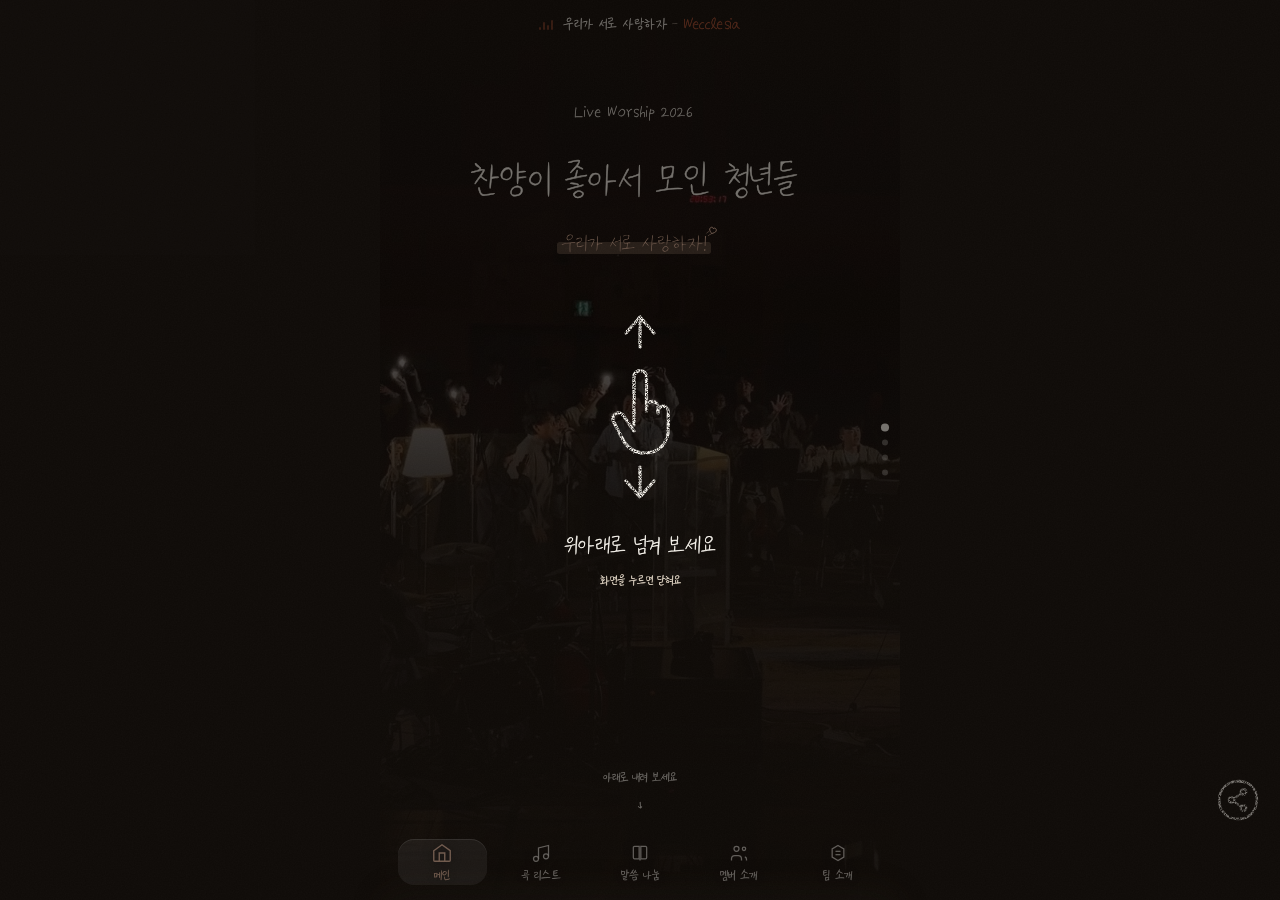
<file: index.html>
<!DOCTYPE html>

<html lang="ko">
<head>
<meta charset="utf-8"/>
<!-- 모바일 반응형: viewport-fit=cover → 노치/홈바 영역까지 확장 -->
<meta content="width=device-width, initial-scale=1.0, viewport-fit=cover" name="viewport"/>
<title>찬양이 좋아서 모인 청년들 - LIVE WORSHIP 2026</title>
<!-- PWA / 모바일 앱 느낌 메타태그 -->
<meta content="#f3f1ee" name="theme-color"/>
<meta name="description" content="2026.12.19 SAT 오후 7:30 · 찬양이 좋아서 모인 청년들 청년 연합 라이브 워십"/>
<meta content="yes" name="apple-mobile-web-app-capable"/>
<meta content="black-translucent" name="apple-mobile-web-app-status-bar-style"/>
<meta content="라이브 워십 2026" name="apple-mobile-web-app-title"/>
<link rel="manifest" href="manifest.json"/>
<link rel="icon" href="public/icons/icon-192.png" type="image/png"/>
<link rel="apple-touch-icon" href="public/icons/icon-192.png"/>
<!-- OG 태그 -->
<meta property="og:title" content="찬양이 좋아서 모인 청년들 - LIVE WORSHIP 2026"/>
<meta property="og:description" content="2026.12.19 SAT 오후 7:30 · 청년 연합 라이브 워십 · 함께해요"/>
<meta property="og:type" content="website"/>
<meta property="og:image" content="https://choiwk.github.io/Worship_Concert/public/images/story-01.jpg"/>
<meta property="og:image:width" content="675"/>
<meta property="og:image:height" content="900"/>
<meta property="og:locale" content="ko_KR"/>
<!-- Twitter 카드 -->
<meta name="twitter:card" content="summary"/>
<meta name="twitter:title" content="찬양이 좋아서 모인 청년들 - LIVE WORSHIP 2026"/>
<meta name="twitter:description" content="2026.12.19 SAT 오후 7:30 · 청년 연합 라이브 워십 · 함께해요"/>
<!-- 구조화 데이터 (Event) -->
<script type="application/ld+json">
{
  "@context": "https://schema.org",
  "@type": "Event",
  "name": "찬양이 좋아서 모인 청년들 청년 연합 라이브 워십 2026",
  "startDate": "2026-12-19T19:30:00+09:00",
  "endDate": "2026-12-19T21:00:00+09:00",
  "eventStatus": "https://schema.org/EventScheduled",
  "eventAttendanceMode": "https://schema.org/OfflineEventAttendanceMode",
  "location": {
    "@type": "Place",
    "name": "향상교회 3층 체육관",
    "address": { "@type": "PostalAddress", "streetAddress": "기흥구 언동로 140", "addressLocality": "용인시", "addressCountry": "KR" }
  },
  "description": "찬양이 좋아서 모인 청년들이 준비한 청년 연합 라이브 워십",
  "organizer": { "@type": "Organization", "name": "찬양이 좋아서 모인 청년들" }
}
</script>
<!-- 구글 폰트 3종(Noto Serif KR · Cormorant Garamond · IM Fell English)을 걷어냈다.
     CSS 어디에서도 쓰지 않는데 렌더를 막는 stylesheet 로 받고 있었다.
     gstatic preconnect 는 남긴다 — 크메르어를 고르면 그쪽에서 서체를 받는다. -->
<link crossorigin="" href="https://fonts.gstatic.com" rel="preconnect"/>
<!-- 로컬 웹폰트 preload — 나눔손글씨 사랑해 아들 (사이트 전역 서브셋 70KB) -->
<link rel="preload" href="public/videos/main-portrait-poster.jpg?v=173" as="image"/>
<link rel="preload" href="public/fonts/Sarang-site.woff2?v=173" as="font" type="font/woff2" crossorigin=""/>
<!-- ─── CSS (통합 스타일시트) ─── -->
<link href="src/css/style.css?v=173" rel="stylesheet"/>
</head>
<body>
<!-- SVG 심볼 정의 (중복 제거용) -->
<svg xmlns="http://www.w3.org/2000/svg" style="display:none">
<symbol id="icon-yt" viewBox="0 0 24 24">
<path d="M23.498 6.186a3.016 3.016 0 0 0-2.122-2.136C19.505 3.545 12 3.545 12 3.545s-7.505 0-9.377.505A3.017 3.017 0 0 0 .502 6.186C0 8.07 0 12 0 12s0 3.93.502 5.814a3.016 3.016 0 0 0 2.122 2.136c1.871.505 9.376.505 9.376.505s7.505 0 9.377-.505a3.015 3.015 0 0 0 2.122-2.136C24 15.93 24 12 24 12s0-3.93-.502-5.814zM9.545 15.568V8.432L15.818 12l-6.273 3.568z"/>
</symbol>
<symbol id="icon-lyrics" viewBox="0 0 24 24">
<path d="M5 4h14M5 9h14M5 14h10M5 19h6" fill="none" stroke="currentColor" stroke-width="1.7" stroke-linecap="round"/>
</symbol>
<symbol id="icon-verse" viewBox="0 0 24 24">
<path d="M4 5.5A1.5 1.5 0 0 1 5.5 4H11v16H5.5A1.5 1.5 0 0 1 4 18.5v-13zM20 5.5A1.5 1.5 0 0 0 18.5 4H13v16h5.5a1.5 1.5 0 0 0 1.5-1.5v-13z" fill="none" stroke="currentColor" stroke-width="1.6" stroke-linejoin="round"/>
</symbol>
<symbol id="icon-ig" viewBox="0 0 24 24">
<path d="M12 2.163c3.204 0 3.584.012 4.85.07 3.252.148 4.771 1.691 4.919 4.919.058 1.265.069 1.645.069 4.849 0 3.205-.012 3.584-.069 4.849-.149 3.225-1.664 4.771-4.919 4.919-1.266.058-1.644.07-4.85.07-3.204 0-3.584-.012-4.849-.07-3.26-.149-4.771-1.699-4.919-4.92-.058-1.265-.07-1.644-.07-4.849 0-3.204.013-3.583.07-4.849.149-3.227 1.664-4.771 4.919-4.919 1.266-.057 1.645-.069 4.849-.069zm0-2.163c-3.259 0-3.667.014-4.947.072-4.358.2-6.78 2.618-6.98 6.98-.059 1.281-.073 1.689-.073 4.948 0 3.259.014 3.668.072 4.948.2 4.358 2.618 6.78 6.98 6.98 1.281.058 1.689.072 4.948.072 3.259 0 3.668-.014 4.948-.072 4.354-.2 6.782-2.618 6.979-6.98.059-1.28.073-1.689.073-4.948 0-3.259-.014-3.667-.072-4.947-.196-4.354-2.617-6.78-6.979-6.98-1.281-.059-1.69-.073-4.949-.073zm0 5.838c-3.403 0-6.162 2.759-6.162 6.162s2.759 6.163 6.162 6.163 6.162-2.759 6.162-6.163c0-3.403-2.759-6.162-6.162-6.162zm0 10.162c-2.209 0-4-1.79-4-4 0-2.209 1.791-4 4-4s4 1.791 4 4c0 2.21-1.791 4-4 4zm6.406-11.845c-.796 0-1.441.645-1.441 1.44s.645 1.44 1.441 1.44c.795 0 1.439-.645 1.439-1.44s-.644-1.44-1.439-1.44z"/>
</symbol>
</svg>
<!-- ════════════════════════════════
     NOW PLAYING BAR (모든 페이지 상단)
════════════════════════════════ -->
<div class="now-playing" id="nowPlaying" onclick="toggleBgmFromBar()" role="button" aria-label="배경음악 재생/정지" tabindex="0">
<div class="np-bars">
<span></span><span></span><span></span><span></span>
</div>
<p class="np-text">우리가 서로 사랑하자 <span class="np-artist">Wecclesia</span></p>
</div>
<!-- ════════════════════════════════
     PAGE 1 — MAIN
════════════════════════════════ -->
<div class="page active" id="page-main">
<!-- ── 옵션1 「영상 배경」 메인 ──────────────────────────────
     영상은 화면에 고정되고, 아래 장면(scene)들이 그 자리에서 번갈아 바뀐다.
     장면 안의 내용은 아래 기존(옵션2) 메인의 요소를 그대로 옮겨 와 쓴다.
     그래서 번역·날짜·참여하기 같은 기능은 한 벌만 있고, 옵션을 바꿔도 함께 따라간다. -->
<div class="cinema" id="mainCinema" hidden>
<div class="cinema-bg" aria-hidden="true">
<!-- 영상 주소는 JS 가 망 상태를 보고 고른다(고화질 4.2MB / 가벼운 985KB / 사진만).
     HTML 에 주소를 박아 두면 망이 느려도 고화질부터 받기 시작한다. -->
<video id="cinemaVideo" muted loop playsinline preload="none" disablepictureinpicture disableremoteplayback
  data-src-full="public/videos/main-portrait.mp4?v=173"
  data-src-light="public/videos/main-portrait-light.mp4?v=173"></video>
<div class="cinema-scrim"></div>
</div>
<div class="cinema-track" id="cinemaTrack">
<div class="cinema-stage">
<section class="scene scene-title is-on" data-scene="0" aria-label="예배 제목"></section>
<section class="scene scene-info" data-scene="1" aria-label="일시와 장소, 참여 신청"></section>
<section class="scene scene-stage" data-scene="2" aria-label="무대 이야기">
<p class="stage-label"><span class="stage-ring" aria-hidden="true"></span>무대 이야기</p>
<h2 class="stage-title">둥글게 둘러앉아<br/><em>서로</em>를 바라봅니다</h2>
<p class="stage-text">찬양팀과 회중의 자리를 나누지 않았어요. 서로의 얼굴을 보며 함께 부르는 예배를 위해, 무대를 원으로 놓았습니다.</p>
<div class="stage-actions">
<a class="btn-secondary stage-3d" href="https://choiwk.github.io/worship-venue-3d/" target="_blank" rel="noopener noreferrer" aria-label="무대 3D로 둘러보기 (새 탭에서 열림)">무대 3D로 둘러보기 <span class="ext-mark" aria-hidden="true">→</span></a>
<button class="stage-more" type="button" onclick="openStageStory()">왜 원형일까요?</button>
</div>
</section>
<section class="scene scene-word" data-scene="3" aria-label="말씀"></section>
<p class="cinema-hint" aria-hidden="true"><span>아래로 내려 보세요</span><span class="cinema-hint-arrow">→</span></p>
<ol class="cinema-dots" aria-hidden="true"><li class="is-on"></li><li></li><li></li><li></li></ol>
</div>
<!-- 장면마다 손을 떼면 멈출 자리 -->
<span class="cinema-snap" style="--i:0"></span><span class="cinema-snap" style="--i:1"></span><span class="cinema-snap" style="--i:2"></span><span class="cinema-snap" style="--i:3"></span>
</div>
<!-- 맨 끝에서 한 번 더 내리면 곡 리스트로 넘어가는 자리 (꼬리말은 JS 가 이 앞에 넣는다) -->
<div class="cinema-next" id="cinemaNext">
<button class="cinema-next-cue" id="cinemaNextCue" type="button"><span>계속 내리면</span> <b>곡 리스트</b></button>
</div>
</div>
<!-- ── 옵션2 기존 메인 ─────────────────────────────── -->
<!-- Title -->
<section class="sec-title">
<div class="title-main">
<span class="line-en top-label">Live Worship 2026</span>
<span class="line-hand">찬양이 좋아서 모인 청년들</span>
<span class="line-hand-sub"><span class="sr-only">우리가 서로 사랑하자!</span><svg class="hand-svg" viewBox="0 0 6337 1150" aria-hidden="true" focusable="false"><path style="--i:0" pathLength="1" d="M512 352Q522 391 478 445Q433 499 371 522Q331 538 305 532Q279 526 262 495Q243 465 244 436Q245 408 267 365Q284 331 302 315Q320 299 356 289Q401 274 452 295Q504 316 512 352ZM374 315Q307 335 281 394Q255 453 296 493Q324 523 390 488Q431 466 452 444Q472 422 482 392Q489 368 488 358Q486 348 471 334Q450 310 432 307Q413 304 374 315ZM621 624Q616 636 579 639Q544 641 478 652L414 662L408 704Q401 758 405 902Q410 1059 398 1059Q384 1059 379 1007Q374 955 376 826L380 665H357Q319 663 49 724Q41 725 36 726Q31 726 28 726Q25 725 25 722Q25 720 26 716Q32 698 158 672Q285 645 447 626Q505 620 538 617Q570 614 590 614Q611 613 616 616Q622 618 621 624Z"/><path style="--i:1" pathLength="1" d="M1096 299Q1105 299 1107 330Q1109 361 1104 479Q1103 528 1098 658Q1094 789 1093 840Q1088 956 1084 988Q1081 1020 1072 1020Q1062 1020 1061 972Q1060 924 1064 738Q1068 460 1076 377Q1078 346 1080 330Q1083 313 1086 306Q1090 299 1096 299ZM890 438Q913 467 890 551Q883 577 869 589Q855 601 801 626Q760 647 746 656Q732 665 726 674Q721 684 717 703Q711 743 720 773Q729 803 750 804Q786 805 818 799Q851 793 907 774Q994 743 994 755Q994 758 987 765Q974 780 900 802Q827 823 780 828Q735 832 726 830Q717 827 706 806Q693 781 686 720Q682 681 684 668Q686 656 700 642Q721 623 794 595L865 567L874 518Q880 487 876 470Q873 453 860 446Q846 440 818 444Q750 454 692 495Q675 507 672 506Q670 504 672 484Q675 464 687 456Q699 449 761 432Q799 422 840 424Q880 426 890 438Z"/><path style="--i:2" pathLength="1" d="M1590 337Q1618 337 1604 465Q1595 561 1595 617V682L1674 675Q1758 668 1773 663Q1786 660 1790 664Q1794 667 1794 679Q1794 690 1790 694Q1787 697 1781 696Q1771 692 1703 698Q1635 705 1613 713Q1601 716 1595 748Q1589 781 1579 904Q1573 981 1559 987Q1555 989 1552 987Q1550 985 1548 976Q1547 966 1548 950Q1550 935 1552 906Q1557 840 1561 727Q1562 669 1570 487Q1579 337 1590 337ZM1451 500Q1459 521 1446 556Q1434 590 1387 691Q1338 793 1338 804Q1338 812 1324 812Q1305 812 1314 784Q1322 760 1358 687Q1404 596 1418 557Q1432 518 1422 512Q1412 509 1386 510Q1361 512 1320 520Q1280 529 1241 541Q1169 563 1163 557Q1153 549 1158 538Q1164 527 1180 527Q1202 527 1231 517Q1267 505 1331 494Q1406 481 1425 482Q1444 483 1451 500Z"/><path style="--i:3" pathLength="1" d="M2584 331Q2595 335 2591 675Q2588 1009 2574 1028Q2571 1032 2565 1026Q2558 1020 2560 788L2562 556L2531 569Q2509 579 2436 600Q2362 622 2351 622Q2343 622 2343 608Q2343 595 2375 589Q2435 577 2498 554Q2561 532 2566 522Q2572 505 2572 416Q2573 330 2584 331ZM2346 413Q2353 414 2353 425Q2353 438 2306 519Q2258 603 2258 608Q2258 618 2302 672Q2345 725 2371 748Q2416 786 2405 792Q2402 793 2392 793Q2377 793 2328 742Q2278 691 2264 663Q2256 641 2246 641Q2240 641 2206 708Q2172 776 2172 791Q2172 795 2168 799Q2163 803 2158 803Q2153 803 2148 799Q2144 795 2144 791Q2144 776 2314 444Q2330 413 2346 413Z"/><path style="--i:4" pathLength="1" d="M2909 302Q2949 303 2958 308Q2967 312 2970 327Q2972 354 2960 404Q2948 456 2948 470Q2947 492 2809 521L2747 533L2745 573Q2741 623 2756 637Q2770 651 2826 651Q2888 651 2947 636Q3023 619 3017 643Q3016 646 3015 650Q3009 659 2972 660Q2938 662 2924 668Q2909 675 2907 693Q2905 697 2893 786Q2882 860 2886 862Q2889 866 2951 859Q3027 850 3107 844Q3168 840 3183 842Q3198 843 3198 853Q3198 860 3192 863Q3187 866 3174 868Q3161 870 3131 870Q3065 870 3000 879Q2866 900 2760 912Q2655 925 2646 921Q2639 916 2644 904Q2649 890 2741 885Q2797 882 2822 874Q2847 867 2856 850Q2866 834 2866 799Q2868 759 2875 719L2882 679H2825Q2764 679 2744 663Q2725 647 2719 592Q2713 536 2729 520Q2745 504 2820 489Q2892 475 2913 454Q2934 432 2937 374Q2937 337 2934 330Q2930 323 2911 320Q2874 315 2717 361Q2695 369 2695 353Q2695 342 2717 334Q2739 325 2809 310Q2852 301 2909 302Z"/><path style="--i:5" pathLength="1" d="M4000 343Q3990 399 3978 512Q3966 625 3966 648V681L4011 675Q4012 675 4014 675Q4128 662 4146 662Q4165 662 4165 676Q4165 687 4153 690Q4141 693 4097 696Q4071 696 4040 700Q4010 704 3988 710Q3967 715 3965 720Q3965 720 3965 723Q3965 726 3964 732Q3964 738 3964 746Q3964 754 3963 764Q3962 775 3962 786Q3961 797 3960 810Q3960 823 3960 836Q3956 946 3950 979Q3945 1012 3932 1012Q3922 1012 3920 1002Q3919 991 3922 956Q3927 902 3932 760Q3938 612 3948 532Q3958 427 3962 385Q3969 324 3980 316Q3995 306 4000 312Q4004 318 4000 343ZM3796 422Q3828 422 3763 500Q3685 598 3685 612Q3685 620 3750 687Q3823 765 3819 771L3811 774Q3798 774 3733 708L3667 640L3642 670Q3599 725 3577 786Q3567 811 3555 812Q3549 810 3548 798Q3548 772 3612 667Q3677 562 3741 483Q3789 422 3796 422Z"/><path style="--i:6" pathLength="1" d="M4641 280Q4649 280 4650 300Q4652 320 4648 387Q4641 498 4639 513Q4638 521 4640 526Q4643 530 4647 530Q4649 530 4721 522Q4762 518 4773 520Q4784 521 4784 530Q4784 539 4776 542Q4767 546 4744 546Q4708 546 4670 552L4635 557L4627 622Q4616 746 4602 746Q4597 746 4597 705Q4597 664 4601 590Q4605 515 4614 420Q4618 377 4621 352Q4624 326 4627 309Q4630 292 4634 286Q4637 280 4641 280ZM4443 481Q4436 500 4426 510Q4416 521 4393 532Q4370 543 4315 563Q4232 592 4280 640Q4299 659 4329 658Q4359 657 4432 635Q4528 606 4519 624Q4518 626 4513 630Q4500 643 4446 658Q4393 673 4348 676Q4305 680 4292 677Q4280 674 4265 659Q4247 639 4237 600Q4227 562 4233 536Q4236 528 4237 524Q4238 521 4240 520Q4242 519 4244 521Q4246 523 4249 530Q4257 543 4266 544Q4275 544 4314 534Q4368 518 4392 501Q4415 484 4423 451Q4432 421 4425 398Q4418 375 4402 375Q4385 375 4337 392Q4289 409 4261 423Q4212 453 4215 427L4219 417Q4226 395 4319 370Q4360 358 4395 358Q4430 357 4440 368Q4451 378 4452 412Q4452 445 4443 481ZM4612 801Q4667 831 4675 880Q4683 928 4638 974Q4593 1020 4534 1027Q4474 1034 4436 997Q4417 978 4415 947Q4413 916 4426 886Q4439 857 4466 832Q4492 808 4526 797Q4563 786 4572 786Q4581 787 4612 801ZM4483 860Q4452 893 4445 916Q4435 957 4462 982Q4490 1006 4536 1000Q4581 995 4619 960Q4684 898 4622 839Q4590 809 4556 814Q4523 819 4483 860Z"/><path style="--i:7" pathLength="1" d="M5270 318Q5278 318 5285 455Q5292 592 5286 608Q5279 625 5286 667Q5290 692 5294 700Q5298 707 5308 703Q5321 698 5393 693Q5414 692 5426 692Q5438 692 5446 692Q5455 693 5457 695Q5459 697 5458 701Q5455 713 5392 719Q5391 719 5388 719Q5362 721 5352 722Q5341 724 5325 728Q5309 733 5305 734Q5301 736 5294 748Q5286 759 5286 765Q5285 771 5284 792Q5283 812 5284 827Q5284 842 5286 876Q5286 880 5286 883Q5292 1024 5269 1012Q5267 1011 5266 1008Q5259 1003 5256 678Q5252 354 5257 335Q5263 318 5270 318ZM4924 380Q4932 385 4941 392Q4977 421 5018 442Q5049 459 5062 480Q5076 502 5066 519Q5061 527 5073 527Q5081 526 5097 523Q5135 517 5148 515Q5161 513 5162 522Q5162 530 5125 541Q5088 552 4986 575Q4932 588 4906 593Q4879 598 4862 600Q4844 602 4839 600Q4834 598 4834 592Q4834 579 4928 562Q4932 561 4943 560Q5024 544 5036 538Q5049 532 5046 512Q5046 509 5044 507Q5041 478 5015 467Q4986 455 4934 418Q4881 382 4881 375Q4881 353 4924 380ZM5065 690Q5101 708 5110 720Q5118 732 5118 765Q5118 787 5112 800Q5106 812 5086 829Q5050 861 5013 861Q4976 861 4947 832Q4919 804 4919 786Q4919 755 4934 728Q4949 702 4975 688Q5008 671 5019 671Q5030 671 5065 690ZM4962 757 4945 795 4971 819Q5003 845 5040 835Q5076 825 5092 786Q5100 761 5094 745Q5087 729 5063 714Q5026 693 5004 702Q4982 712 4962 757Z"/><path style="--i:8" pathLength="1" d="M5982 318Q5991 318 5994 334Q5998 351 5998 388Q5997 425 5992 483Q5987 541 5978 630L5974 670L6074 664Q6170 659 6170 669Q6168 681 6106 686Q6042 690 6010 699Q5987 704 5980 711Q5974 718 5974 735Q5974 749 5964 873Q5954 1004 5936 1003Q5933 1003 5931 1001Q5925 996 5936 868Q5967 410 5969 375Q5969 368 5970 358Q5970 349 5970 343Q5971 337 5971 332Q5971 326 5971 325Q5974 318 5982 318ZM5786 475Q5801 488 5792 519Q5775 596 5733 652L5713 679L5746 708Q5764 725 5814 761Q5851 787 5843 799Q5839 801 5831 803Q5823 803 5763 755Q5702 708 5696 708Q5688 708 5616 829Q5588 876 5577 867L5575 857Q5575 846 5651 726Q5806 489 5747 489Q5728 489 5640 509Q5551 529 5536 536Q5518 546 5513 545Q5508 544 5508 528Q5508 516 5526 509Q5551 501 5684 475Q5749 462 5762 462Q5774 462 5786 475Z"/><path style="--i:9" pathLength="1" d="M6297 359 6312 370 6305 398Q6299 427 6296 472Q6288 709 6283 759Q6280 780 6274 786Q6268 792 6259 782Q6254 778 6254 751Q6254 724 6257 626Q6262 476 6262 415Q6262 353 6266 351Q6274 340 6297 359ZM6254 919Q6284 925 6289 942Q6294 961 6272 978Q6249 996 6231 989Q6210 979 6229 936Q6236 922 6240 920Q6243 917 6254 919Z"/><g class="hand-pop"><g transform="translate(6600 115) rotate(18) scale(1.1)"><path class="hand-heart" pathLength="1" d="M0 120 C-55 80 -135 30 -135 -30 C-135 -85 -95 -120 -55 -120 C-22 -120 0 -98 0 -68 C0 -98 22 -120 55 -120 C95 -120 135 -85 135 -30 C135 30 55 80 0 120"/></g><path class="hand-swish" style="--j:0" pathLength="1" d="M6338 222 Q6372 168 6432 150"/><path class="hand-swish" style="--j:1" pathLength="1" d="M6408 332 Q6452 282 6512 272"/></g></svg></span>
</div>
</section>
<!-- Event Info -->
<section class="sec-info">
<p class="dday-counter reveal" id="ddayCounter"></p>
<!-- 날짜·시간·장소 (src/js/app.js 의 CONCERT 설정에서 렌더) -->
<div class="detail-grid reveal" id="detailGrid"></div>
<div class="ticket-cta reveal">
<button class="btn-ticket" type="button" onclick="openRsvp()">참여하기</button>
<a class="btn-secondary btn-stage" href="https://choiwk.github.io/worship-venue-3d/" target="_blank" rel="noopener noreferrer" aria-label="무대 미리보기 - 3D 무대 (새 탭에서 열림)">무대 미리보기 <span class="ext-mark" aria-hidden="true">→</span></a>
</div>
</section>
<!-- Message -->
<section class="sec-message reveal">
<p class="message-lead">우리가 서로 사랑하자</p>
<p class="message-text">
      사랑하는 자들아 우리가 서로 사랑하자<br/>
      사랑은 하나님께 속한 것이니<br/>
      사랑하는 자마다 하나님으로부터 나서<br/>
      하나님을 알고
    </p>
<p class="message-text">
      사랑하지 아니하는 자는<br/>
      하나님을 알지 못하나니<br/>
      이는 <em>하나님은 사랑이심이라</em>
    </p>
<p class="message-ref">요한1서 4장 7-8절</p>
</section>
<footer class="footer">
<p class="footer-text">찬양이 좋아서 모인 청년들, 2026</p>
</footer>
</div><!-- /page-main -->
<!-- ════════════════════════════════
     PAGE 2 — SONG LIST
════════════════════════════════ -->
<div class="page" id="page-songs">
<!-- 곡 리스트: 표지 → 곡 룰렛(맨 위 콘티 이야기 카드 + 곡, JS 가 songs.js 로 그린다). 화면에 고정된 상자 안에서 스크롤 -->
<!-- 곡 리스트 머리 — JS 가 곡 룰렛 맨 위로 옮겨, 그림 바로 밑에 곡이 이어진다 -->
<header class="sl-head" aria-label="곡 리스트 소개">
<div class="sl-cover">
<p class="sl-eyebrow">12월 19일 라이브 워십</p>
<h2 class="ph-title sl-cover-title">곡 리스트</h2>
<p class="sl-cover-meta"><span id="slCount"></span><span class="sl-cover-sep" aria-hidden="true">/</span><span>주제곡</span> <b id="slTheme"></b></p>
<p class="sl-cover-hint">곡을 누르면 가사와 함께 묵상할 말씀을 볼 수 있어요</p>
<!-- 공연 순서대로 묶은 유튜브 재생목록 -->
<a class="lp-all-btn sl-cover-play" id="setlistPlay" href="#" rel="noopener noreferrer" target="_blank">
<svg width="15" height="15" aria-hidden="true"><use href="#icon-yt"/></svg>
<span>곡 전체 듣기</span>
<span class="lp-all-count" id="setlistPlaySub"></span>
<span class="ext-mark" aria-hidden="true">→</span>
</a>
</div>
</header>
<!-- 곡 리스트 (src/js/songs.js 데이터로 렌더) -->
<div class="sl-songs" id="songList"></div>
<!-- 콘티 한마디 — 앞 두 문단만 보이고 나머지는 '더 읽기' 로 펼친다 -->
<ol class="sl-dots" id="slDots" aria-hidden="true"></ol>
</div><!-- /page-songs -->
<!-- ════════════════════════════════
     곡 상세 (해시 라우팅 #/songs/NN)
════════════════════════════════ -->
<div class="page song-page" id="page-song">
<article id="songDetail"></article>
</div><!-- /page-song -->
<!-- ════════════════════════════════
     PAGE 3 — ARTISTS
════════════════════════════════ -->
<!-- ════════════════════════════════
     PAGE — 말씀 나눔
════════════════════════════════ -->
<div class="page" id="page-word">
<!-- 표지: 다른 탭과 같은 결 (머리말 · 큰 제목 · 한 줄) -->
<section class="mb-cover wd-cover" aria-labelledby="wdTitle">
<p class="sl-eyebrow">팀이 함께 읽는 말씀</p>
<h2 class="mb-title" id="wdTitle">말씀 나눔</h2>
<p class="mb-meta">매주 묵상한 말씀을 <span class="mb-hl">함께 나눠요</span></p>
</section>

<!-- 팀 암호 잠금 -->
<div class="word-lock" id="wordLock">
<svg class="word-lock-mark" viewBox="0 0 24 24" fill="none" aria-hidden="true">
<rect x="4" y="10.5" width="16" height="10.5" rx="2.5" stroke="currentColor" stroke-width="1.6"></rect>
<path d="M8 10.5V7.5a4 4 0 018 0v3" stroke="currentColor" stroke-width="1.6"></path>
</svg>
<p class="word-lock-title">팀원끼리만 보는 공간이에요</p>
<p class="word-lock-text">단톡방에 공유된 암호를 넣어주세요.<br/>한 번 넣으면 이 기기는 기억합니다.</p>
<form class="word-lock-form" id="wordLockForm">
<label class="word-lock-label" for="wordPass">팀 암호</label>
<input class="rsvp-input" id="wordPass" type="password" inputmode="numeric" autocomplete="off" placeholder="단톡방에 공유된 암호"/>
<p class="rsvp-error" id="wordLockError" role="alert" hidden=""></p>
<button class="rsvp-submit" id="wordLockBtn" type="submit">들어가기</button>
</form>
</div>

<!-- 모두에게 공개한 묵상 — 암호 없이 보인다 -->
<section class="word-open" id="wordOpen" hidden="">
<div class="word-open-head">
<p class="word-open-title sl-eyebrow">모두에게 열어 둔 말씀</p>
<p class="word-open-hint">옆으로 넘겨보세요</p>
</div>
<div class="word-open-rail" id="wordOpenRail"></div>
</section>

<!-- 나눔 목록 -->
<div class="word-main" id="wordMain" hidden="">
<!-- 이번 주 함께 읽는 말씀 — 관리자가 걸어 둔다 -->
<section class="word-weekly" id="wordWeekly" hidden="">
<p class="word-weekly-label">이번 주 함께 읽는 말씀</p>
<p class="word-weekly-ref" id="wordWeeklyRef"></p>
<p class="word-weekly-note" id="wordWeeklyNote" hidden=""></p>
<a class="word-weekly-link" id="wordWeeklyLink" rel="noopener noreferrer" target="_blank" hidden="">
<span>말씀 보기</span><span class="ext-mark" aria-hidden="true">→</span>
</a>
</section>
<button class="word-write" type="button" onclick="openWordWrite()">
<span class="word-write-plus" aria-hidden="true">+</span>
<span>나도 나누기</span>
</button>
<div class="word-views" role="tablist" aria-label="보기 방식">
<button class="word-view is-on" type="button" role="tab" aria-selected="true" data-view="week" onclick="switchWordView('week')">주차별</button>
<button class="word-view" type="button" role="tab" aria-selected="false" data-view="person" onclick="switchWordView('person')">사람별</button>
</div>
<p class="word-state" id="wordState" hidden=""></p>
<div id="wordList"></div>
</div>
</div><!-- /page-word -->
<div class="page" id="page-artists">
<!-- 표지: 몇 명·몇 팀인지, 팀 바로가기 (숫자와 버튼은 JS 가 members.js 에서 채운다) -->
<section class="mb-cover" aria-labelledby="mbTitle">
<p class="sl-eyebrow">이 무대를 함께 만드는 사람들</p>
<h2 class="mb-title" id="mbTitle">멤버 소개</h2>
<p class="mb-meta" id="mbMeta"></p>
<p class="mb-hint">테두리가 빛나는 카드를 누르면 그 사람이 붙들고 있는 말씀을 볼 수 있어요</p>
<p class="sl-eyebrow mb-jump-label">팀별로 보기</p>
<div class="mb-jump" id="mbJump"></div>
</section>
<!-- 멤버 목록 (src/js/members.js 데이터로 렌더) -->
<div id="memberList"></div>
</div><div class="page story-page" id="page-story"><div class="prog" id="storyProg"></div><header class="opening reveal">
<p class="open-eyebrow">Our Story  2023 - 2026</p>
<h1 class="open-title"><strong>찬양이</strong><br/>좋아서<br/>모인 청년들</h1>
<div class="open-divider"></div>
<p class="open-sub">왜 우리가 여기 모였는지의 이야기</p>
</header><section class="scene">
<div class="scene-img-wrap">
<img alt="악기 세팅" loading="lazy" src="public/images/story-01.jpg" style="aspect-ratio:4/3"/>
</div>
<div class="scene-text reveal">
<p class="ch-label">01. 준비</p>
<h2 class="scene-headline">지금 우리는 너무 빠르게<br/>변하는 시대를 살아가고 있습니다</h2>
<p class="scene-body">세상은 점점 더 빠르게 움직이고,<br/>우리의 시선은 자연스럽게<br/>눈에 보이는 것들로 향합니다.</p>
</div>
</section><div class="divider reveal"></div><section class="scene">
<div class="scene-img-wrap">
<img alt="혼자 앉아있는 장면" loading="lazy" src="public/images/story-02.jpg" style="aspect-ratio:2/3"/>
</div>
<div class="scene-text reveal">
<p class="ch-label">02. 고민</p>
<h2 class="scene-headline">그러다 문득<br/>이런 생각이 들었습니다</h2>
<p class="scene-body">이렇게 바쁜 세상 속에서<br/>우리는 하나님을<br/>너무 쉽게 잊고 살아가고 있는 것은 아닐까.</p>
</div>
</section><div class="divider reveal"></div><div class="text-block reveal">
<p class="ch-label">03. 결심</p>
<h2 class="scene-headline">특히 청년들이<br/>하나님을 향한 <em>찬양</em>을<br/>점점 잃어버리게 되는 것은 아닐까</h2>
<p class="scene-body">그래서 우리는 시작했습니다.<br/>조명을 직접 구하고, 악기를 날랐습니다.<br/>아무것도 없었지만, 마음은 있었습니다.</p>
</div><section class="scene" style="margin-top:3px">
<div class="double-img">
<div class="double-img-item reveal">
<img alt="차에 싣는 조명" loading="lazy" src="public/images/story-03.jpg"/>
</div>
<div class="double-img-item reveal d2">
<img alt="차에 싣는 물건" loading="lazy" src="public/images/story-04.jpg"/>
</div>
</div>
</section><div class="divider reveal" style="margin-top:clamp(48px,14vw,64px)"></div><section class="scene">
<div class="scene-img-wrap">
<img alt="리허설 / 소규모 공연" loading="lazy" src="public/images/story-05.jpg" style="aspect-ratio:4/3"/>
</div>
<div class="scene-text reveal">
<p class="ch-label">04. 작은 시작</p>

</div>
</section><div class="divider reveal"></div><section class="scene">
<div class="scene-img-wrap">
<img alt="첫 찬양" loading="lazy" src="public/images/story-06.jpg" style="aspect-ratio:3/2"/>
</div>
<div class="scene-text reveal">
<p class="ch-label">05. 찬양이 시작됨</p>

</div>
</section><div class="divider reveal"></div><section class="scene">
<div class="scene-img-wrap">
<img alt="관객들" loading="lazy" src="public/images/story-07.jpg" style="aspect-ratio:4/3"/>
</div>
<div class="scene-img-wrap" style="margin-top:3px">
<img alt="함께 모여 찬양" loading="lazy" src="public/images/story-08.jpg" style="aspect-ratio:4/3"/>
</div>
<div class="scene-text reveal">
<p class="ch-label">06. 함께</p>

</div>
</section><div class="divider reveal"></div><section class="scene">
<div class="scene-img-wrap">
<img alt="함께 찬양" loading="lazy" src="public/images/story-09-0.JPG?v=173" style="aspect-ratio:3/2"/>
<img alt="함께 찬양" loading="lazy" src="public/images/story-09-1.JPG?v=173" style="aspect-ratio:3/2"/>
<img alt="함께 찬양" loading="lazy" src="public/images/story-09-2.JPG?v=173" style="aspect-ratio:3/2"/>
</div>
<div class="scene-text reveal">
<p class="ch-label">07. 공동체</p>
<h2 class="scene-headline">우리는 믿습니다</h2>
<p class="scene-body">이 작은 시작이 다시 하나님을 바라보는 시간이 되고,<br/>찬양하는 청년들이 더 많아지는 시작이 되기를.</p>
</div>
</section><div class="double-img" style="margin-top:3px">
<div class="double-img-item reveal">
<img alt="팀 단체 사진" loading="lazy" src="public/images/story-10.jpg"/>
</div>
<div class="double-img-item reveal d2">
<img alt="팀 식사" loading="lazy" src="public/images/story-11.jpg"/>
</div>
</div><div class="divider reveal" style="margin-top:clamp(48px,14vw,64px)"></div><section class="scene">
<div class="scene-img-wrap">
<img alt="핸드폰 불빛 찬양" loading="lazy" src="public/images/story-12.jpg" style="aspect-ratio:3/2"/>
</div>
<div class="scene-text reveal">
<p class="ch-label">08. 더 큰 울림</p>
<h2 class="scene-headline">우리의 찬양이<br/>세상 가운데<br/>울려 퍼지기를<br/>바랍니다</h2>
</div>
</section><div class="scene-img-wrap reveal" style="margin-top:3px">
<img alt="기타와 게시판" loading="lazy" src="public/images/story-13.jpg" style="aspect-ratio:4/3;width:100%;display:block;object-fit:cover;filter:brightness(.92) saturate(.9)"/>
</div><div class="quote-wrap">
<p class="quote-lead reveal">함께 지어져 가네</p>
<p class="quote-text reveal">
  그의 안에서 건물마다 서로 연결하여<br/>
  주 안에서 성전이 되어가고<br/>
  <br/>
  너희도 성령 안에서<br/>
  하나님의 거하실 처소가 되기 위하여<br/>
  예수 안에서 <em>함께 지어져 가느니라</em>
</p>
<p class="quote-ref reveal d2">에베소서 2장 21-22절</p>
</div><section class="finale">
<div class="reveal">
<h2 class="finale-title">세상 가운데<br/>찬양이 계속<br/><strong>울려 퍼지기를 바랍니다</strong></h2>
<p class="finale-date" id="finaleDate"></p>
</div>
<button class="btn-primary reveal" onclick="switchTab('main', document.querySelector('.tab-btn[data-tab=&quot;main&quot;]'))">예배 정보 보기</button>
<button class="btn-secondary reveal d1" onclick="openDonate()">후원하기</button>
</section><footer><p>찬양이 좋아서 모인 청년들, 2026</p></footer></div><!-- /page-artists -->
<!-- ════════════════════════════════
     BOTTOM TAB BAR
════════════════════════════════ -->
<!-- 메인(어두운 영상) → 곡 리스트(밝은 종이)로 넘어갈 때 아래에서 빛이 차오르는 막 -->
<div class="tab-veil" id="tabVeil" aria-hidden="true">
<div class="tab-veil-glow"></div>
<div class="tab-veil-paper"></div>
</div>
<nav class="tab-bar">
<button aria-label="메인" class="tab-btn active" data-tab="main" onclick="switchTab('main', this)">
<svg class="tab-icon" fill="none" stroke="currentColor" stroke-width="1.5" viewbox="0 0 24 24">
<path d="M3 9.5L12 3l9 6.5V20a1 1 0 01-1 1H4a1 1 0 01-1-1V9.5z"></path>
<path d="M9 21V12h6v9"></path>
</svg>
<span class="tab-label">메인</span>
</button>
<button aria-label="곡 리스트" class="tab-btn" data-tab="songs" onclick="switchTab('songs', this)">
<svg class="tab-icon" fill="none" stroke="currentColor" stroke-width="1.5" viewbox="0 0 24 24">
<path d="M9 19V6l12-3v13"></path>
<circle cx="6" cy="19" r="3"></circle>
<circle cx="18" cy="16" r="3"></circle>
</svg>
<span class="tab-label">곡 리스트</span>
</button>
<button aria-label="말씀 나눔" class="tab-btn" data-tab="word" onclick="switchTab('word', this)">
<svg class="tab-icon" fill="none" stroke="currentColor" stroke-width="1.5" viewbox="0 0 24 24">
<path d="M4 5.5A1.5 1.5 0 015.5 4H11v15H5.5A1.5 1.5 0 014 17.5v-12z"></path>
<path d="M20 5.5A1.5 1.5 0 0018.5 4H13v15h5.5a1.5 1.5 0 001.5-1.5v-12z"></path>
<path d="M12 19v2"></path>
</svg>
<span class="tab-label">말씀 나눔</span>
</button>
<button aria-label="아티스트" class="tab-btn" data-tab="artists" onclick="switchTab('artists', this)">
<svg class="tab-icon" fill="none" stroke="currentColor" stroke-width="1.5" viewbox="0 0 24 24">
<circle cx="9" cy="7" r="3"></circle>
<path d="M3 21v-2a4 4 0 014-4h4a4 4 0 014 4v2"></path>
<circle cx="18" cy="7" r="2"></circle>
<path d="M21 21v-1.5a3 3 0 00-2-2.83"></path>
</svg>
<span class="tab-label">멤버 소개</span>
</button><button aria-label="팀 소개" class="tab-btn" data-tab="story" onclick="switchTab('story', this)">
<svg class="tab-icon" fill="none" stroke="currentColor" stroke-width="1.5" viewbox="0 0 24 24">
<path d="M12 3l7 4v10l-7 4-7-4V7l7-4z"></path>
<path d="M9 10h6"></path>
<path d="M9 14h6"></path>
</svg>
<span class="tab-label">팀 소개</span>
</button>
</nav>
<!-- ════════════════════════════════
     BACKGROUND MUSIC
════════════════════════════════ -->
<audio id="bgm" loop preload="auto">
<source src="public/audio/bgm.mp3" type="audio/mpeg"/>
</audio>
<!-- ════════════════════════════════
     FLOATING BUTTONS (MUSIC + SHARE)
════════════════════════════════ -->
<!-- 처음 연 기기에서만 잠깐 뜨는 스크롤 안내 (app.js 의 _scrollTutorial). 손을 대면 바로 사라진다.
     누르거나 미는 동작이 아래 화면에 그대로 닿도록 pointer-events 는 없다 -->
<div class="scroll-tut" id="scrollTut" hidden aria-hidden="true">
<svg viewbox="0 0 120 200" width="120" height="200">
<defs>
<filter id="tutCrayon" x="-20%" y="-20%" width="140%" height="140%">
<feTurbulence type="fractalNoise" baseFrequency="0.9" numOctaves="2" seed="3" result="wob"></feTurbulence>
<feDisplacementMap in="SourceGraphic" in2="wob" scale="1.6" xChannelSelector="R" yChannelSelector="G" result="rough"></feDisplacementMap>
<feTurbulence type="fractalNoise" baseFrequency="1.6" numOctaves="1" seed="8" result="grain"></feTurbulence>
<feColorMatrix in="grain" type="matrix" values="0 0 0 0 0  0 0 0 0 0  0 0 0 0 0  3.2 0 0 0 -0.95" result="mask"></feColorMatrix>
<feComposite in="rough" in2="mask" operator="in"></feComposite>
</filter>
</defs>
<g filter="url(#tutCrayon)" fill="none" stroke="#fbf8f1" stroke-linecap="round" stroke-linejoin="round" stroke-width="3.2">
<path class="tut-up" d="M60 10L46 26M60 10L74 26M60 11V40"></path>
<path class="tut-down" d="M60 190L46 174M60 190L74 174M60 189V160"></path>
<g class="tut-hand">
<path d="M54 118V70C54 66 57 63.5 60.5 63.6C64 63.7 66.6 66.4 66.5 70V104"></path>
<path d="M66.5 100C66.6 96.5 69.3 94.2 72.6 94.4C75.8 94.6 78 97.2 78 100.4V106"></path>
<path d="M78 104C78.2 101 80.7 99 83.6 99.2C86.4 99.4 88.4 101.8 88.3 104.7V122C88.3 136 79 146 65 146C53 146 46.5 140 42 131L33.5 114.5C31.9 111.4 33 107.8 36 106.4C38.8 105.1 42 106.2 43.6 108.9L54 124"></path>
</g>
</g>
</svg>
<p class="scroll-tut-text">위아래로 넘겨 보세요</p>
<p class="scroll-tut-sub">화면을 누르면 닫혀요</p>
</div>
<!-- 크레파스로 그린 동그라미와 공유 기호(메인은 흰색, 밝은 화면은 빨강). 거친 선은 SVG 필터(번짐 + 종이 결)로 낸다 -->
<button aria-label="공유하기" class="share-fab" onclick="openShare()">
<svg viewbox="0 0 56 56" aria-hidden="true">
<defs>
<filter id="crayon" x="-20%" y="-20%" width="140%" height="140%">
<feTurbulence type="fractalNoise" baseFrequency="0.9" numOctaves="2" seed="3" result="wob"></feTurbulence>
<feDisplacementMap in="SourceGraphic" in2="wob" scale="1.4" xChannelSelector="R" yChannelSelector="G" result="rough"></feDisplacementMap>
<feTurbulence type="fractalNoise" baseFrequency="2.4" numOctaves="1" seed="8" result="grain"></feTurbulence>
<feColorMatrix in="grain" type="matrix" values="0 0 0 0 0  0 0 0 0 0  0 0 0 0 0  3.2 0 0 0 -0.95" result="mask"></feColorMatrix>
<feComposite in="rough" in2="mask" operator="in"></feComposite>
</filter>
</defs>
<g filter="url(#crayon)" fill="none" stroke="currentColor" stroke-linecap="round" stroke-linejoin="round" stroke-width="2.4">
<path d="M28 6.6C40.4 6.2 49.4 15.6 49.2 28.1C49 40.5 39.8 49.5 27.7 49.3C15.5 49.1 6.7 39.9 6.9 27.7C7.1 16.3 15.8 7.5 26.8 7C29.9 6.9 32.6 7.4 34.6 8.3" stroke-width="2.7"></path>
<path d="M34.2 15.9C36 15.8 37.4 17.2 37.3 19C37.2 20.8 35.8 22.1 34 22C32.3 21.9 31 20.5 31.1 18.8C31.2 17.2 32.5 15.9 34.2 15.9Z"></path>
<path d="M20.8 24.9C22.6 24.8 24 26.2 23.9 28C23.8 29.8 22.4 31.1 20.6 31C18.9 30.9 17.6 29.5 17.7 27.8C17.8 26.2 19.1 24.9 20.8 24.9Z"></path>
<path d="M34.1 33.9C35.9 33.8 37.3 35.2 37.2 37C37.1 38.8 35.7 40.1 33.9 40C32.2 39.9 30.9 38.5 31 36.8C31.1 35.2 32.4 33.9 34.1 33.9Z"></path>
<path d="M23.6 26.3L31.2 21.2"></path>
<path d="M23.5 29.8L31.3 35.1"></path>
</g>
</svg>
</button>
<!-- ════════════════════════════════
     SHARE BOTTOM SHEET MODAL
════════════════════════════════ -->
<div class="modal-backdrop" id="modalBackdrop" onclick="closeShare()"></div>
<div class="share-sheet" id="shareSheet" role="dialog" aria-modal="true" aria-labelledby="shareTitle">
<div class="sheet-handle"></div>
<div class="sheet-header">
<div class="sheet-heading">
<span class="sheet-title" id="shareTitle">친구에게 초대장 보내기</span>
<span class="sheet-sub">받는 친구 화면에는 이렇게 보여요</span>
</div>
<button aria-label="닫기" class="sheet-close" onclick="closeShare()">
<svg fill="none" height="14" stroke="#9a8470" stroke-width="1.8" viewbox="0 0 14 14" width="14">
<line x1="1" x2="13" y1="1" y2="13"></line>
<line x1="13" x2="1" y1="1" y2="13"></line>
</svg>
</button>
</div>
<!-- 카톡 등에 뜨는 링크 미리보기와 같은 모습 (index.html 의 og 태그와 맞춘다) -->
<figure class="share-preview" aria-hidden="true">
<img src="public/images/story-01.jpg" alt="" loading="lazy" width="675" height="900"/>
<figcaption>
<span class="sp-title">찬양이 좋아서 모인 청년들</span>
<span class="sp-meta">12월 19일 토요일 저녁 7시 30분, 향상교회 3층 체육관</span>
<span class="sp-url">choiwk.github.io</span>
</figcaption>
</figure>
<button class="share-kakao" onclick="shareKakao()">
<svg height="24" viewbox="0 0 48 48" width="24" aria-hidden="true">
<path d="M24 6C13.5 6 5 13.2 5 22.1c0 5.5 3.4 10.4 8.6 13.3l-2.2 8.1 9.4-6.2c1 .1 2.1.2 3.2.2 10.5 0 19-7.2 19-16.1S34.5 6 24 6z" fill="#191919"></path>
</svg>
카카오톡으로 보내기
</button>
<div class="share-options">
<button class="share-opt" onclick="copyLink()">
<svg fill="none" stroke="currentColor" stroke-width="1.7" viewbox="0 0 24 24" aria-hidden="true"><path d="M10 13a5 5 0 007.54.54l3-3a5 5 0 00-7.07-7.07l-1.72 1.71"></path><path d="M14 11a5 5 0 00-7.54-.54l-3 3a5 5 0 007.07 7.07l1.71-1.71"></path></svg>
<span class="share-opt-label">링크 복사</span>
</button>
<button class="share-opt" id="shareQrBtn" aria-expanded="false" aria-controls="shareQr" onclick="toggleShareQr()">
<svg fill="none" stroke="currentColor" stroke-width="1.6" viewbox="0 0 24 24" aria-hidden="true"><rect x="3" y="3" width="7" height="7" rx="1"></rect><rect x="14" y="3" width="7" height="7" rx="1"></rect><rect x="3" y="14" width="7" height="7" rx="1"></rect><path d="M14 14h3v3h-3zM20 14v.01M14 20h.01M17 20h4v-3"></path></svg>
<span class="share-opt-label">QR 보여주기</span>
</button>
</div>
<div class="share-qr" id="shareQr" hidden>
<img src="public/images/qr-friend.svg" alt="공연 페이지로 가는 QR 코드" width="180" height="180"/>
<p>친구 휴대폰 카메라로 찍으면 바로 열려요</p>
</div>
</div>
<!-- ════════════════════════════════
     멤버 시트 — 카드를 누르면 아래에서 올라온다
════════════════════════════════ -->
<div class="modal-backdrop" id="memberBackdrop" onclick="closeMember()"></div>
<div class="member-sheet" id="memberSheet" role="dialog" aria-modal="true" aria-labelledby="memberName">
<div class="sheet-handle"></div>
<button class="member-close" onclick="closeMember()" aria-label="닫기">
<svg fill="none" height="14" stroke="currentColor" stroke-width="1.8" viewbox="0 0 14 14" width="14" aria-hidden="true">
<line x1="1" x2="13" y1="1" y2="13"></line>
<line x1="13" x2="1" y1="1" y2="13"></line>
</svg>
</button>
<div class="member-body">
<div class="member-avatar" id="memberAvatar"></div>
<p class="member-name" id="memberName"></p>
<p class="member-role" id="memberRole"></p>
<ul class="member-meta" id="memberMeta"></ul>
<div class="member-say" id="memberSay">
<p class="member-say-label">한마디</p>
<p class="member-bio" id="memberBio"></p>
</div>
<div class="member-verse" id="memberVerse">
<p class="member-verse-label">말씀</p>
<p class="member-verse-text is-clamped" id="memberVerseText"></p>
<button class="member-verse-more" id="memberVerseMore" onclick="toggleMemberVerse()" hidden>펼쳐보기</button>
<p class="member-verse-ref" id="memberVerseRef"></p>
</div>
</div>
</div>
<!-- ════════════════════════════════
     참여 신청 시트
════════════════════════════════ -->
<div class="modal-backdrop" id="rsvpBackdrop" onclick="closeRsvp()"></div>
<div class="rsvp-modal" id="rsvpSheet" role="dialog" aria-modal="true" aria-labelledby="rsvpTitle">
<div class="sheet-handle"></div>
<button class="member-close" onclick="closeRsvp()" aria-label="닫기">
<svg fill="none" height="14" stroke="currentColor" stroke-width="1.8" viewbox="0 0 14 14" width="14" aria-hidden="true">
<line x1="1" x2="13" y1="1" y2="13"></line>
<line x1="13" x2="1" y1="1" y2="13"></line>
</svg>
</button>
<div class="rsvp-body">
<p class="rsvp-label" id="rsvpLabel">Join us</p>
<h3 class="rsvp-title" id="rsvpTitle">참여 신청</h3>

<form class="rsvp-form" id="rsvpForm" novalidate>
<div class="rsvp-field">
<label class="rsvp-flabel" for="rsvpName">이름 <span class="rsvp-req" aria-hidden="true">*</span></label>
<input class="rsvp-input" id="rsvpName" name="name" type="text" maxlength="40" autocomplete="name" placeholder="이름을 입력해주세요" required=""/>
</div>

<div class="rsvp-field">
<label class="rsvp-flabel" for="rsvpChurch">소속 교회</label>
<input class="rsvp-input" id="rsvpChurch" name="church" type="text" maxlength="60" autocomplete="organization" placeholder="소속된 교회를 입력해주세요"/>
</div>

<div class="rsvp-field">
<label class="rsvp-flabel" for="rsvpMessage">라이브 워십을 통해 기대하는 점 또는 한마디</label>
<textarea class="rsvp-input rsvp-textarea" id="rsvpMessage" name="message" maxlength="500" rows="3" placeholder="기대하는 점이나 전하고 싶은 이야기를 자유롭게 남겨주세요"></textarea>
<p class="rsvp-count"><span id="rsvpCount">0</span> / 500</p>
</div>

<!-- 사람 눈에는 안 보이는 함정 칸. 자동 프로그램만 여기를 채운다. -->
<div class="rsvp-trap" aria-hidden="true">
<label for="rsvpWebsite">홈페이지</label>
<input id="rsvpWebsite" name="website" type="text" tabindex="-1" autocomplete="off"/>
</div>

<div class="rsvp-consent">
<p class="rsvp-consent-title">개인정보 수집 및 이용 안내</p>
<ul class="rsvp-consent-list">
<li><b>수집 항목</b> 이름, 소속 교회, 남겨주신 이야기</li>
<li><b>이용 목적</b> 예배 준비를 위한 예상 참여 인원 파악</li>
<li><b>보유 기간</b> 예배가 끝나면 자동으로 삭제됩니다</li>
</ul>
<label class="rsvp-check">
<input id="rsvpAgree" name="agree" type="checkbox"/>
<span>위 내용에 동의합니다. 동의하지 않으셔도 예배에 오실 수 있어요.</span>
</label>
</div>

<p class="rsvp-error" id="rsvpError" role="alert" hidden=""></p>
<button class="rsvp-submit" id="rsvpSubmit" type="submit">신청하기</button>
</form>

<div class="rsvp-done" id="rsvpDone" hidden="">
<p class="rsvp-done-mark" aria-hidden="true">♥</p>
<p class="rsvp-done-title">신청이 접수되었어요</p>
<p class="rsvp-done-text">12월 19일 토요일 저녁 7시 30분<br/>향상교회 3층 체육관에서 만나요</p>
<!-- 신청 직후가 가장 권하기 좋은 때 — 같은 자리에서 바로 공유 시트로 잇는다 -->
<div class="rsvp-done-actions">
<button class="rsvp-invite" type="button" onclick="rsvpInvite()">
<svg fill="none" stroke="currentColor" stroke-width="1.7" viewbox="0 0 24 24" aria-hidden="true"><rect x="3" y="5.5" width="18" height="13" rx="2"></rect><path d="M3.5 7l8.5 6 8.5-6"></path></svg>
같이 갈 친구도 불러 볼까요?
</button>
<button class="rsvp-done-close" type="button" onclick="closeRsvp()">괜찮아요, 닫을게요</button>
</div>
</div>
</div>
</div>
<!-- ════════════════════════════════
     말씀 나눔 쓰기 창
════════════════════════════════ -->
<div class="modal-backdrop" id="wordBackdrop" onclick="closeWordWrite()"></div>
<div class="rsvp-modal" id="wordSheet" role="dialog" aria-modal="true" aria-labelledby="wordWriteTitle">
<div class="sheet-handle"></div>
<button class="member-close" onclick="closeWordWrite()" aria-label="닫기">
<svg fill="none" height="14" stroke="currentColor" stroke-width="1.8" viewbox="0 0 14 14" width="14" aria-hidden="true">
<line x1="1" x2="13" y1="1" y2="13"></line>
<line x1="13" x2="1" y1="1" y2="13"></line>
</svg>
</button>
<div class="rsvp-body">
<h3 class="rsvp-title" id="wordWriteTitle">말씀 나누기</h3>

<form class="rsvp-form" id="wordForm" novalidate="">
<div class="rsvp-field">
<label class="rsvp-flabel" for="wordVerse">말씀 구절</label>
<input class="rsvp-input" id="wordVerse" type="text" maxlength="60" placeholder="예) 요한1서 4장 7절"/>
</div>

<div class="rsvp-field">
<label class="rsvp-flabel" for="wordBody">묵상 <span class="rsvp-req" aria-hidden="true">*</span></label>
<ul class="word-guide">
<li>본문에서 발견한 하나님은 어떤 분이신지</li>
<li>마음에 남은 말씀과 그 이유</li>
<li>삶에 적용하거나 함께 기도하고 싶은 것</li>
</ul>
<textarea class="rsvp-input rsvp-textarea" id="wordBody" maxlength="2000" rows="6" placeholder="몇 문장이라도 괜찮아요"></textarea>
<p class="rsvp-count"><span id="wordCount">0</span> / 2000</p>
</div>

<div class="rsvp-field">
<label class="rsvp-flabel" for="wordName">이름</label>
<input class="rsvp-input" id="wordName" type="text" maxlength="20" autocomplete="off" placeholder="비워 두면 익명으로 올라가요"/>
</div>

<fieldset class="word-scope">
<legend class="word-scope-title">이 글을 어디까지 나눌까요?</legend>
<label class="word-scope-opt">
<input type="radio" name="wordScope" value="now"/>
<span class="word-scope-text"><b>모두에게 공개</b><span>암호 없이 누구나 볼 수 있어요. 말씀 나눔 첫 화면에 바로 올라가요.</span></span>
</label>
<label class="word-scope-opt">
<input type="radio" name="wordScope" value="team" checked=""/>
<span class="word-scope-text"><b>팀끼리만</b><span>예배가 끝나면 지워요. 팀 밖으로 나가지 않아요.</span></span>
</label>
<label class="word-scope-opt">
<input type="radio" name="wordScope" value="later"/>
<span class="word-scope-text"><b>예배가 끝나면 공개해도 좋아요</b><span>“이렇게 준비했습니다” 페이지에 남아요. 이름은 위에서 적은 대로예요.</span></span>
</label>
</fieldset>

<p class="rsvp-error" id="wordError" role="alert" hidden=""></p>
<button class="rsvp-submit" id="wordSubmit" type="submit">나누기</button>
</form>

<div class="rsvp-done" id="wordDone" hidden="">
<p class="rsvp-done-mark" aria-hidden="true">♥</p>
<p class="rsvp-done-title">나눠주셔서 고마워요</p>
<p class="rsvp-done-text">함께 읽고 함께 기도할게요</p>
<button class="rsvp-done-close" type="button" onclick="closeWordWrite()">닫기</button>
</div>
</div>
</div>
<!-- Donate Modal -->
<div class="modal-backdrop" id="donateBackdrop" onclick="closeDonate()"></div>
<div class="donate-modal" id="donateModal" role="dialog" aria-modal="true" aria-label="후원하기">
<p class="donate-title">후원해주셔서 진심으로 감사드립니다</p>
<p class="donate-label">후원계좌</p>
<div class="donate-account">
<span class="donate-bank">국민은행</span>
<span class="donate-account-num" id="donateAccount">2178020-4474735</span>
<button class="donate-copy-btn" onclick="copyAccount()" aria-label="계좌번호 복사하기">복사</button>
</div>
<p class="donate-holder"><span>예금주</span> <span class="donate-holder-name">최원근</span></p>
<p class="donate-note">후원해주신 금액은 찬양이 좋아서 모인 청년들팀의 운영자금으로 사용됩니다.</p>
<button class="donate-close-btn" onclick="closeDonate()">닫기</button>
</div>
<!-- ════════════════════════════════
     말씀 팝업 (곡 상세의 '말씀 보기')
════════════════════════════════ -->
<!-- 무대 이야기 — 메인 '무대 이야기' 장면의 「왜 원형인지 읽기」 -->
<div class="modal-backdrop" id="stageBackdrop" onclick="closeStageStory()"></div>
<div class="note-scroll stage-story" id="stageStory" role="dialog" aria-modal="true" aria-labelledby="stageStoryTitle">
<div class="ns-paper">
<p class="sl-eyebrow ns-label" id="stageStoryTitle">무대 이야기</p>
<p class="setlist-note-body ns-lead">서로를 바라보며 드리는 예배</p>
<h3 class="ss-h">우리가 꿈꾼 예배</h3>
<p class="setlist-note-body">여러 교회에서 온 청년과 청소년, 어린아이들까지 한자리에 모여 함께 하나님을 찬양하는 모습을 꿈꿨습니다. 찬양팀은 노래하고 나머지는 바라보는 자리가 아니라, 모인 모든 사람이 함께 예배하는 사람이 되기를 바랐습니다.</p>
<p class="setlist-note-body">우리 팀은 음악적으로 완벽하지 않습니다. 어린 친구들과 아마추어 연주자가 대부분입니다. 그래서 더욱 잘하는 무대를 보여 주기보다, 부족해도 함께 드리는 예배가 이 자리에 어울린다고 믿었습니다.</p>
<h3 class="ss-h">마음에 남은 질문</h3>
<p class="setlist-note-body">대부분의 찬양 집회는 앞쪽 무대를 회중이 바라보는 모습입니다. 익숙하고 좋은 방식입니다. 다만 준비하며 한 가지 질문이 마음에 남았습니다.</p>
<p class="setlist-note-body ss-q">“함께 예배하러 모였는데, 노래하는 사람과 듣는 사람의 자리가 꼭 나뉘어야 할까?”</p>
<p class="setlist-note-body">앞만 바라보면 옆에서 찬양하는 다른 교회 친구들과 어린 동생들의 얼굴은 잘 보이지 않습니다. 바꾸고 싶었던 것은 무대의 모양이 아니라, 우리가 함께 예배하고 있다는 사실을 서로 느낄 수 있는 자리였습니다.</p>
<h3 class="ss-h">말씀에서 찾은 한 단어, 서로</h3>
<ul class="ss-verses">
<li><b>에베소서 5:19, 골로새서 3:16</b>노래로 서로 화답하고 가르치는 찬양</li>
<li><b>고린도전서 14:26</b>각 사람이 자기 몫으로 함께하는 예배</li>
<li><b>고린도전서 12:12-27</b>여러 지체가 이루는 한 몸</li>
<li><b>히브리서 10:24-25</b>서로 돌아보며 격려하는 모임</li>
</ul>
<p class="setlist-note-body">말씀을 묵상할수록 되풀이되는 단어는 서로였습니다. 서로 화답하고, 서로 세우고, 서로 돌아보는 공동체입니다.</p>
<h3 class="ss-h">그래서 둥글게</h3>
<p class="setlist-note-body">찬양팀과 악기를 원으로 놓으면 서로의 얼굴을 보며 노래할 수 있고, 둘레에 함께한 사람들도 같이 예배하는 서로를 자연스럽게 보게 됩니다.</p>
<p class="setlist-note-body">원이라는 모양이 공동체를 만들어 주지는 않습니다. 중요한 것은 어떤 마음으로 하나님을 예배하느냐입니다. 다만 공간도 우리가 바라는 예배를 보여 주는 한 가지 방법이 될 수 있다고 생각했습니다.</p>
<p class="setlist-note-body ss-end">우리가 만들고 싶은 것은 원형 무대가 아니라, 서로를 바라보며 함께 하나님을 예배하는 공동체입니다.</p>
<a class="lp-all-btn ss-3d" href="https://choiwk.github.io/worship-venue-3d/" target="_blank" rel="noopener noreferrer" aria-label="무대 3D로 둘러보기 (새 탭에서 열림)">무대 3D로 둘러보기 <span class="ext-mark" aria-hidden="true">→</span></a>
</div>
<button class="ns-close" type="button" onclick="closeStageStory()">닫기</button>
</div>
<!-- 콘티 이야기 — 곡 룰렛 맨 위 카드를 누르면 열리는 팝업 -->
<div class="modal-backdrop" id="noteBackdrop" onclick="closeSetlistNote()"></div>
<div class="note-scroll" id="noteScroll" role="dialog" aria-modal="true" aria-labelledby="noteTitle">
<div class="ns-paper">
<p class="sl-eyebrow ns-label" id="noteTitle">콘티 이야기</p>
<p class="setlist-note-body ns-lead">이번 주제곡은 <b>“우리가 서로 사랑하자”</b>입니다.</p>
<p class="setlist-note-body">서로 사랑하자는 말이 단순한 다짐이나 그날의 고백으로만 남지 않기를 바랐습니다. 그래서 그 고백에 앞서, 하나님이 먼저 우리를 사랑하셨다는 사실을 바라보도록 콘티를 구성했습니다.</p>
<p class="setlist-note-body">십자가와 부활로 보여 주신 사랑, 연약한 순간에도 붙들어 주시는 사랑을 기억하고, 그 사랑 안에서 다시 일어나 주님과 함께 걷고자 합니다. 우리가 서로 사랑하는 것은 우리에게 사랑할 힘이 충분해서가 아니라, 먼저 받은 사랑이 있기 때문입니다.</p>
<p class="setlist-note-body">그 사랑으로 마음을 열고, 서로의 이야기를 듣고, 지친 사람을 돌아보는 작은 실천으로 이어졌으면 합니다. 그리고 그 사랑이 우리 안에만 머무르지 않고, 친구와 가족, 아직 주님을 모르는 한 사람에게까지 흘러가기를 소망합니다.</p>
<p class="setlist-note-body">오늘 함께 부른 “우리가 서로 사랑하자”가 예배가 끝난 뒤에도, 함께 걷다가 넘어질 때에도, 우리 가운데 선한 일을 시작하신 주님을 의지하는 삶의 고백으로 이어지기를 바랍니다.</p>
</div>
<button class="ns-close" type="button" onclick="closeSetlistNote()">닫기</button>
</div>
<div class="modal-backdrop" id="verseBackdrop" onclick="closeVerse()"></div>
<div class="verse-modal" id="verseModal" role="dialog" aria-modal="true" aria-labelledby="verseRef">
<div class="verse-head">
<p class="verse-ref" id="verseRef"></p>
<button class="verse-close" onclick="closeVerse()" aria-label="말씀 창 닫기">
<svg fill="none" height="14" stroke="currentColor" stroke-width="1.8" viewbox="0 0 14 14" width="14" aria-hidden="true">
<line x1="1" x2="13" y1="1" y2="13"></line>
<line x1="13" x2="1" y1="1" y2="13"></line>
</svg>
</button>
</div>
<p class="verse-note" id="verseNote"></p>
<div class="verse-body" id="verseBody"></div>
<p class="verse-version" id="verseVersion"></p>
<a class="verse-full" id="verseFull" rel="noopener noreferrer" target="_blank">
<span>전체 장 읽기</span><span class="ext-mark" aria-hidden="true">→</span>
</a>
</div>
<!-- ════════════════════════════════
     묵상 전문 팝업 — 곡 상세의 말씀 창과 같은 모양
════════════════════════════════ -->
<div class="modal-backdrop" id="wordReadBackdrop" onclick="closeWordRead()"></div>
<div class="verse-modal word-read" id="wordReadModal" role="dialog" aria-modal="true" aria-labelledby="wordReadName">
<div class="verse-head">
<p class="verse-ref" id="wordReadName"></p>
<button class="verse-close" onclick="closeWordRead()" aria-label="묵상 창 닫기">
<svg fill="none" height="14" stroke="currentColor" stroke-width="1.8" viewbox="0 0 14 14" width="14" aria-hidden="true">
<line x1="1" x2="13" y1="1" y2="13"></line>
<line x1="13" x2="1" y1="1" y2="13"></line>
</svg>
</button>
</div>
<div class="word-read-verse" id="wordReadVerse" hidden="">
<span class="word-read-ref" id="wordReadRef"></span>
<span class="word-read-acts">
<a class="word-read-link" id="wordReadLink" rel="noopener noreferrer" target="_blank" hidden="">
<span>말씀 보기</span><span class="ext-mark" aria-hidden="true">→</span>
</a>
</span>
</div>
<div class="verse-body" id="wordReadBody"></div>
<p class="word-read-date" id="wordReadDate"></p>
</div>
<!-- Toast -->
<div class="toast" id="toast" role="alert" aria-live="polite"></div>
<!-- ─── JavaScript (통합 스크립트) ─── -->
<script src="src/js/i18n.js?v=173" defer></script>
<script src="src/js/bible.js?v=173" defer></script>
<script src="src/js/songs.js?v=173" defer></script>
<script src="src/js/members.js?v=173" defer></script>
<script src="src/js/app.js?v=173" defer></script>
<script>
if ('serviceWorker' in navigator) {
  navigator.serviceWorker.register('sw.js').catch(() => {});
}
</script>
</body>
</html>
</file>
<file: src/css/style.css>
/* ══════════════════════════════════════════════════════════
   style.css — 통합 스타일시트
   순서: reset → animations → layout → share → main → songs → artists → story → responsive
══════════════════════════════════════════════════════════ */


/* ══════════════════════════════════
   0. 웹폰트 — 나눔손글씨 사랑해 아들 (사이트 전역 단일 서체)
   · site  : 이 사이트에 실제로 쓰인 글자만 담은 서브셋 (preload)
   · full  : KS X 1001 2350자. site에 없는 글자가 나올 때만 자동 다운로드
   원본 TTF와 재생성 방법은 public/fonts/README.md 참고
══════════════════════════════════ */

@font-face {
  font-family: 'Sarang';
  src: url('../../public/fonts/Sarang-site.woff2?v=173') format('woff2');
  font-weight: 400;
  font-style: normal;
  font-display: swap;
}

@font-face {
  font-family: 'Sarang Full';
  src: url('../../public/fonts/Sarang-full.woff2?v=173') format('woff2');
  font-weight: 400;
  font-style: normal;
  font-display: swap;
}

/* ══════════════════════════════════
   1. reset.css — CSS 변수 + 전역 리셋 + body + paper texture
══════════════════════════════════ */

*, *::before, *::after {
  box-sizing: border-box;
  margin: 0;
  padding: 0;
}

html {
  scroll-behavior: smooth;
  -webkit-overflow-scrolling: touch;
}

:root {
  /* ── 종이와 잉크 ──
     손글씨 획이 em의 7% 정도로 얇다 → 본문 잉크를 충분히 진하게 잡아야
     글자가 종이에 묻히지 않는다. 기존 골드 헤어라인은 획 굵기와 경쟁해서
     글자를 흐리게 만들기 때문에 선 색을 한 단계 죽였다. */
  --paper:       #f7f4ec;   /* 살짝 누런 편지지 */
  --paper-warm:  #f0eade;   /* 카드·블록 바탕 */
  --ink:         #322c25;   /* 본문 잉크 */
  --ink-soft:    #5d544b;   /* 보조 텍스트 */
  --ink-faint:   #6f665c;   /* 캡션·보조 라벨 (대비 4.5:1 확보) */
  --clay:        #a54d30;   /* 강조 — 따뜻한 테라코타 */
  --clay-wash:   #e6c9b6;   /* 형광펜처럼 깔아주는 강조 배경 */
  --line:        #e2d9c9;   /* 아주 얇은 구분선 */

  /* ── 글자 굵기 ──
     이 서체는 굵기가 400 하나뿐이다. font-weight 를 올리면 브라우저가
     가짜 볼드를 합성해 얇은 획(em 의 약 7%)이 뭉개진다.
     대신 획 자체를 균일하게 두껍게 하는 text-stroke 로 굵기를 만든다.
     작은 글씨에 굵은 획을 주면 글자 속 빈 공간이 메워지므로 한 단계 얇게 잡는다. */
  --stroke-sm:   0.40px;    /* 작은 글씨 — 라벨·캡션·보조 정보 */
  --stroke-md:   0.50px;    /* 본문·강조 — 가사·말씀·버튼·제목 */

  --tab-h:         60px;
  --tab-content-h: 60px;
  --max-w:         480px;
}

@media (max-width: 359px) {
  :root { --tab-h: 56px; }
}

body {
  /* 사이트 전체 단일 서체 — 'Sarang'에 없는 글자만 'Sarang Full'로 폴백 */
  font-family: 'Sarang', 'Apple Color Emoji', 'Segoe UI Emoji', 'Noto Color Emoji',
               'Sarang Full',
               'Apple SD Gothic Neo', sans-serif;
  /* 이 손글씨는 글자마다 위아래로 출렁인다(랑 -108~640).
     행간을 넉넉히 주지 않으면 줄끼리 부딪혀 지저분해진다. */
  line-height: 1.85;
  letter-spacing: 0;
  /* 굵기 기본값. 본문·강조는 아래 목록에서 한 단계 올린다.
     stroke 를 fill 뒤에 깔아야 글자 속이 메워지지 않고 획만 두꺼워진다. */
  -webkit-text-stroke-width: var(--stroke-sm);
  -webkit-text-stroke-color: currentColor;
  paint-order: stroke fill;
  background: var(--paper);
  color: var(--ink);
  max-width: var(--max-w);
  margin: 0 auto;
  overflow-x: hidden;
  min-height: 100dvh;
  padding-left:  env(safe-area-inset-left);
  padding-right: env(safe-area-inset-right);
}

body::before {
  content: '';
  position: fixed;
  inset: 0;
  background-image: url("data:image/svg+xml,%3Csvg xmlns='http://www.w3.org/2000/svg' width='300' height='300'%3E%3Cfilter id='n'%3E%3CfeTurbulence type='fractalNoise' baseFrequency='0.75' numOctaves='4' stitchTiles='stitch'/%3E%3CfeColorMatrix type='saturate' values='0'/%3E%3C/filter%3E%3Crect width='300' height='300' filter='url(%23n)' opacity='0.06'/%3E%3C/svg%3E");
  pointer-events: none;
  z-index: 999;
  opacity: .45;
  will-change: transform;
}


/* ══════════════════════════════════
   1b. Now Playing Bar
══════════════════════════════════ */

@keyframes npBar1 { 0%,100%{height:3px} 50%{height:12px} }
@keyframes npBar2 { 0%,100%{height:8px} 50%{height:4px} }
@keyframes npBar3 { 0%,100%{height:5px} 50%{height:14px} }
@keyframes npBar4 { 0%,100%{height:10px} 50%{height:3px} }

.now-playing {
  display: flex;
  align-items: center;
  justify-content: center;
  gap: 10px;
  /* 홈 화면 앱에서는 시계·배터리 줄 아래로 내려온다 (브라우저에서는 0) */
  padding: calc(8px + env(safe-area-inset-top, 0px)) 16px 6px;
  background: var(--paper);
  cursor: pointer;
}

.now-playing.paused .np-bars span {
  animation-play-state: paused;
  opacity: .3;
}

.np-bars {
  display: flex;
  align-items: flex-end;
  gap: 2px;
  height: 14px;
}

.np-bars span {
  display: block;
  width: 2px;
  background: var(--clay);
  border-radius: 1px;
  opacity: .6;
}
.np-bars span:nth-child(1) { height: 3px;  animation: npBar1 1.2s ease-in-out infinite; }
.np-bars span:nth-child(2) { height: 8px;  animation: npBar2 0.9s ease-in-out infinite; }
.np-bars span:nth-child(3) { height: 5px;  animation: npBar3 1.1s ease-in-out infinite; }
.np-bars span:nth-child(4) { height: 10px; animation: npBar4 1.0s ease-in-out infinite; }

.np-text {
  font-size: clamp(14px, 3.6vw, 16px);
  letter-spacing: 0.02em;
  color: var(--ink-soft);
}

.np-artist {
  color: var(--clay);
}

/* 곡명과 팀명 사이 구분자.
   em dash(—)는 이 폰트에 글리프가 없어 다른 서체로 튀므로 하이픈을 쓴다 */
.np-artist::before {
  content: '- ';
  color: var(--ink-faint);
}

/* 음악 미재생 시 숨김 */
.now-playing.hidden {
  display: none;
}

@media (prefers-reduced-motion: reduce) {
  .np-bars span { animation: none; }
}


/* ── 손글씨 한 벌로만 쓰기 위한 전역 보정 ──────────────────────────
   이 서체는 굵기 400 하나, 이탤릭 없음. strong/em/b/i를 그대로 두면
   브라우저가 가짜 볼드·오블리크를 합성해 얇은 획이 뭉개진다.
   → 굵기·기울임 대신 색으로만 강조한다. */
strong, b, em, i {
  font-weight: 400;
  font-style: normal;
}

strong, b { color: var(--clay); }

/* 링크·버튼 공통 — 개별 규칙에 20번 흩어져 있던 선언을 한곳으로 모았다 */
a, button {
  -webkit-tap-highlight-color: transparent;
}

/* 시트·모달이 열려 있는 동안 뒤 배경이 스크롤되지 않게 고정한다.
   body 를 fixed 로 띄우고 top 으로 보던 위치를 유지하므로
   iOS 사파리에서도 손가락 스크롤이 먹지 않는다.
   left/right 0 + margin auto 라 가운데 정렬은 그대로 유지된다. */
html.is-locked { overflow: hidden; }
html.is-locked body {
  position: fixed;
  left: 0;
  right: 0;
  width: auto;
  overflow: hidden;
}

/* 본문·강조 — 읽는 대상이 되는 텍스트와 누르는 대상 */
.line-hand, .line-hand-sub, .card-strong, .detail-card .card-value, .detail-card .card-sub,
.venue-highlight, .message-lead, .message-text,
.btn-ticket, .btn-secondary,
.ph-title, .song-title-text, .song-num, .song-word-link,
.song-back, .song-head-title, .song-part-label, .song-lyrics,
.song-yt, .song-word-ref, .song-nav-title, .verse-full,
.verse-ref, .verse-line,
.artist-card-name,
.open-title, .open-sub, .scene-headline, .scene-body,
.quote-lead, .quote-text, .finale-title, .finale-date,
.story-page .btn-primary, .story-page .btn-secondary,
.donate-title, .donate-account-num, .donate-copy-btn, .donate-close-btn,
.sheet-title, .share-opt-label, .share-kakao, .toast {
  -webkit-text-stroke-width: var(--stroke-md);
}

/* 키보드 포커스 링. 배경이 진해 대비가 부족한 몇 곳만 아래에서 따로 덮는다 */
a:focus-visible,
button:focus-visible {
  outline: 2px solid var(--clay);
  outline-offset: 2px;
}

/* 버튼·입력 요소는 폰트를 상속하지 않으므로 명시해준다 */
button, input, textarea, select, a {
  font-family: inherit;
  letter-spacing: inherit;
}

h1, h2, h3, h4, h5, h6 { font-weight: 400; }


/* ══════════════════════════════════
   2. animations.css — @keyframes + .reveal
══════════════════════════════════ */

@keyframes fadeUp {
  from { opacity: 0; transform: translateY(28px); }
  to   { opacity: 1; transform: translateY(0); }
}

@keyframes fadeIn {
  from { opacity: 0; }
  to   { opacity: 1; }
}

@keyframes pageFade {
  from { opacity: 0; transform: translateY(10px); }
  to   { opacity: 1; transform: translateY(0); }
}

.reveal {
  opacity: 0;
  transform: translateY(22px);
  transition:
    opacity   .8s cubic-bezier(.4, 0, .2, 1),
    transform .8s cubic-bezier(.4, 0, .2, 1);
}

.reveal.visible {
  opacity: 1;
  transform: translateY(0);
}

@media (prefers-reduced-motion: reduce) {
  .reveal {
    transition: none;
    opacity: 1;
    transform: none;
  }
  @keyframes fadeUp  { from { opacity: 1; } to { opacity: 1; } }
  @keyframes fadeIn  { from { opacity: 1; } to { opacity: 1; } }
  @keyframes pageFade { from { opacity: 1; } to { opacity: 1; } }

}


/* ══════════════════════════════════
   3. layout.css — 페이지 시스템 + 탭바 + FAB
══════════════════════════════════ */

.page {
  display: none;
  min-height: 100dvh;
  padding-bottom: calc(var(--tab-content-h) + env(safe-area-inset-bottom) + 8px);
  animation: pageFade .35s ease both;
}

.page.active {
  display: block;
}

.tab-bar {
  position: fixed;
  bottom: 0;
  left: 0;
  right: 0;
  margin-left: auto;
  margin-right: auto;
  width: 100%;
  max-width: var(--max-w);
  height: calc(var(--tab-content-h) + env(safe-area-inset-bottom));
  background: var(--paper);
  display: flex;
  align-items: flex-start;
  z-index: 500;
  -webkit-transform: translate3d(0, 0, 0);
  transform: translate3d(0, 0, 0);
  isolation: isolate;
}

.tab-bar::before {
  content: '';
  position: absolute;
  top: 0;
  left: 0;
  right: 0;
  height: 1px;
  background: rgba(196, 168, 130, .4);
  -webkit-transform: translate3d(0, 0, 0);
  transform: translate3d(0, 0, 0);
}

.tab-btn {
  flex: 1;
  height: var(--tab-content-h);
  display: flex;
  flex-direction: column;
  align-items: center;
  justify-content: center;
  gap: 3px;
  background: none;
  border: none;
  outline: none;
  cursor: pointer;
  transition: color .2s;
  color: var(--ink-soft);
  padding: 8px 2px;
  position: relative;
  min-width: 44px;
}

.tab-btn.active { color: var(--clay); }

.tab-btn::after {
  display: none;
}

.tab-icon {
  width: 20px; height: 20px;
  transition: transform .2s;
  flex-shrink: 0;
}
.tab-btn.active .tab-icon { transform: scale(1.1); }

.tab-label {
  font-size: clamp(13px, 2.5vw, 14px);
  letter-spacing: 0.02em;
  white-space: nowrap;
}

/* 탭이 다섯이라 좁은 화면에서는 한 칸이 75px 남짓이 된다.
   라벨을 한 단계 줄이고 자간을 없애야 '곡 리스트'·'말씀 나눔' 이 안 눌린다. */
@media (max-width: 400px) {
  .tab-label { font-size: 11.5px; letter-spacing: 0; }
  .tab-icon { width: 19px; height: 19px; }
}

/* ── 언어 고르기 ────────────────────────────────────────
   처음 온 사람이 바로 찾아야 해서 화면 위 오른쪽에 고정해 둔다.
   종이 톤을 깨지 않게 테두리만 두른 작은 알약으로. */
/* 재생바는 화면 한가운데 놓는다.
   예전에는 오른쪽만 104px 비워 두었는데, 그러면 가운데 정렬의 기준이
   왼쪽으로 44px 쯤 밀린다. 좌우를 똑같이 비워야 화면 중심에 선다.
   넓은 화면에서는 16px 만으로도 언어 버튼과 넉넉히 떨어진다. */
.np-text {
  overflow: hidden;
  text-overflow: ellipsis;
  white-space: nowrap;
}

/* 좁은 화면에서만 언어 버튼 자리를 좌우로 똑같이 비우고 글씨를 조금 줄인다.
   가운데 정렬을 지키면서 버튼 밑으로 파고들지 않게 하는 방법이다. */
@media (max-width: 420px) {
  .now-playing { padding-left: 92px; padding-right: 92px; }
  .np-text { font-size: 13px; }
}



/* 크메르 글자는 손글씨 폰트에 없다. 캄보디아어일 때만 전용 폰트를 앞에 세운다.
   손글씨 느낌은 줄지만, 글자가 네모로 깨지는 것보다 낫다. */

/* 크메르 글자는 자음 위아래로 모음·기호가 쌓인다. 줄간격을 그대로 두면
   윗줄과 아랫줄이 서로 닿는다. */


/* 공유 버튼: 크레파스로 그린 동그라미와 공유 기호(index.html 의 SVG)뿐, 바탕은 없다.
   선 색은 currentColor — 밝은 편지지 화면에서는 빨간 크레파스, 어두운 메인 영상 위에서는 흰 크레파스.
   탭을 넘기거나 스크롤로 다음 화면에 넘어가면 html.on-<화면> 이 바뀌어 색이 천천히 바뀐다. */
.share-fab {
  position: fixed;
  bottom: calc(var(--tab-content-h) + env(safe-area-inset-bottom) + 14px);
  right: max(16px, env(safe-area-inset-right) + 16px);
  width: 52px;
  height: 52px;
  padding: 0;
  display: flex;
  align-items: center;
  justify-content: center;
  background: none;
  border: 0;
  border-radius: 50%;
  color: #b8382a;                 /* 빨간 크레파스 — 편지지 바탕 대비 5:1 이상 */
  cursor: pointer;
  z-index: 400;
  transition: color .45s ease, transform .12s;
  -webkit-transform: translate3d(0, 0, 0);
  transform: translate3d(0, 0, 0);
}

/* display: flex 가 hidden 속성을 이기므로 따로 적어 둔다.
   (말씀 나눔에 들어가 있는 동안 감추는 데 쓴다) */
.share-fab[hidden] { display: none; }

.share-fab:hover { color: #962b20; }
.share-fab:active { transform: translate3d(0, 0, 0) scale(.92); }
.share-fab:focus-visible {
  outline: 2px solid var(--clay);
  outline-offset: 3px;
}
.share-fab svg { width: 50px; height: 50px; flex-shrink: 0; }

@media (max-width: 359px) {
  .tab-icon { width: 18px; height: 18px; }
  .tab-label { letter-spacing: 0.02em; }
  .share-fab { width: 46px; height: 46px; right: 12px; }
  .share-fab svg { width: 44px; height: 44px; }
}


/* ══════════════════════════════════
   4. components/share.css — 공유 바텀시트 + 토스트
══════════════════════════════════ */

.modal-backdrop {
  position: fixed;
  inset: 0;
  background: rgba(42, 33, 24, .45);
  z-index: 800;
  opacity: 0;
  pointer-events: none;
  transition: opacity .3s;
  backdrop-filter: blur(3px);
  -webkit-backdrop-filter: blur(3px);
}
.modal-backdrop.open { opacity: 1; pointer-events: all; }

.share-sheet {
  position: fixed;
  bottom: 0; left: 50%;
  transform: translateX(-50%) translateY(100%);
  width: 100%;
  max-width: var(--max-w);
  background: var(--paper);
  border-radius: 20px 20px 0 0;
  padding: 0 0 calc(28px + env(safe-area-inset-bottom));
  z-index: 900;
  transition: transform .38s cubic-bezier(.32, 0, .18, 1);
  border-top: 1px solid rgba(196, 168, 130, .3);
  max-height: 92dvh;                 /* QR 을 펼친 작은 휴대폰에서도 위가 잘리지 않게 */
  overflow-y: auto;
  overscroll-behavior: contain;
}
.share-sheet.open { transform: translateX(-50%) translateY(0); }

.sheet-handle {
  width: 36px; height: 4px;
  background: rgba(196, 168, 130, .5);
  border-radius: 2px;
  margin: 12px auto 0;
}

.sheet-header {
  display: flex;
  align-items: flex-start;
  justify-content: space-between;
  gap: 12px;
  padding: 16px 20px 14px;
}
.sheet-heading { display: flex; flex-direction: column; gap: 2px; }

.sheet-title {
  font-size: clamp(20px, 5.6vw, 24px);
  line-height: 1.35;
  color: var(--ink);
}
.sheet-sub { font-size: 14px; color: var(--ink-faint); }

.sheet-close {
  width: 32px; height: 32px;
  background: rgba(196, 168, 130, .18);
  border: none;
  border-radius: 50%;
  display: flex;
  align-items: center;
  justify-content: center;
  cursor: pointer;
  transition: background .2s;
  min-width: 44px; min-height: 44px;
  flex: none;
}
.sheet-close:active { background: rgba(192, 57, 43, .12); }

/* 받는 사람 카톡에 뜨는 링크 미리보기 모양 그대로 — 보내기 전에 무엇이 가는지 보여 준다 */
.share-preview {
  margin: 0 20px 16px;
  background: #fffdf8;
  border: 1px solid var(--line);
  border-radius: 16px;
  overflow: hidden;
  display: flex;
  flex-direction: column;
}
.share-preview img { width: 100%; height: 150px; object-fit: cover; display: block; }
.share-preview figcaption { padding: 12px 14px 14px; display: flex; flex-direction: column; gap: 2px; }
.sp-title { font-size: 19px; line-height: 1.4; color: var(--ink); }
.sp-meta { font-size: 14px; line-height: 1.5; color: var(--ink-faint); word-break: keep-all; }
.sp-url { font-size: 12px; color: var(--ink-faint); }

/* 대부분 카톡으로 보내므로 하나만 크게 */
.share-kakao {
  display: flex;
  align-items: center;
  justify-content: center;
  gap: 10px;
  width: calc(100% - 40px);
  height: 54px;
  margin: 0 20px 12px;
  border: 0;
  border-radius: 14px;
  background: #FEE500;
  color: #191919;
  font: inherit;
  font-size: 18px;
  cursor: pointer;
  transition: transform .12s;
}
.share-kakao:active { transform: scale(.98); }
.share-kakao:focus-visible { outline: 2px solid var(--clay); outline-offset: 3px; }

/* 시안대로 가로로 나란히 — 아이콘 위, 글자 아래 */
.share-options {
  display: grid;
  grid-template-columns: repeat(2, minmax(0, 1fr));
  gap: 10px;
  padding: 0 20px;
}

.share-opt {
  min-height: 76px;
  display: flex;
  flex-direction: column;
  align-items: center;
  justify-content: center;
  gap: 6px;
  border: 1px solid var(--line);
  border-radius: 14px;
  background: var(--paper-warm);
  color: var(--clay);
  font: inherit;
  cursor: pointer;
  transition: transform .12s, background .2s;
}
.share-opt svg { width: 24px; height: 24px; flex: none; }
.share-opt:active { transform: scale(.97); }
.share-opt:focus-visible { outline: 2px solid var(--clay); outline-offset: 2px; }
.share-opt[aria-expanded="true"] { background: var(--clay-wash); }

.share-opt-label {
  font-size: 14px;
  color: var(--ink);
  text-align: center;
  word-break: keep-all;
}

/* 옆에 있는 친구에게 보여 주는 QR (?from=friend 로 따로 센다) */
.share-qr {
  margin: 12px 20px 0;
  padding: 16px;
  border: 1px dashed var(--line);
  border-radius: 14px;
  display: flex;
  flex-direction: column;
  align-items: center;
  gap: 8px;
}
.share-qr[hidden] { display: none; }
.share-qr img { width: 180px; height: 180px; background: #fff; border-radius: 8px; }
.share-qr p { margin: 0; font-size: 14px; color: var(--ink-soft); }

.toast {
  position: fixed;
  bottom: calc(var(--tab-h) + env(safe-area-inset-bottom) + 72px);
  left: 50%;
  transform: translateX(-50%) translateY(8px);
  background: var(--ink);
  color: var(--paper);
  font-size: clamp(15px, 3.2vw, 17px);
  letter-spacing: 0.02em;
  padding: 10px clamp(16px, 4.5vw, 24px);
  border-radius: 24px;
  opacity: 0;
  pointer-events: none;
  transition: opacity .25s, transform .25s;
  z-index: 1000;
  white-space: nowrap;
  max-width: 90vw;
  overflow: hidden;
  text-overflow: ellipsis;
}
.toast.show { opacity: 1; transform: translateX(-50%) translateY(0); }

/* ── Donate Modal ── */
#donateBackdrop {
  position: fixed;
  inset: 0;
  background: rgba(30, 26, 21, .5);
  z-index: 800;
  opacity: 0;
  pointer-events: none;
  transition: opacity .3s;
  backdrop-filter: blur(3px);
  -webkit-backdrop-filter: blur(3px);
}
#donateBackdrop.open { opacity: 1; pointer-events: all; }

.donate-modal {
  position: fixed;
  top: 50%; left: 50%;
  transform: translate(-50%, -50%) scale(.92);
  width: calc(100% - 48px);
  max-width: 360px;
  background: var(--paper);
  border-radius: 16px;
  padding: clamp(28px, 8vw, 36px) clamp(24px, 7vw, 32px);
  text-align: center;
  z-index: 900;
  opacity: 0;
  pointer-events: none;
  transition: opacity .3s, transform .3s;
  box-shadow: 0 8px 32px rgba(0,0,0,.15);
}
.donate-modal.open {
  opacity: 1;
  pointer-events: all;
  transform: translate(-50%, -50%) scale(1);
}

.donate-title {
  font-size: clamp(15px, 3.2vw, 17px);
  color: var(--ink);
  letter-spacing: 0.02em;
  line-height: 1.6;
  margin-bottom: clamp(20px, 6vw, 28px);
}

.donate-label {
  font-size: clamp(14px, 3.6vw, 16px);
  color: var(--ink-faint);
  margin-bottom: 6px;
}

/* 은행 + 계좌번호 + 복사 버튼을 한 줄로.
   좁은 화면에서는 자연스럽게 줄이 나뉜다 */
.donate-account {
  display: flex;
  align-items: center;
  justify-content: center;
  flex-wrap: wrap;
  gap: 8px 10px;
  margin-bottom: 6px;
}

.donate-bank {
  font-size: clamp(16px, 4.2vw, 18px);
  color: var(--ink-soft);
}

.donate-holder {
  font-size: clamp(15px, 3.9vw, 17px);
  color: var(--ink-soft);
  margin-bottom: clamp(14px, 4vw, 20px);
}

.donate-holder-name { color: var(--ink); }

.donate-account-num {
  font-size: clamp(16px, 4.5vw, 20px);
  letter-spacing: 0.02em;
  color: var(--ink);
}

.donate-copy-btn {
  min-height: 44px;
  padding: 10px 16px;
  background: var(--clay);
  color: #fdfbf6;
  border: none;
  border-radius: 10px;
  font-size: clamp(14px, 3vw, 16px);
  letter-spacing: 0.02em;
  cursor: pointer;
  transition: background .2s;
}
.donate-copy-btn:active { background: #8e4128; }
.donate-copy-btn:focus-visible { outline: 2px solid var(--ink); outline-offset: 2px; }

.donate-note {
  font-size: clamp(13px, 2.8vw, 15px);
  color: var(--ink-soft);
  line-height: 1.7;
  letter-spacing: 0.02em;
  word-break: keep-all;
  margin-bottom: clamp(20px, 6vw, 28px);
}

.donate-close-btn {
  width: 100%;
  min-height: 48px;
  padding: clamp(13px, 3.8vw, 17px);
  background: none;
  border: 1px solid var(--line);
  border-radius: 14px;
  font-size: clamp(15px, 3.2vw, 17px);
  letter-spacing: 0.02em;
  color: var(--ink);
  cursor: pointer;
  transition: background .2s;
}
.donate-close-btn:active { background: rgba(30, 26, 21, .05); }


/* ══════════════════════════════════
   5. pages/main.css — Page 1 메인 페이지
   디자인 방향: 「따뜻한 손편지」
   · 가운데 정렬 + 골드 헤어라인 + 대문자 라틴 = 청첩장 문법 → 전부 제거
   · 본문은 왼쪽 정렬(편지는 왼쪽부터 쓴다), 히어로만 표지처럼 가운데
   · 테두리 상자 대신 여백과 배경 톤으로 구획을 나눈다
══════════════════════════════════ */

/* ── 편지 표지 ───────────────────────────────────────────── */
.sec-title {
  min-height: auto;
  display: flex;
  flex-direction: column;
  align-items: center;
  justify-content: center;
  padding: clamp(30px, 9vw, 48px) clamp(20px, 6vw, 28px) clamp(26px, 8vw, 38px);
  background: var(--paper);
  position: relative;
  text-align: center;
}

.title-main {
  animation: fadeUp 1s ease .2s both;
}

.title-main .line-hand {
  display: block;
  font-size: clamp(28px, 10.2vw, 46px);
  color: var(--ink);
  letter-spacing: 0;
  line-height: 1.35;
  white-space: nowrap;
}

.title-main .line-hand-sub {
  display: block;
  font-size: clamp(15px, 4.8vw, 23px);
  color: var(--clay);
  line-height: 1.5;
  margin-top: 10px;
}

/* 라틴 소문자 x-height가 0.40em으로 낮아 같은 크기에서 한글보다 작아 보인다
   → 한 단계 키워서 눈에 보이는 크기를 맞춘다 */
.title-main .line-en {
  display: block;
  font-size: clamp(13px, 3.6vw, 16px);
  color: var(--ink-faint);
  letter-spacing: 0.06em;
}

.title-main .line-en.top-label {
  margin-bottom: 10px;
}

/* ── 공연 정보 ───────────────────────────────────────────── */
.sec-info {
  padding: clamp(30px, 9vw, 46px) clamp(22px, 7vw, 32px) clamp(36px, 10vw, 52px);
  text-align: left;
  background: var(--paper);
  position: relative;
}

/* 장소 주소 옆 길찾기 */
.card-addr {
  display: flex;
  align-items: baseline;
  flex-wrap: wrap;
  gap: 2px 12px;
}
.card-map {
  display: inline-flex;
  align-items: center;
  gap: 3px;
  min-height: 44px;        /* 손가락으로 누르기 좋은 높이 */
  color: var(--clay);
  font-size: clamp(13px, 3.4vw, 14px);
  text-decoration: underline;
  text-decoration-color: var(--clay-wash);
  text-decoration-thickness: 2px;
  text-underline-offset: 4px;
}

.dday-counter {
  font-size: clamp(14px, 3.8vw, 17px);
  color: var(--ink-faint);
  margin-bottom: clamp(16px, 5vw, 24px);
}

/* 테두리 상자 대신 손으로 적어 내려간 목록 */
.detail-grid {
  margin-top: 0;
  display: block;
  border-top: 1px solid var(--line);
}

.detail-card {
  display: grid;
  grid-template-columns: clamp(56px, 17vw, 74px) 1fr;
  align-items: baseline;
  gap: clamp(10px, 3vw, 16px);
  background: none;
  border: none;
  border-bottom: 1px solid var(--line);
  border-radius: 0;
  padding: clamp(13px, 4vw, 18px) 0;
  text-align: left;
}

.detail-card .card-label {
  font-size: clamp(14px, 3.8vw, 16px);
  color: var(--ink-faint);
  margin-bottom: 0;
  letter-spacing: 0.04em;
}

.detail-card .card-value {
  font-size: clamp(17px, 4.7vw, 20px);
  line-height: 1.7;
  color: var(--ink);
}

/* 날짜·시간·장소의 '값' — 이 화면에서 가장 먼저 읽혀야 하는 정보 */
.card-strong {
  -webkit-text-stroke-width: var(--stroke-md);
}

/* 공연 날짜는 붉은 계열로 한 번 더 눈에 띄게 */
.detail-card.is-date .card-strong {
  color: var(--clay);
}

.detail-card .card-value + .card-value,
.detail-card .card-note-block {
  grid-column: 2;          /* 라벨 칸을 건너뛰고 값 칸에 이어 붙는다 */
  margin-top: 3px;
}

/* 주소처럼 값에 딸린 보조 줄 — 작지만 정보라서 본문 굵기를 준다 */
.detail-card .card-sub {
  color: var(--ink-soft);
  font-size: clamp(14px, 3.7vw, 16px);
}

.card-note {
  color: var(--ink-faint);
  font-size: .82em;
}

.card-note-block {
  font-size: clamp(13px, 3.4vw, 15px);
  color: var(--ink-faint);
  line-height: 1.6;
}

/* 형광펜으로 그은 듯한 강조 — 선이 아니라 배경으로 */
.venue-highlight {
  font-size: clamp(19px, 5.2vw, 23px);
  color: var(--ink);
  background: linear-gradient(transparent 58%, var(--clay-wash) 58%);
  padding: 0 2px;
}

.detail-card.full-width { grid-column: auto; }

/* ── 버튼 ────────────────────────────────────────────────── */
.ticket-cta { margin-top: clamp(26px, 8vw, 38px); }

.btn-ticket {
  display: block;
  width: 100%;
  padding: clamp(15px, 4.4vw, 19px);
  background: var(--clay);
  color: #fdfbf6;
  border: none;
  border-radius: 14px;
  font-size: clamp(16px, 4.4vw, 19px);
  letter-spacing: 0.02em;
  text-decoration: none;
  text-align: center;
  cursor: pointer;
  transition: background .25s, transform .15s;
}
.btn-ticket:active { background: #94452b; transform: scale(.98); }

.btn-secondary {
  display: block;
  width: 100%;
  margin-top: 10px;
  padding: clamp(13px, 4vw, 17px);
  background: transparent;
  color: var(--ink-soft);
  border: 1px solid var(--line);
  border-radius: 14px;
  font-size: clamp(15px, 4vw, 17px);
  letter-spacing: 0.02em;
  text-decoration: none;
  text-align: center;
  cursor: pointer;
  transition: border-color .25s, background .25s;
}
.btn-secondary:active { background: var(--paper-warm); }

/* ── 말씀 — 이 페이지의 마지막 목소리 ─────────────────────── */
.sec-message {
  padding: clamp(40px, 13vw, 60px) clamp(24px, 7.5vw, 36px) clamp(48px, 14vw, 68px);
  text-align: left;
  background: var(--paper-warm);
  position: relative;
  overflow: hidden;
}

.message-lead {
  font-size: clamp(24px, 7.4vw, 34px);
  color: var(--clay);
  line-height: 1.4;
  margin-bottom: clamp(18px, 5.5vw, 26px);
}

.message-text {
  font-size: clamp(15px, 4.3vw, 18px);
  line-height: 2.05;
  color: var(--ink);
  word-break: keep-all;
  position: relative;
  z-index: 1;
}

.message-text + .message-text { margin-top: 1.1em; }

.message-text em {
  font-style: normal;
  color: var(--ink);
  background: linear-gradient(transparent 60%, var(--clay-wash) 60%);
}

.message-ref {
  margin-top: clamp(20px, 6vw, 30px);
  font-size: clamp(14px, 3.8vw, 17px);
  color: var(--ink-faint);
  position: relative;
  z-index: 1;
}

/* ── 푸터 ────────────────────────────────────────────────── */
.footer {
  /* 공유 버튼이 화면 오른쪽 아래에 고정돼 있어, 그 높이만큼 아래를 비워
     푸터 문구가 버튼에 가리지 않게 한다 */
  padding: clamp(22px, 6vw, 30px) clamp(22px, 6vw, 30px) calc(clamp(22px, 6vw, 30px) + 46px);
  text-align: center;
  background: var(--paper-warm);
  border-top: 1px solid var(--line);
}

.footer-text {
  font-size: clamp(13px, 3.4vw, 15px);
  color: var(--ink-faint);
}

/* ══════════════════════════════════
   6. pages/songs.css — Page 2 곡 리스트
══════════════════════════════════ */









/* ── 곡 리스트 ─────────────────────────────────
   장식용 카드가 아니라 '누르면 열리는 것'으로 읽혀야 한다.
   왼쪽 강조선 + 화살표 이동 + 명확한 focus 링으로 그 성격을 드러낸다. */

.song-list {
  list-style: none;
  padding: clamp(20px, 6vw, 32px) clamp(16px, 5.5vw, 28px) 0;
  margin: 0;
  background: var(--paper);
  display: flex;
  flex-direction: column;
  gap: clamp(8px, 2.5vw, 11px);
}

.song-row {
  display: flex;
  align-items: center;
  gap: clamp(11px, 3.2vw, 15px);
  /* 모바일 터치 타깃 — 두 줄이 되어 세로 68px */
  min-height: 68px;
  padding: clamp(13px, 3.6vw, 16px) clamp(14px, 4vw, 18px);
  background: rgba(255, 255, 255, .55);
  border: 1px solid transparent;
  border-radius: 12px;
  text-decoration: none;
  color: inherit;
  position: relative;
  overflow: hidden;
  transition: background .18s, border-color .18s, transform .12s;
}

/* 누르는 것임을 알리는 왼쪽 강조선 — 평소엔 숨어 있다 */
.song-row::before {
  content: '';
  position: absolute;
  left: 0; top: 0; bottom: 0;
  width: 3px;
  background: var(--clay);
  transform: scaleX(0);
  transform-origin: left;
  transition: transform .18s;
}

.song-row:hover {
  background: #fff;
  border-color: var(--line);
}
.song-row:hover::before { transform: scaleX(1); }
.song-row:hover .song-arrow { transform: translateX(3px); opacity: 1; }

.song-row:active {
  transform: scale(.985);
  background: var(--paper-warm);
}

.song-row:focus-visible {
  outline: 2px solid var(--clay);
  outline-offset: 2px;
  background: #fff;
}
.song-row:focus-visible::before { transform: scaleX(1); }

.song-num {
  flex-shrink: 0;
  width: clamp(24px, 7vw, 30px);
  font-size: clamp(16px, 4.5vw, 20px);
  color: var(--clay);
  text-align: center;
}

.song-main {
  flex: 1;
  min-width: 0;
  display: flex;
  flex-direction: column;
  gap: 5px;
}

/* 제목과 배지는 한 줄에 */
.song-head-row {
  display: flex;
  align-items: center;
  flex-wrap: wrap;
  gap: 4px 8px;
}

/* 곡 안에 무엇이 들어 있는지 — 화살표만으로는 알 수 없던 부분 */
/* ── 한 칸에 담긴 두 번째 곡 ───────────────────────────────
   이어 부르는 곡은 번호를 따로 받지 않고 앞 곡 카드 안에 들어온다.
   왼쪽에 꺾인 선을 그려 '앞 곡에서 내려온 줄' 임을 보이게 했다.
   글꼴에 없는 화살표 글자(↳) 대신 테두리로 그려 폴백 폰트를 피한다. */
/* 한국어가 아닐 때 제목 아래 붙는 소리 적기.
   번역이 아니라 읽고 검색할 수 있게 돕는 것이다. */
/* 나눔을 불러오는 동안 자리를 지켜 주는 한 줄.
   글자가 숨 쉬듯 옅어졌다 진해져, 멈춘 화면이 아니라는 걸 알린다. */
.word-open-loading {
  padding: 18px 16px;
  font-size: clamp(12px, 3.1vw, 13.5px);
  color: var(--ink-faint);
  animation: wordLoadingBreath 1.4s ease-in-out infinite;
}

@keyframes wordLoadingBreath {
  0%, 100% { opacity: .45; }
  50%      { opacity: .9; }
}

/* 도착한 나눔은 아래에서 살짝 떠오르며 나타난다.
   카드마다 animation-delay 를 조금씩 달리 줘서 순서대로 읽히게 한다. */
.word-open-in {
  opacity: 0;
  animation: wordCardIn .45s ease-out forwards;
}

@keyframes wordCardIn {
  from { opacity: 0; transform: translateY(10px); }
  to   { opacity: 1; transform: none; }
}

/* 움직임을 줄여 달라고 설정한 분에게는 바로 보여 준다 */
@media (prefers-reduced-motion: reduce) {
  .word-open-loading { animation: none; opacity: .7; }
  .word-open-in { opacity: 1; animation: none; }
}

/* 말씀 나눔 글은 한국어로 쓰여 있어 다른 언어에서는 보여주지 않는다.
   그 자리에 왜 비어 있는지 한 줄로 적는다. */


/* 가사가 한국어라는 안내 */


.song-sub {
  display: flex;
  align-items: center;
  flex-wrap: wrap;
  gap: 7px;
  margin-top: 6px;
  padding-left: 15px;
  position: relative;
}
.song-sub::before {
  content: '';
  position: absolute;
  left: 2px;
  top: -2px;
  width: 7px;
  height: 11px;
  border-left: 1.5px solid var(--clay-wash);
  border-bottom: 1.5px solid var(--clay-wash);
  border-bottom-left-radius: 5px;
}

.song-sub-title {
  font-size: clamp(13px, 3.4vw, 15px);
  color: var(--ink-soft);
  word-break: keep-all;
}

/* '(후렴)' 처럼 그 곡을 어떻게 부르는지 — 곡 이름에 붙는 말이라
   알약으로 띄우지 않고 괄호 글씨 그대로 둔다 */
.song-sub-note {
  font-size: clamp(13px, 3.3vw, 13.5px);
  color: var(--ink-faint);
  white-space: nowrap;
}

/* 곡 상세 — 이어 부르는 파트의 자기 영상 링크 */
.song-part-yt {
  display: inline-flex;
  align-items: center;
  gap: 6px;
  min-height: 44px;        /* 손가락으로 누르기 좋은 최소 높이 */
  margin-bottom: clamp(14px, 4vw, 18px);
  padding: 7px 16px 8px;
  background: transparent;
  border: 1px solid var(--clay-wash);
  border-radius: 999px;
  font-size: clamp(13px, 3.4vw, 14px);
  color: var(--clay);
  text-decoration: none;
  transition: background .2s, border-color .2s;
}
.song-part-yt:hover { background: var(--paper-warm); border-color: var(--clay); }

.song-meta {
  display: flex;
  align-items: center;
  gap: 10px;
}

.song-meta-tag {
  display: inline-flex;
  align-items: center;
  gap: 4px;
  font-size: clamp(13px, 3.3vw, 14px);
  color: var(--ink-faint);
  line-height: 1.2;
  white-space: nowrap;
}

.song-meta-tag svg {
  width: 13px;
  height: 13px;
  flex-shrink: 0;
  color: var(--clay);
  opacity: .75;
}

.song-row:hover .song-meta-tag svg,
.song-row:focus-visible .song-meta-tag svg { opacity: 1; }

.song-title-text {
  font-size: clamp(15px, 4.2vw, 18px);
  color: var(--ink);
  line-height: 1.4;
  word-break: keep-all;
}

/* 주제곡·기도 배지 — 강한 색이 아니라 작은 라벨로 구분한다 */
.song-badge {
  flex-shrink: 0;
  font-size: clamp(13px, 3.2vw, 14px);
  line-height: 1;
  padding: 5px 9px 6px;
  border-radius: 999px;
  white-space: nowrap;
}

.song-badge.tag-lead {
  /* clay-wash 위에서 4.5:1을 넘기려면 강조색보다 한 단계 진해야 한다 */
  color: #7d3a20;
  background: var(--clay-wash);
}

/* 앵콜은 채우지 않고 테두리만 — 주제곡(채움)과 한눈에 구분된다 */
.song-badge.tag-encore {
  color: #7d3a20;
  background: transparent;
  border: 1px solid var(--clay-wash);
}

.song-badge.tag-pray {
  color: var(--ink-soft);
  background: var(--paper-warm);
  border: 1px solid var(--line);
}

/* 주제곡 줄은 배경만 아주 살짝 다르게 — 통일성을 깨지 않는 선에서 */
.song-row.is-featured {
  background: linear-gradient(to right, rgba(230, 201, 182, .30), rgba(255, 255, 255, .55) 55%);
}
.song-row.is-featured:hover { background: linear-gradient(to right, rgba(230, 201, 182, .42), #fff 55%); }

.song-row .song-arrow {
  font-size: 17px;
  color: var(--ink-faint);
  opacity: .75;
  flex-shrink: 0;
  transition: transform .18s, opacity .18s;
}

@media (prefers-reduced-motion: reduce) {
  .song-row, .song-row::before, .song-row .song-arrow { transition: none; }
}

/* ── 콘티 한마디 — 곡 목록과 미리듣기 사이 ──────────────
   곡을 다 훑고 난 자리에서 '왜 이 순서인가' 를 짧게 전한다.
   편지 한 쪽처럼 보이도록 위아래 가는 선으로만 구분했다. */
.setlist-note {
  position: relative;
  overflow: hidden;              /* 하트가 둥근 모서리 밖으로 나가지 않게 */
  margin: clamp(26px, 7vw, 36px) clamp(16px, 5.5vw, 28px) 0;
  padding: clamp(22px, 6vw, 28px) clamp(18px, 5vw, 24px);
  background: var(--paper-warm);
  border-radius: 16px;
}
/* 글은 하트 위로 */


.setlist-note > * { position: relative; z-index: 1; }

/* ── 배경에 흩어 둔 하트 ────────────────────────────────────
   신청 완료 화면에 쓰는 하트와 같은 모양. 글이 그 위에 얹히므로
   가장 진한 것도 9%를 넘기지 않는다 — 이 정도면 글자 대비가
   4.5:1 아래로 떨어지지 않는다.
   위치를 %로 잡아 두면 '더 읽기' 로 카드가 길어져도 알아서 퍼진다. */













.setlist-note-body {
  font-size: clamp(14px, 3.7vw, 16px);
  line-height: 2;
  color: var(--ink-soft);
  text-align: center;
  word-break: keep-all;
}
.setlist-note-body + .setlist-note-body { margin-top: clamp(12px, 3.5vw, 16px); }

.setlist-note-body b {
  color: var(--ink);
  -webkit-text-stroke: var(--stroke-md) var(--ink);
  paint-order: stroke fill;
}

/* 접힌 뒷부분 — 높이를 재서 px 로 펼친다.
   max-height 를 큰 값으로 고정하면 글 길이에 따라 속도가 들쭉날쭉해진다. */













/* ── 듣기 버튼 두 개 — 위는 '이 곡', 아래는 '전체' ──
   같은 알약 모양을 쓰되 위는 채우고 아래는 테두리만 둘러서,
   무엇이 주된 동작인지 색의 무게로 구분한다. */


.lp-all-btn {
  display: inline-flex;
  align-items: center;
  gap: 8px;
  padding: clamp(9px, 2.6vw, 12px) clamp(18px, 5.5vw, 26px);
  background: transparent;
  color: var(--clay);
  border: 1px solid var(--clay-wash);
  border-radius: 999px;
  min-height: 44px;
  font-size: clamp(13px, 2.8vw, 15px);
  letter-spacing: 0.02em;
  text-decoration: none;
  transition: background .2s, border-color .2s, transform .15s;
}
.lp-all-btn:hover { background: var(--paper-warm); border-color: var(--clay); }
.lp-all-btn:active { transform: scale(.96); }
.lp-all-btn:focus-visible { outline: 2px solid var(--clay); outline-offset: 3px; }
.lp-all-btn svg { flex-shrink: 0; fill: var(--clay); }

.lp-all-count { color: var(--ink-faint); }



/* ══════════════════════════════════
   6-2. 곡 상세 (#/songs/NN)

   동선: 곡 제목 → 유튜브 → 가사 → 말씀 → 이전/다음.
   손글씨는 획이 얇고 글자가 출렁여서 긴 가사일수록 크기와 행간을
   넉넉히 줘야 읽힌다. 가사는 17px/2.1을 기준으로 잡았다.
══════════════════════════════════ */

.song-page {
  /* padding 단축 속성을 쓰면 .page 의 padding-bottom(탭바 높이만큼 확보한 값)이
     통째로 덮여서 이전/다음 곡 버튼이 탭바 밑으로 숨는다.
     좌우만 따로 주고, 하단은 탭바 + 공유 버튼(48px) 위로 여유를 둔다. */
  padding-left: clamp(20px, 6.5vw, 30px);
  padding-right: clamp(20px, 6.5vw, 30px);
  padding-top: 0;
  padding-bottom: calc(var(--tab-content-h) + env(safe-area-inset-bottom) + clamp(72px, 18vw, 96px));
  background: var(--paper);
}

/* 화면에는 안 보이지만 스크린리더는 읽는 제목 */
.sr-only {
  position: absolute;
  width: 1px; height: 1px;
  padding: 0; margin: -1px;
  overflow: hidden;
  clip: rect(0 0 0 0);
  white-space: nowrap;
  border: 0;
}

.song-back {
  display: inline-flex;
  align-items: center;
  gap: 9px;
  min-height: 48px;
  padding: 6px 14px 6px 6px;
  margin-top: clamp(10px, 3vw, 16px);
  margin-left: -6px;
  border-radius: 999px;
  font-size: clamp(15px, 3.8vw, 17px);
  color: var(--ink-soft);
  text-decoration: none;
  transition: background .18s, color .18s;
}

/* 화살표를 원형 아이콘으로 떼어 놓아 '뒤로가기'로 읽히게 한다 */
.song-back-icon {
  width: 34px; height: 34px;
  flex-shrink: 0;
  display: flex;
  align-items: center;
  justify-content: center;
  border: 1px solid var(--line);
  border-radius: 50%;
  background: var(--paper-warm);
  font-size: 18px;
  line-height: 1;
  color: var(--ink);
  transition: background .18s, border-color .18s, transform .18s;
}

.song-back:hover { color: var(--clay); background: var(--paper-warm); }
.song-back:hover .song-back-icon {
  background: var(--clay-wash);
  border-color: var(--clay);
  transform: translateX(-2px);
}
.song-back:active .song-back-icon { transform: translateX(-3px); }

/* ── 머리말 ── */
.song-head {
  padding: clamp(6px, 2vw, 10px) 0 clamp(18px, 5vw, 26px);
  border-bottom: 1px solid var(--line);
  margin-bottom: clamp(20px, 6vw, 28px);
}

.song-head-num {
  font-size: clamp(15px, 4vw, 18px);
  color: var(--clay);
  line-height: 1.4;
}

.song-head-title {
  font-size: clamp(24px, 6.6vw, 32px);
  color: var(--ink);
  line-height: 1.45;
  word-break: keep-all;
  margin-bottom: 6px;
}

.song-head-artist {
  font-size: clamp(14px, 3.6vw, 16px);
  color: var(--ink-faint);
  margin-bottom: 6px;
}

.song-head-note {
  font-size: clamp(14px, 3.6vw, 16px);
  color: var(--ink-faint);
  margin-top: 8px;
}

/* 파트 이름 옆 '(후렴)' — 리스트 카드와 같은 표기.
   (697d2b8 에서 옆 블록을 지우다 같이 날아갔던 것을 되살림) */
.song-part-note {
  display: inline-block;
  margin-left: 7px;
  font-size: clamp(13px, 3.4vw, 15px);
  color: var(--ink-faint);
  vertical-align: baseline;
  -webkit-text-stroke: 0;
}

.song-head .song-badge { display: inline-block; margin-top: 4px; }

/* ── 유튜브 버튼 — 제목 바로 아래, 가사 시작 전 ── */
.song-yt {
  /* 채운 테라코타는 '참여하기' 하나에만 쓴다. 곡 화면의 주인공은 가사이므로
     유튜브 버튼은 테두리만 두른 보조 버튼으로 한 단계 낮춘다. */
  display: flex;
  align-items: center;
  justify-content: center;
  gap: 9px;
  min-height: 50px;
  padding: 12px 20px;
  background: transparent;
  color: var(--clay);
  border: 1.5px solid var(--clay);
  border-radius: 14px;
  font-size: clamp(16px, 4.2vw, 17px);
  text-decoration: none;
  transition: background .2s, transform .12s;
}
.song-yt:hover  { background: var(--paper-warm); }
.song-yt:active { background: var(--paper-warm); transform: scale(.985); }
.song-yt:focus-visible { outline: 2px solid var(--ink); outline-offset: 3px; }
.song-yt svg { flex-shrink: 0; }

/* 외부 사이트로 나간다는 표시.
   ↗ 글리프가 이 폰트에 없어서, 폰트에 있는 → 를 돌려 쓴다. */
.ext-mark {
  display: inline-block;
  font-size: .9em;
  opacity: .85;
  transform: rotate(-45deg);
}

/* ── 가사 ── */
.song-part { margin-top: clamp(26px, 8vw, 38px); }
.song-part:first-of-type { margin-top: clamp(22px, 6vw, 30px); }

/* 한 곡에 두 곡이 이어질 때만 보이는 파트 제목 */
.song-part-label {
  font-size: clamp(17px, 4.4vw, 20px);
  color: var(--ink);
  padding-bottom: 10px;
  margin-bottom: clamp(12px, 3.5vw, 16px);
  border-bottom: 1px solid var(--line);
}

.song-lyrics {
  white-space: pre-line;      /* 데이터의 줄바꿈을 그대로 살린다 */
  font-size: clamp(16px, 4.4vw, 18px);
  line-height: 2.1;
  color: var(--ink);
  word-break: keep-all;
}

/* 기도곡은 조금 더 느리게 읽히도록 행간만 넓힌다 */
#songDetail.is-prayer .song-lyrics { line-height: 2.35; }

/* ── 말씀 ── */
.song-word {
  margin-top: clamp(26px, 8vw, 36px);
  padding: clamp(20px, 6vw, 26px) clamp(18px, 5vw, 24px);
  background: var(--paper-warm);
  border-radius: 14px;
}

.song-word-label {
  font-size: clamp(14px, 3.6vw, 16px);
  color: var(--ink-faint);
  margin-bottom: 8px;
}

.song-word-ref {
  font-size: clamp(19px, 5.2vw, 23px);
  color: var(--clay);
  line-height: 1.5;
  margin-bottom: clamp(12px, 3.5vw, 16px);
}

.song-word-link {
  display: inline-flex;
  align-items: center;
  gap: 6px;
  cursor: pointer;
  min-height: 46px;
  padding: 11px 18px;
  background: var(--paper);
  border: 1px solid var(--line);
  border-radius: 999px;
  font-size: clamp(15px, 3.8vw, 17px);
  color: var(--ink-soft);
  text-decoration: none;
  transition: background .2s, border-color .2s;
}
.song-word-link:hover { background: #fff; border-color: var(--clay); color: var(--clay); }

/* ── 이전 / 다음 곡 ── */
.song-nav {
  margin-top: clamp(38px, 12vw, 54px);
  padding-top: clamp(20px, 6vw, 26px);
  border-top: 1px solid var(--line);
}

.song-nav-count {
  text-align: center;
  font-size: clamp(14px, 3.6vw, 16px);
  color: var(--ink-faint);
  margin-bottom: clamp(12px, 3.5vw, 16px);
}

.song-nav-links {
  display: flex;
  gap: 10px;
}

.song-nav-btn {
  flex: 1;
  min-width: 0;
  min-height: 64px;
  display: flex;
  flex-direction: column;
  justify-content: center;
  gap: 3px;
  padding: 12px 14px;
  background: var(--paper-warm);
  border-radius: 12px;
  text-decoration: none;
  transition: background .18s;
}
.song-nav-btn:hover { background: var(--clay-wash); }
.song-nav-btn.next { text-align: right; margin-left: auto; }

.song-nav-dir {
  font-size: clamp(13px, 3.2vw, 15px);
  color: var(--ink-faint);
}

.song-nav-title {
  font-size: clamp(15px, 3.9vw, 17px);
  color: var(--ink);
  line-height: 1.35;
  word-break: keep-all;
}

@media (prefers-reduced-motion: reduce) {
  .song-yt, .song-word-link, .song-nav-btn { transition: none; }
}


/* ══════════════════════════════════
   6-3. 말씀 팝업
══════════════════════════════════ */

.verse-modal {
  position: fixed;
  left: 50%;
  top: 50%;
  transform: translate(-50%, -46%) scale(.97);
  width: min(calc(100vw - 36px), 420px);
  max-height: min(78dvh, 620px);
  display: flex;
  flex-direction: column;
  padding: clamp(20px, 5.5vw, 26px) clamp(18px, 5vw, 24px) clamp(16px, 4.5vw, 20px);
  background: var(--paper);
  border-radius: 18px;
  box-shadow: 0 18px 48px rgba(50, 44, 37, .22);
  opacity: 0;
  visibility: hidden;
  pointer-events: none;
  /* visibility 는 불연속 속성이라 전환 중간에 뒤집힌다.
     닫을 때만 페이드가 끝난 뒤 숨기고, 열 때는 즉시 보이게 해야
     팝업이 뜨자마자 닫기 버튼에 포커스를 줄 수 있다. */
  transition: opacity .22s ease, transform .22s ease, visibility 0s linear .22s;
  z-index: 1400;
}

.verse-modal.open {
  opacity: 1;
  visibility: visible;
  pointer-events: auto;
  transform: translate(-50%, -50%) scale(1);
  transition: opacity .22s ease, transform .22s ease, visibility 0s;
}

.verse-head {
  display: flex;
  align-items: flex-start;
  gap: 12px;
  margin-bottom: 4px;
}

.verse-ref {
  flex: 1;
  font-size: clamp(20px, 5.4vw, 24px);
  color: var(--clay);
  line-height: 1.45;
  word-break: keep-all;
}

.verse-close {
  flex-shrink: 0;
  width: 44px; height: 44px;
  margin: -8px -10px 0 0;
  display: flex;
  align-items: center;
  justify-content: center;
  background: none;
  border: none;
  border-radius: 50%;
  color: var(--ink-soft);
  cursor: pointer;
  transition: background .18s;
}
.verse-close:hover { background: var(--paper-warm); }

.verse-note {
  font-size: clamp(13px, 3.3vw, 15px);
  color: var(--ink-faint);
  margin-bottom: 6px;
}

/* 본문이 길면 팝업 안에서만 스크롤된다 */
.verse-body {
  overflow-y: auto;
  -webkit-overflow-scrolling: touch;
  padding: clamp(12px, 3.5vw, 16px) 0;
  border-top: 1px solid var(--line);
  border-bottom: 1px solid var(--line);
}

.verse-line {
  display: flex;
  gap: 9px;
  font-size: clamp(16px, 4.2vw, 18px);
  line-height: 1.95;
  color: var(--ink);
  word-break: keep-all;
}
.verse-line + .verse-line { margin-top: 10px; }

.verse-num {
  flex-shrink: 0;
  min-width: 1.5em;
  font-size: .82em;
  color: var(--clay);
  line-height: 2.3;
}

.verse-version {
  font-size: clamp(13px, 3.3vw, 14px);
  color: var(--ink-faint);
  margin-top: 12px;
}

.verse-full {
  display: inline-flex;
  align-items: center;
  gap: 6px;
  align-self: flex-start;
  min-height: 44px;
  padding: 10px 4px;
  font-size: clamp(14px, 3.6vw, 16px);
  color: var(--ink-soft);
  text-decoration: underline;
  text-decoration-color: var(--line);
  text-underline-offset: 5px;
}
.verse-full:hover { color: var(--clay); text-decoration-color: var(--clay); }
.verse-full:focus-visible { outline: 2px solid var(--clay); outline-offset: 2px; border-radius: 6px; }

@media (prefers-reduced-motion: reduce) {
  .verse-modal { transition: opacity .01s; }
  .song-back-icon { transition: none; }
}


/* ══════════════════════════════════
   7. pages/artists.css — Page 3 아티스트
══════════════════════════════════ */

.artist-section-block {
  padding: clamp(24px, 7vw, 36px) clamp(14px, 4vw, 20px) 0;
}
.artist-section-block:last-child { padding-bottom: 12px; }

.artist-group-label {
  /* 가운데 정렬 + 양옆 헤어라인은 청첩장 문법이라 걷어냈다.
     다른 구역 제목처럼 왼쪽에 두고, 형광펜을 살짝 깔아 팀 이름을 짚는다. */
  display: inline-block;
  font-size: clamp(15px, 4vw, 16px);
  color: var(--ink);
  margin-bottom: clamp(14px, 4.5vw, 20px);
  padding: 0 4px;
  background: linear-gradient(transparent 58%, var(--clay-wash) 58%, var(--clay-wash) 92%, transparent 92%);
  -webkit-text-stroke-width: var(--stroke-md);
}

.artist-grid {
  display: grid;
  grid-template-columns: repeat(3, 1fr);
  gap: clamp(14px, 4.5vw, 22px) clamp(8px, 2.5vw, 14px);
}

.artist-card {
  display: flex;
  flex-direction: column;
  align-items: center;
  gap: clamp(6px, 2vw, 10px);
  text-align: center;
}

/* 인스타가 연결된 멤버 — 카드를 누르면 시트가 올라온다 */
button.artist-card {
  background: none;
  border: none;
  font: inherit;
  color: inherit;
  cursor: pointer;
  border-radius: 14px;
  padding: 6px 2px 8px;
  margin: -6px -2px -8px;
  transition: background .18s;
}
button.artist-card:hover { background: var(--paper-warm); }
button.artist-card:hover .artist-avatar { border-color: var(--clay); }
button.artist-card:active { background: var(--clay-wash); }
button.artist-card:focus-visible { outline: 2px solid var(--clay); outline-offset: 2px; }

.artist-avatar {
  width: clamp(58px, 16vw, 76px);
  height: clamp(58px, 16vw, 76px);
  border-radius: 50%;
  background: var(--paper-warm);
  border: 1px solid var(--line);
  display: flex;
  align-items: center;
  justify-content: center;
  flex-shrink: 0;
  /* 인스타 배지가 원 밖으로 조금 걸쳐야 해서 overflow 를 자르지 않는다 */
  position: relative;
}
.artist-avatar img {
  width: 100%; height: 100%;
  object-fit: cover;
  border-radius: 50%;
  display: block;
  transition: border-color .18s;
}

/* 아바타 오른쪽 아래 인스타 배지 — 눌러서 갈 수 있다는 표시 */


.artist-avatar .avatar-placeholder {
  font-size: clamp(18px, 5vw, 24px);
  color: var(--ink-faint);
}

.artist-card-name {
  font-size: clamp(14px, 3vw, 17px);
  color: var(--ink);
  letter-spacing: 0.02em;
  line-height: 1.3;
  word-break: keep-all;
}

.artist-card-role {
  font-size: clamp(13px, 2.4vw, 14px);
  letter-spacing: 0.02em;
  color: var(--ink-soft);
  margin-top: 1px;
}


@media (max-width: 340px) {
  .artist-grid {
    gap: 12px 5px;
  }
  .artist-avatar {
    width: 50px; height: 50px;
  }
  .artist-avatar .avatar-placeholder {
    font-size: 16px;
  }
  .artist-card-name {
    font-size: 14px;
  }
  .artist-card-role {
    font-size: 13px;
    letter-spacing: 0.02em;
  }
}

/* ── 멤버 시트 (아래에서 위로 올라온다) ─────────────────── */

.member-sheet {
  position: fixed;
  bottom: 0; left: 50%;
  transform: translateX(-50%) translateY(100%);
  width: 100%;
  max-width: var(--max-w);
  background: var(--paper);
  border-radius: 20px 20px 0 0;
  border-top: 1px solid var(--line);
  padding: 0 clamp(22px, 6.5vw, 30px) calc(26px + env(safe-area-inset-bottom));
  z-index: 900;
  transition: transform .38s cubic-bezier(.32, 0, .18, 1);
  box-shadow: 0 -10px 34px rgba(50, 44, 37, .14);
}
.member-sheet.open { transform: translateX(-50%) translateY(0); }

/* 끌어내릴 때 글자가 잡혀 선택되지 않도록 */
.member-sheet, .share-sheet {
  -webkit-user-select: none;
  user-select: none;
  touch-action: pan-y;
}
/* 핸들을 조금 키워 잡기 쉽게 */
.member-sheet .sheet-handle { cursor: grab; }

.member-close {
  position: absolute;
  top: 14px; right: 14px;
  width: 44px; height: 44px;
  display: flex;
  align-items: center;
  justify-content: center;
  background: none;
  border: none;
  border-radius: 50%;
  color: var(--ink-soft);
  cursor: pointer;
  transition: background .18s;
}
.member-close:hover { background: var(--paper-warm); }

.member-body {
  display: flex;
  flex-direction: column;
  align-items: center;
  text-align: center;
  padding-top: 6px;
}

.member-avatar {
  width: clamp(104px, 30vw, 128px);
  height: clamp(104px, 30vw, 128px);
  border-radius: 50%;
  background: var(--paper-warm);
  border: 1px solid var(--line);
  display: flex;
  align-items: center;
  justify-content: center;
  overflow: hidden;
  margin-bottom: clamp(14px, 4vw, 18px);
}
.member-avatar img { width: 100%; height: 100%; object-fit: cover; display: block; }
.member-avatar .avatar-placeholder { font-size: clamp(34px, 9vw, 42px); }

.member-name {
  font-size: clamp(24px, 6.4vw, 28px);
  color: var(--ink);
  line-height: 1.4;
}

.member-role {
  font-size: clamp(15px, 3.9vw, 17px);
  color: var(--ink-faint);
  margin-top: 2px;
}

/* 버튼 앞 여백 — 소개·말씀이 없을 때도 답답하지 않게 */
/* 소속 교회 · 인스타 아이디 — 이름 바로 아래 조용히 */
.member-meta {
  list-style: none;
  width: 100%;
  margin: clamp(14px, 4vw, 18px) 0 0;
  padding: 0;
  display: flex;
  flex-direction: column;
  gap: 6px;
  text-align: left;
}
.member-meta[hidden] { display: none; }

.member-meta-row {
  display: flex;
  align-items: center;
  gap: 8px;
  font-size: clamp(15px, 3.9vw, 17px);
  color: var(--ink-soft);
  line-height: 1.5;
}

/* 이모지는 손글씨 폰트에 없어 폴백을 명시한다 */
.member-meta-icon {
  font-family: 'Apple Color Emoji', 'Segoe UI Emoji', 'Noto Color Emoji', sans-serif;
  font-size: .95em;
  line-height: 1;
  width: 19px;
  flex-shrink: 0;
  display: inline-flex;
  align-items: center;
  justify-content: center;
  -webkit-text-stroke: 0;
}

/* 인스타는 브랜드 마크 그대로 — 배경 없이 테두리에 그라데이션을 입힌 로고.
   색은 #igGrad (index.html 의 심볼 정의)에서 온다. */
.member-meta-ig {
  width: 19px;
  height: 19px;
}
.member-meta-ig svg {
  width: 19px;
  height: 19px;
  display: block;
}

.member-meta-text { word-break: break-all; }

/* 누르면 인스타로 이동하는 아이디 */
.member-meta-text.is-link {
  color: var(--clay);
  text-decoration: underline;
  text-decoration-color: var(--line);
  text-underline-offset: 4px;
  transition: text-decoration-color .2s;
}
.member-meta-text.is-link:hover { text-decoration-color: var(--clay); }
.member-meta-text.is-link:focus-visible {
  outline: 2px solid var(--clay);
  outline-offset: 2px;
  border-radius: 4px;
}


/* 한마디 — 말씀 블록보다 가볍게, 배경 없이 */
.member-say {
  width: 100%;
  margin-top: clamp(16px, 4.5vw, 20px);
  text-align: left;
}
.member-say[hidden] { display: none; }

.member-say-label {
  font-size: clamp(13px, 3.4vw, 15px);
  color: var(--ink-faint);
  margin-bottom: 5px;
}

.member-bio {
  font-size: clamp(15px, 3.9vw, 17px);
  color: var(--ink);
  line-height: 1.85;
  word-break: keep-all;
}

/* 좋아하는 말씀 */
.member-verse {
  width: 100%;
  margin-top: clamp(14px, 4vw, 18px);
  padding: clamp(14px, 4vw, 18px) clamp(14px, 4vw, 18px) clamp(12px, 3.5vw, 16px);
  background: var(--paper-warm);
  border-radius: 14px;
  text-align: left;
}
.member-verse[hidden] { display: none; }

.member-verse-label {
  font-size: clamp(13px, 3.4vw, 15px);
  color: var(--ink-faint);
  margin-bottom: 6px;
}

.member-verse-text {
  font-size: clamp(15px, 3.9vw, 17px);
  line-height: 1.9;
  color: var(--ink);
  word-break: keep-all;
}

/* 말씀이 길면 세 줄만 보이고, 버튼으로 펼친다 */
.member-verse-text.is-clamped {
  display: -webkit-box;
  -webkit-box-orient: vertical;
  -webkit-line-clamp: 3;
  overflow: hidden;
}

.member-verse-more {
  margin-top: 6px;
  padding: 4px 0;
  min-height: 24px;
  background: none;
  border: 0;
  font: inherit;
  font-size: clamp(13px, 3.4vw, 15px);
  color: var(--clay);
  cursor: pointer;
  -webkit-text-stroke: var(--stroke-sm) currentColor;
  paint-order: stroke fill;
}
.member-verse-more[hidden] { display: none; }

.member-verse-ref {
  font-size: clamp(13px, 3.4vw, 15px);
  color: var(--clay);
  margin-top: 6px;
}
.member-verse-ref[hidden] { display: none; }

@media (prefers-reduced-motion: reduce) {
  .member-sheet { transition: transform .01s; }
}


/* ══════════════════════════════════
   7-2. 참여 신청 창

   화면 가운데에 뜨는 창이다. 입력 칸이 있어 키보드가 올라오면 화면이
   좁아지므로 높이를 86vh 로 묶고 안쪽만 스크롤되게 했다.
   위쪽 손잡이를 아래로 쓸어내리면 닫힌다 (닫기 버튼도 그대로 있다).
══════════════════════════════════ */

.rsvp-modal {
  position: fixed;
  top: 50%; left: 50%;
  transform: translate(-50%, -50%) scale(.94);
  width: calc(100% - 36px);
  max-width: 420px;
  max-height: 86vh;
  overflow-y: auto;
  -webkit-overflow-scrolling: touch;
  background: var(--paper);
  border-radius: 18px;
  padding: 0 clamp(20px, 5.5vw, 28px) clamp(22px, 6vw, 28px);
  z-index: 900;
  opacity: 0;
  pointer-events: none;
  transition: opacity .28s, transform .28s;
  box-shadow: 0 10px 38px rgba(50, 44, 37, .22);
}
.rsvp-modal.open {
  opacity: 1;
  pointer-events: all;
  transform: translate(-50%, -50%) scale(1);
}

/* 위쪽 손잡이 — 여기를 아래로 쓸어내리면 닫힌다 */
.rsvp-modal .sheet-handle {
  position: sticky;
  top: 0;
  z-index: 2;
  /* 음수 마진으로 패딩 밖까지 넓히면 sticky 와 겹쳐 폭이 무너진다.
     배경색이 창과 같으므로 그냥 내용 폭만 차지해도 똑같아 보인다. */
  width: 100%;
  margin: 0 0 2px;
  padding: 10px 0 8px;
  background: var(--paper);
  cursor: grab;
}
.rsvp-modal .sheet-handle::after {
  content: '';
  display: block;
  width: 38px; height: 4px;
  margin: 0 auto;
  border-radius: 999px;
  background: var(--clay-wash);
}

@media (prefers-reduced-motion: reduce) {
  .rsvp-modal { transition: opacity .01s, transform .01s; }
}

.rsvp-body { padding-top: 4px; }

.rsvp-label {
  font-size: clamp(12px, 3vw, 14px);
  color: var(--ink-faint);
  text-align: center;
  letter-spacing: .06em;
}

.rsvp-title {
  font-size: clamp(21px, 5.6vw, 25px);
  color: var(--ink);
  text-align: center;
  margin: 4px 0 10px;
  -webkit-text-stroke: var(--stroke-md) var(--ink);
  paint-order: stroke fill;
}

/* ── 입력 칸 ── */
.rsvp-field { margin-bottom: clamp(14px, 4vw, 18px); }

.rsvp-flabel {
  display: block;
  font-size: clamp(13px, 3.4vw, 15px);
  color: var(--ink);
  margin-bottom: 7px;
}
.rsvp-req { color: var(--clay); }

.rsvp-input {
  width: 100%;
  padding: 12px 14px;
  background: #fffdf8;
  border: 1px solid var(--line);
  border-radius: 12px;
  /* 16px 아래로 내려가면 iOS 사파리가 입력할 때 화면을 확대해 버린다 */
  font-size: 16px;
  line-height: 1.6;
  color: var(--ink);
  -webkit-text-stroke: 0;
  transition: border-color .2s, background .2s;
}
.rsvp-input::placeholder { color: #a79c8d; }
.rsvp-input:focus {
  outline: none;
  border-color: var(--clay);
  background: #fff;
}
.rsvp-input:focus-visible { outline: 2px solid var(--clay); outline-offset: 1px; }

.rsvp-textarea { resize: vertical; min-height: 84px; }

.rsvp-count {
  margin-top: 5px;
  font-size: clamp(11px, 2.8vw, 13px);
  color: var(--ink-faint);
  text-align: right;
}

/* 사람에게는 보이지 않지만 자동 프로그램은 채우는 칸.
   display:none 으로 숨기면 그런 프로그램이 건너뛰므로 화면 밖으로 치운다. */
.rsvp-trap {
  position: absolute;
  left: -9999px;
  width: 1px; height: 1px;
  overflow: hidden;
}

/* ── 개인정보 동의 ── */
.rsvp-consent {
  margin: clamp(16px, 4.5vw, 20px) 0;
  padding: clamp(14px, 4vw, 18px);
  background: var(--paper-warm);
  border-radius: 14px;
}

.rsvp-consent-title {
  font-size: clamp(13px, 3.4vw, 15px);
  color: var(--ink);
  margin-bottom: 8px;
}

.rsvp-consent-list {
  list-style: none;
  padding: 0;
  margin: 0 0 12px;
  font-size: clamp(13px, 3.4vw, 14px);
  line-height: 1.9;
  color: var(--ink-soft);
  word-break: keep-all;
}
.rsvp-consent-list b { color: var(--ink); margin-right: 6px; }

.rsvp-check {
  display: flex;
  align-items: flex-start;
  gap: 9px;
  min-height: 44px;
  padding: 4px 0;
  font-size: clamp(13px, 3.4vw, 14px);
  line-height: 1.7;
  color: var(--ink);
  cursor: pointer;
  word-break: keep-all;
}
.rsvp-check input {
  flex-shrink: 0;
  width: 19px; height: 19px;
  margin-top: 3px;
  accent-color: var(--clay);
  cursor: pointer;
}

/* ── 오류 · 제출 ── */
.rsvp-error {
  margin-bottom: 10px;
  padding: 10px 13px;
  background: #f6e4dc;
  border-radius: 10px;
  /* clay 보다 한 단계 진하게 — 이 배경 위에서 4.5:1 을 넘긴다 */
  color: #7d3a20;
  font-size: clamp(13px, 3.4vw, 15px);
  line-height: 1.6;
  word-break: keep-all;
}
.rsvp-error[hidden] { display: none; }

.rsvp-submit {
  display: block;
  width: 100%;
  min-height: 52px;
  padding: clamp(14px, 4vw, 17px);
  background: var(--clay);
  color: #fdfbf6;
  border: none;
  border-radius: 14px;
  font-size: clamp(15px, 4.2vw, 18px);
  letter-spacing: .02em;
  cursor: pointer;
  transition: background .25s, transform .15s;
}
.rsvp-submit:active { background: #94452b; transform: scale(.98); }
.rsvp-submit:disabled { opacity: .6; cursor: default; transform: none; }

/* ── 완료 화면 ── */
.rsvp-done {
  text-align: center;
  padding: clamp(18px, 6vw, 30px) 0 clamp(6px, 2vw, 10px);
}
.rsvp-done[hidden] { display: none; }

.rsvp-done-mark {
  font-size: clamp(30px, 9vw, 40px);
  color: var(--clay);
  margin-bottom: 12px;
}

.rsvp-done-title {
  font-size: clamp(18px, 4.8vw, 21px);
  color: var(--ink);
  margin-bottom: 10px;
  -webkit-text-stroke: var(--stroke-md) var(--ink);
  paint-order: stroke fill;
}

.rsvp-done-text {
  font-size: clamp(13px, 3.4vw, 15px);
  line-height: 1.9;
  color: var(--ink-soft);
  margin-bottom: clamp(18px, 5vw, 24px);
  word-break: keep-all;
}

.rsvp-done-close {
  min-width: 140px;
  min-height: 48px;
  padding: 12px 28px;
  background: transparent;
  color: var(--clay);
  border: 1px solid var(--clay-wash);
  border-radius: 999px;
  font-size: clamp(14px, 3.6vw, 16px);
  cursor: pointer;
  transition: background .2s, border-color .2s;
}
.rsvp-done-close:hover { background: var(--paper-warm); border-color: var(--clay); }

.rsvp-done-actions { display: flex; flex-direction: column; align-items: center; gap: 10px; }
.rsvp-invite {
  min-height: 52px;
  padding: 12px 24px;
  display: inline-flex;
  align-items: center;
  justify-content: center;
  gap: 8px;
  background: var(--clay);
  color: #fdfbf6;
  border: 0;
  border-radius: 999px;
  font: inherit;
  font-size: clamp(15px, 4vw, 17px);
  -webkit-text-stroke-width: var(--stroke-md);
  cursor: pointer;
  box-shadow: 0 6px 16px rgba(165, 77, 48, .25);
  transition: background .2s, transform .12s;
}
.rsvp-invite svg { width: 20px; height: 20px; flex: none; }
.rsvp-invite:active { background: #94452b; transform: scale(.98); }
.rsvp-invite:focus-visible { outline: 2px solid var(--clay); outline-offset: 3px; }


/* ══════════════════════════════════
   7-3. 말씀 나눔

   팀끼리만 보는 공간이라 화면도 조용하게 둔다. 카드는 테두리 없이
   종이색만 다르게 깔고, 말씀 구절만 강조색으로 집는다.
══════════════════════════════════ */

/* ── 암호 잠금 ── */
.word-lock {
  margin: clamp(10px, 3vw, 20px) clamp(16px, 5.5vw, 28px) 0;
  padding: clamp(28px, 7vw, 40px) clamp(20px, 5.5vw, 28px);
  background: var(--paper-warm);
  border-radius: 16px;
  text-align: center;
}
.word-lock[hidden] { display: none; }

/* 글자(✶)로 두면 이 손글씨 폰트에 없어서 503KB 폴백 폰트를 끌어온다 */
.word-lock-mark {
  display: block;
  width: clamp(26px, 7vw, 32px);
  height: clamp(26px, 7vw, 32px);
  margin: 0 auto 14px;
  color: var(--clay-wash);
}

.word-lock-title {
  font-size: clamp(16px, 4.2vw, 19px);
  color: var(--ink);
  margin-bottom: 10px;
  -webkit-text-stroke: var(--stroke-md) var(--ink);
  paint-order: stroke fill;
}

.word-lock-text {
  font-size: clamp(13px, 3.4vw, 15px);
  line-height: 1.9;
  color: var(--ink-soft);
  margin-bottom: clamp(20px, 5vw, 26px);
  word-break: keep-all;
}

.word-lock-form {
  display: flex;
  flex-direction: column;
  gap: 10px;
  max-width: 300px;
  margin: 0 auto;
  text-align: left;
}
.word-lock-form .rsvp-input { text-align: center; letter-spacing: .3em; }

/* ── 모두에게 열어 둔 말씀 ──────────────────────────────
   암호 없이 보이는 자리. 세로로 쌓으면 잠금 화면 아래가 끝없이
   길어지므로 카드를 가로로 넘겨 본다. 한 장이 화면 폭의 80%라
   옆 카드가 살짝 걸쳐 보이고, 그게 '더 있다' 는 신호가 된다. */
.word-open {
  margin-top: clamp(26px, 7vw, 36px);
}
.word-open[hidden] { display: none; }

.word-open-head {
  display: flex;
  align-items: baseline;
  gap: 10px;
  padding: 0 clamp(16px, 5.5vw, 28px);
  margin-bottom: clamp(12px, 3.5vw, 16px);
}

.word-open-title {
  font-size: clamp(14px, 3.6vw, 16px);
  color: var(--ink);
}

.word-open-hint {
  font-size: clamp(13px, 3.3vw, 13.5px);
  color: var(--ink-faint);
  margin-left: auto;
}
.word-open-hint[hidden] { display: none; }

.word-open-rail {
  display: flex;
  gap: 10px;
  overflow-x: auto;
  scroll-snap-type: x mandatory;
  -webkit-overflow-scrolling: touch;
  /* 첫 카드와 마지막 카드도 화면 가장자리에서 같은 여백을 갖는다 */
  padding: 2px clamp(16px, 5.5vw, 28px) 4px;
  scrollbar-width: none;
}
.word-open-rail::-webkit-scrollbar { display: none; }

.word-open-card {
  flex: 0 0 auto;
  width: min(80%, 300px);
  scroll-snap-align: start;
  display: flex;
  flex-direction: column;
  align-items: flex-start;
  gap: 7px;
  padding: clamp(16px, 4.5vw, 20px);
  background: var(--surface, #fffdf8);
  background: rgba(255, 255, 255, .55);
  border: 1px solid var(--line);
  border-radius: 14px;
  font: inherit;
  text-align: left;
  cursor: pointer;
  transition: border-color .2s, background .2s;
}
.word-open-card:hover { background: #fff; border-color: var(--clay-wash); }

.word-open-name {
  font-size: clamp(15px, 4vw, 17px);
  color: var(--ink);
  -webkit-text-stroke: var(--stroke-md) var(--ink);
  paint-order: stroke fill;
}

.word-open-ref {
  font-size: clamp(13px, 3.4vw, 14px);
  color: var(--clay);
  word-break: keep-all;
}

/* 카드 높이를 고르게 맞추려고 세 줄로 자른다 */
.word-open-body {
  display: -webkit-box;
  -webkit-box-orient: vertical;
  -webkit-line-clamp: 3;
  overflow: hidden;
  font-size: clamp(13px, 3.4vw, 14.5px);
  line-height: 1.9;
  color: var(--ink-soft);
  word-break: keep-all;
}

.word-open-foot {
  display: flex;
  align-items: center;
  gap: 10px;
  width: 100%;
  margin-top: 2px;
}

.word-open-count {
  display: inline-flex;
  align-items: center;
  gap: 4px;
  font-size: clamp(13px, 3.3vw, 13.5px);
  color: var(--ink-faint);
  font-variant-numeric: tabular-nums;
}

.word-open-more {
  margin-left: auto;
  font-size: clamp(13px, 3.4vw, 13.5px);
  color: #7d3a20;
}

/* ── 목록 ── */
.word-main {
  padding: clamp(10px, 3vw, 20px) clamp(16px, 5.5vw, 28px) 0;
}
.word-main[hidden] { display: none; }

/* ── 이번 주 함께 읽는 말씀 ── */
.word-weekly {
  margin-bottom: clamp(16px, 4.5vw, 22px);
  padding: clamp(18px, 5vw, 24px) clamp(16px, 4.5vw, 22px);
  background: var(--paper-warm);
  border-radius: 16px;
  text-align: center;
}
.word-weekly[hidden] { display: none; }

.word-weekly-label {
  font-size: clamp(12px, 3vw, 13.5px);
  letter-spacing: .04em;
  color: var(--ink-faint);
  margin-bottom: 9px;
}

.word-weekly-ref {
  font-size: clamp(17px, 4.6vw, 20px);
  color: var(--ink);
  word-break: keep-all;
  -webkit-text-stroke: var(--stroke-md) var(--ink);
  paint-order: stroke fill;
}

.word-weekly-note {
  margin-top: 9px;
  font-size: clamp(13px, 3.4vw, 15px);
  line-height: 1.8;
  color: var(--ink-soft);
  word-break: keep-all;
}
.word-weekly-note[hidden] { display: none; }

.word-weekly-link {
  display: inline-flex;
  align-items: center;
  gap: 5px;
  margin-top: clamp(13px, 3.5vw, 16px);
  min-height: 36px;
  padding: 7px 15px 8px;
  border: 1px solid var(--clay-wash);
  border-radius: 999px;
  font-size: clamp(12px, 3.1vw, 13.5px);
  color: #7d3a20;
  text-decoration: none;
  transition: background .2s, border-color .2s;
}
.word-weekly-link:hover { background: var(--paper); border-color: var(--clay); }
.word-weekly-link[hidden] { display: none; }

.word-write {
  display: flex;
  align-items: center;
  justify-content: center;
  gap: 8px;
  width: 100%;
  min-height: 52px;
  padding: 14px;
  background: var(--clay);
  color: #fdfbf6;
  border: none;
  border-radius: 14px;
  font-size: clamp(15px, 4vw, 17px);
  letter-spacing: .02em;
  cursor: pointer;
  transition: background .25s, transform .15s;
}
.word-write:active { background: #94452b; transform: scale(.98); }
.word-write-plus { font-size: 1.15em; line-height: 1; }

.word-state {
  margin-top: clamp(20px, 5vw, 28px);
  text-align: center;
  font-size: clamp(13px, 3.4vw, 15px);
  color: var(--ink-faint);
}
.word-state[hidden] { display: none; }

/* ── 보기 전환 ── */
.word-views {
  display: flex;
  gap: 6px;
  margin-top: clamp(16px, 4.5vw, 22px);
}

.word-view {
  flex: 1;
  min-height: 40px;
  /* 버튼이 셋이라 좁은 화면에서는 좌우 여백을 줄여야 '저장한 말씀' 이 안 눌린다 */
  padding: 9px 6px;
  background: transparent;
  border: 1px solid var(--line);
  border-radius: 999px;
  font: inherit;
  font-size: clamp(13px, 3.3vw, 14px);
  color: var(--ink-faint);
  cursor: pointer;
  transition: background .2s, border-color .2s, color .2s;
}
.word-view.is-on {
  background: var(--paper-warm);
  border-color: var(--clay-wash);
  color: #7d3a20;
}

/* ── 접었다 펴는 묶음 ── */
.word-group { margin-top: clamp(20px, 5vw, 26px); }

.word-group-head {
  display: flex;
  align-items: center;
  gap: 9px;
  width: 100%;
  min-height: 46px;
  padding: 10px 0;
  background: none;
  border: 0;
  border-bottom: 1px solid var(--line);
  font: inherit;
  text-align: left;
  cursor: pointer;
}

.word-group-title {
  font-size: clamp(14px, 3.6vw, 16px);
  color: var(--ink);
}
.word-group-count {
  font-size: clamp(12px, 3vw, 13px);
  color: var(--ink-faint);
}

/* 펼침 표시 — 글꼴에 없는 화살표 대신 테두리로 그린다 */
.word-group-mark {
  margin-left: auto;
  width: 8px; height: 8px;
  border-right: 1.5px solid var(--clay);
  border-bottom: 1.5px solid var(--clay);
  transform: rotate(45deg) translate(-2px, -2px);
  transition: transform .25s;
}
.word-group.is-open .word-group-mark {
  transform: rotate(-135deg) translate(-2px, -2px);
}

.word-group-body { display: none; }
.word-group.is-open .word-group-body { display: block; }

.word-group-note {
  padding: 12px 0 2px;
  font-size: clamp(12px, 3.1vw, 13px);
  line-height: 1.7;
  color: var(--ink-faint);
  word-break: keep-all;
}

/* ── 글 한 장 ── */
.word-card {
  padding: clamp(15px, 4.2vw, 19px) 0;
  border-bottom: 1px solid var(--line);
}
.word-card:last-child { border-bottom: 0; }

.word-card-top {
  display: flex;
  align-items: center;
  flex-wrap: wrap;
  gap: 5px 10px;
  margin-bottom: 9px;
}

.word-card-date {
  font-size: clamp(12px, 3vw, 13px);
  color: var(--ink-faint);
}

.word-card-ref {
  display: inline-flex;
  align-items: center;
  gap: 6px;
  font-size: clamp(13px, 3.4vw, 15px);
  color: var(--clay);
}
.word-card-ref-mark { color: var(--clay-wash); font-size: .9em; }

.word-card-body {
  font-size: clamp(14px, 3.8vw, 16px);
  line-height: 2;
  color: var(--ink-soft);
  white-space: pre-wrap;
  word-break: keep-all;
}
/* 네 줄까지만 보이고 나머지는 눌러서 편다 */
.word-card-body.is-clamped {
  display: -webkit-box;
  -webkit-box-orient: vertical;
  -webkit-line-clamp: 4;
  overflow: hidden;
}

/* 팝업을 여는 버튼. 곡 상세의 '말씀 보기' 와 같은 생김새로 맞췄다. */
.word-more {
  margin-top: 9px;
  padding: 6px 13px 7px;
  min-height: 34px;
  background: transparent;
  border: 1px solid var(--clay-wash);
  border-radius: 999px;
  font: inherit;
  font-size: clamp(12px, 3.1vw, 13.5px);
  color: #7d3a20;
  cursor: pointer;
  transition: background .2s, border-color .2s;
}
.word-more:hover { background: var(--paper-warm); border-color: var(--clay); }
.word-more[hidden] { display: none; }

.word-card-foot {
  display: flex;
  align-items: center;
  gap: 10px;
  margin-top: 10px;
  font-size: clamp(12px, 3.1vw, 13px);
  color: var(--ink-faint);
}
/* 이름이 카드 맨 위에 선다. 누가 나눴는지가 글보다 먼저 읽히도록
   본문(14~16px)보다 한 단계 크게 잡았다. */
.word-card-name {
  display: flex;
  align-items: center;
  flex-wrap: wrap;
  gap: 8px;
  font-size: clamp(16px, 4.3vw, 18px);
  color: var(--ink);
  margin-bottom: 7px;
  -webkit-text-stroke: var(--stroke-md) var(--ink);
  paint-order: stroke fill;
}

.word-card-open {
  padding: 2px 9px 3px;
  border: 1px solid var(--clay-wash);
  border-radius: 999px;
  font-size: clamp(11px, 2.8vw, 12px);
  color: var(--ink-faint);
  -webkit-text-stroke: 0;
}
/* 지금 열려 있는 글은 한 단계 더 또렷하게 */
.word-card-open.is-now {
  background: var(--paper-warm);
  color: #7d3a20;
}

.word-like {
  display: inline-flex;
  align-items: center;
  gap: 5px;
  min-height: 32px;
  padding: 4px 10px 5px;
  background: none;
  border: 1px solid var(--line);
  border-radius: 999px;
  font: inherit;
  font-size: clamp(12px, 3.1vw, 13px);
  color: var(--ink-faint);
  cursor: pointer;
  transition: background .2s, border-color .2s, color .2s;
}
.word-like:hover { border-color: var(--clay-wash); }
.word-like.is-on {
  background: var(--paper-warm);
  border-color: var(--clay-wash);
  color: #7d3a20;
}
.word-like-mark { line-height: 1; }
.word-like-n { font-variant-numeric: tabular-nums; }

.word-card-views {
  font-size: clamp(13px, 3.3vw, 13.5px);
  color: var(--ink-faint);
  font-variant-numeric: tabular-nums;
}

.word-card-del {
  margin-left: auto;
  min-height: 32px;
  padding: 4px 10px;
  background: none;
  border: 0;
  font: inherit;
  font-size: 1em;
  color: #7d3a20;
  cursor: pointer;
  text-decoration: underline;
  text-decoration-color: var(--line);
  text-underline-offset: 4px;
}

.word-empty {
  margin-top: clamp(30px, 8vw, 44px);
  text-align: center;
}
.word-empty-title {
  font-size: clamp(15px, 4vw, 17px);
  color: var(--ink);
  margin-bottom: 8px;
}
.word-empty-text {
  font-size: clamp(13px, 3.4vw, 15px);
  line-height: 1.9;
  color: var(--ink-faint);
  word-break: keep-all;
}

/* ── 묵상 전문 팝업 ── */
.word-read .verse-ref {
  font-size: clamp(17px, 4.6vw, 20px);
  color: var(--ink);
}

/* 아래 선은 .verse-body 가 이미 윗선으로 갖고 있다. 여기서 또 그으면 겹친다. */
.word-read-verse {
  display: flex;
  align-items: center;
  flex-wrap: wrap;
  gap: 8px 12px;
  margin-bottom: clamp(12px, 3.5vw, 16px);
}
.word-read-verse[hidden] { display: none; }

.word-read-ref {
  font-size: clamp(13px, 3.4vw, 15px);
  color: var(--clay);
  word-break: keep-all;
}

.word-read-acts {
  display: flex;
  align-items: center;
  gap: 7px;
  margin-left: auto;
}

/* 본문으로 나가는 링크 — 곡 상세의 '전체 장 읽기' 와 같은 생김새 */
.word-read-link {
  display: inline-flex;
  align-items: center;
  gap: 5px;
  min-height: 34px;
  padding: 6px 12px 7px;
  border: 1px solid var(--clay-wash);
  border-radius: 999px;
  font-size: clamp(12px, 3.1vw, 13.5px);
  color: #7d3a20;
  text-decoration: none;
  white-space: nowrap;
  transition: background .2s, border-color .2s;
}
.word-read-link:hover { background: var(--paper-warm); border-color: var(--clay); }
.word-read-link[hidden] { display: none; }

/* 팝업 본문 — 긴 묵상을 읽는 곳이라 글줄을 넉넉히 띄운다.
   (이 블록은 저장 기능을 걷어낼 때 함께 지워졌던 것을 되살리면서
    문단 처리를 더한 것이다.) */
.word-read .verse-body {
  font-size: clamp(14px, 3.8vw, 16px);
  line-height: 2.05;
  color: var(--ink-soft);
  word-break: keep-all;
  /* 띄어쓰기 없는 긴 단어나 주소가 와도 가로로 넘치지 않게 */
  overflow-wrap: anywhere;
}

/* 문단 사이를 한 줄 띄운 만큼 벌린다 */
.word-read-p + .word-read-p {
  margin-top: clamp(14px, 4vw, 20px);
}

.word-read-date {
  margin-top: clamp(14px, 4vw, 18px);
  padding-top: clamp(10px, 3vw, 13px);
  border-top: 1px solid var(--line);
  font-size: clamp(12px, 3vw, 13px);
  color: var(--ink-faint);
  text-align: right;
}

/* ── 쓰기 창 ── */
.word-guide {
  list-style: none;
  margin: 0 0 9px;
  padding: 11px 13px;
  background: var(--paper-warm);
  border-radius: 10px;
  font-size: clamp(12px, 3.1vw, 13.5px);
  line-height: 1.85;
  color: var(--ink-faint);
  word-break: keep-all;
}
.word-guide li { padding-left: 11px; position: relative; }
.word-guide li::before {
  content: '';
  position: absolute;
  left: 0; top: .78em;
  width: 3px; height: 3px;
  border-radius: 50%;
  background: var(--clay-wash);
}

.word-scope {
  margin: clamp(16px, 4.5vw, 20px) 0;
  padding: 0;
  border: 0;
}
.word-scope-title {
  padding: 0 0 10px;
  font-size: clamp(13px, 3.4vw, 15px);
  color: var(--ink);
}

.word-scope-opt {
  display: flex;
  align-items: flex-start;
  gap: 10px;
  min-height: 44px;
  padding: 9px 0;
  cursor: pointer;
}
.word-scope-opt input {
  flex-shrink: 0;
  width: 18px; height: 18px;
  margin-top: 3px;
  accent-color: var(--clay);
  cursor: pointer;
}
.word-scope-text { display: flex; flex-direction: column; gap: 3px; }
.word-scope-text b {
  font-size: clamp(13.5px, 3.5vw, 15px);
  color: var(--ink);
  font-weight: normal;
}
.word-scope-text span {
  font-size: clamp(12px, 3.1vw, 13px);
  line-height: 1.7;
  color: var(--ink-faint);
  word-break: keep-all;
}


/* ══════════════════════════════════
   8. pages/story.css — Page 4 스토리
══════════════════════════════════ */

.prog{
  position:fixed;
  top:0;
  left:0;
  height:2px;
  width:0;
  background:linear-gradient(to right,var(--clay-wash),var(--clay));
  z-index:999;
}

.opening{
  padding:clamp(64px,18vw,88px) clamp(28px,8vw,40px) clamp(48px,14vw,64px);
  background:var(--paper);
  text-align:center;
}

.open-eyebrow{
  font-size:clamp(14px, 3vw, 16px);
  letter-spacing: 0.02em;
  color:var(--clay);
  margin-bottom:20px;
}

.open-title{
  font-size:clamp(30px,8.5vw,42px);
  line-height:1.7;
  letter-spacing: 0.02em;
  color:var(--ink);
}

.open-title strong{
  color:var(--clay);
}

.open-divider{
  height:clamp(18px,5vw,26px);
}

.open-sub{
  font-size:clamp(15px, 3.4vw, 18px);
  letter-spacing: 0.02em;
  color:var(--ink-soft);
  line-height:2;
}

.scene{
  margin:0 0 clamp(56px,16vw,80px) 0;
}

.scene-img-wrap{
  width:100%;
  overflow:hidden;
  background:#e8e0d8;
}

.scene-img-wrap img{
  width:100%;
  display:block;
  object-fit:cover;
  filter:brightness(.92) saturate(.9);
  transition:transform .7s ease;
}

.scene-img-wrap:hover img{
  transform:scale(1.02);
}

.scene-text{
  padding:clamp(24px,7vw,36px) clamp(28px,8vw,40px) 0;
}

.ch-label{
  font-size:clamp(13px, 2.6vw, 14px);
  letter-spacing: 0.02em;
  color:var(--ink-faint);
  margin-bottom:12px;
}

.scene-headline{
  font-size:clamp(19px,5.2vw,24px);
  line-height:1.85;
  color:var(--ink);
  letter-spacing: 0.02em;
  word-break:keep-all;
  margin-bottom:14px;
}

.scene-headline em{
  font-style:normal;
  color:var(--clay);
}

.scene-body{
  font-size:clamp(13px,3.4vw,15px);
  line-height:2.2;
  color:var(--ink-soft);
  letter-spacing: 0.02em;
  word-break:keep-all;
}

.double-img{
  display:grid;
  grid-template-columns:1fr 1fr;
  gap:3px;
  background:var(--paper-warm);
}

.double-img-item{
  overflow:hidden;
}

.double-img-item img{
  width:100%;
  height:100%;
  object-fit:cover;
  display:block;
  aspect-ratio:3/4;
  filter:brightness(.92) saturate(.9);
}

.text-block{
  padding:clamp(40px,12vw,56px) clamp(28px,8vw,40px);
  background:var(--paper-warm);
}

.text-block .ch-label{
  margin-bottom:14px;
}

.text-block .scene-headline{
  color:var(--ink);
}

.text-block .scene-body{
  color:var(--ink-soft);
}

.story-page .divider{
  height:1px;
  background:linear-gradient(to right,transparent,var(--line),transparent);
  margin:0 clamp(28px,8vw,40px);
}

.quote-wrap{
  padding:clamp(52px,15vw,72px) clamp(26px,7.5vw,38px) clamp(56px,16vw,76px);
  background:var(--paper-warm);
  text-align:left;
  position:relative;
  overflow:hidden;
}

.quote-lead{
  font-size:clamp(24px,7.4vw,34px);
  color:var(--clay);
  line-height:1.4;
  margin-bottom:clamp(18px,5.5vw,26px);
  position:relative;
  z-index:1;
}

.quote-text{
  font-size:clamp(15px,4.3vw,18px);
  line-height:2.05;
  color:var(--ink);
  letter-spacing: 0.02em;
  word-break:keep-all;
  position:relative;
  z-index:1;
}

.quote-text em{
  font-style:normal;
  color:var(--ink);
  background:linear-gradient(transparent 60%, var(--clay-wash) 60%);
}

.quote-ref{
  margin-top:clamp(20px,6vw,30px);
  font-size:clamp(14px, 3vw, 16px);
  letter-spacing: 0.02em;
  color:var(--ink-faint);
  position:relative;
  z-index:1;
}

.finale{
  padding:clamp(52px,15vw,72px) clamp(28px,8vw,40px) clamp(64px,18vw,84px);
  background:var(--paper);
  text-align:center;
}

.finale-title{
  font-size:clamp(18px,5vw,22px);
  line-height:2;
  color:var(--ink);
  letter-spacing: 0.02em;
  word-break:keep-all;
  margin-bottom:8px;
}

.finale-title strong{
  color:var(--clay);
}

.finale-date{
  white-space: pre-line;
  font-size:clamp(15px, 3.2vw, 17px);
  letter-spacing: 0.02em;
  color:var(--ink-soft);
  margin-bottom:clamp(36px,10vw,48px);
  line-height:2;
}

.story-page .btn-primary{
  display:block;
  width:100%;
  padding:clamp(16px,4.5vw,20px);
  background:var(--clay);
  color:#fdfbf6;
  border:none;
  border-radius:14px;
  font-size:clamp(16px, 4.2vw, 19px);
  letter-spacing: 0.02em;
  text-decoration:none;
  text-align:center;
  cursor:pointer;
  margin-bottom:10px;
  transition:background .3s;
}

.story-page .btn-primary:hover{
  background:#8e4128;
}

.story-page .btn-secondary{
  display:block;
  width:100%;
  padding:clamp(14px,4vw,18px);
  background:transparent;
  color:var(--ink-soft);
  border:1px solid var(--line);
  border-radius:14px;
  font-size:clamp(15px, 4vw, 17px);
  letter-spacing: 0.02em;
  text-decoration:none;
  text-align:center;
  cursor:pointer;
}

.story-page footer{
  padding:clamp(16px,4.5vw,20px) clamp(16px,4.5vw,20px) calc(clamp(16px,4.5vw,20px) + 46px);
  background:var(--paper-warm);
  text-align:center;
}

.story-page footer p{
  font-size:clamp(13px, 2.4vw, 14px);
  letter-spacing: 0.02em;
  color:var(--ink-soft);
  opacity:.5;
}

.d1{transition-delay:.08s}
.d2{transition-delay:.18s}


/* ══════════════════════════════════
   9. responsive.css — 반응형 보정
══════════════════════════════════ */

img,
video,
iframe,
svg {
  max-width: 100%;
  height: auto;
}

button,
a,
input,
textarea,
select {
  touch-action: manipulation;
}

html,
body {
  overflow-x: clip;
}


/* 아바타의 이모지는 손글씨 폰트에 없다. 여기에 폴백을 명시해두지 않으면
   브라우저가 503KB짜리 'Sarang Full'까지 내려받은 뒤에야 시스템 이모지로
   넘어간다 → 이모지 폰트를 폴백 순서 앞에 끼워 넣어 그 다운로드를 막는다. */
.avatar-placeholder {
  font-family: 'Sarang', 'Apple Color Emoji', 'Segoe UI Emoji',
               'Noto Color Emoji', sans-serif;
}

.card-value,
.message-text,
.scene-headline,
.scene-body,
.finale-title,
.artist-card-name,
.song-title-text {
  overflow-wrap: anywhere;
  word-break: keep-all;
}

/* 1) 초소형 기기: 320px ~ 359px */
@media (max-width: 359px) {
  :root {
    --max-w: 100%;
    --tab-content-h: 58px;
  }

  body {
    max-width: 100%;
  }

  .tab-btn {
    gap: 2px;
    padding-inline: 1px;
  }

  .tab-icon {
    width: 17px;
    height: 17px;
  }

  .tab-label {
    font-size: 13px;
    letter-spacing: 0.02em;
    transform: scale(0.96);
    transform-origin: center;
  }

  .sec-title {
    min-height: auto;
    padding-top: 40px;
    padding-bottom: 30px;
  }

  .title-main .line-hand {
    font-size: 34px;
    line-height: 1.3;
    letter-spacing: 0;
  }

  .title-main .line-hand-sub {
    font-size: 14px;
    margin-top: 8px;
  }

  .title-main .line-en {
    font-size: 13px;
    letter-spacing: 0.02em;
    margin-top: 8px;
  }

  .detail-grid {
    grid-template-columns: 1fr;
    gap: 10px;
  }

  .detail-card.full-width {
    grid-column: auto;
  }

  .detail-card {
    padding: 14px 10px;
  }

  .detail-card .card-value {
    font-size: 15px;
    line-height: 1.65;
  }

  .venue-highlight {
    font-size: 18px;
  }

  .btn-ticket,
  .btn-secondary,
  .story-page .btn-primary,
  .story-page .btn-secondary {
    letter-spacing: 0.02em;
    font-size: 15px;
    padding-left: 14px;
    padding-right: 14px;
  }

  .sec-message {
    padding: 30px 18px 48px;
  }

  .message-text {
    font-size: 13px;
    line-height: 2;
    letter-spacing: 0.02em;
  }

  .message-ref {
    font-size: 15px;
    letter-spacing: 0.02em;
  }






  .song-row {
    align-items: center;
  }

  .song-title-text {
    font-size: 13px;
    line-height: 1.45;
  }


  .artist-grid {
    gap: 16px 8px;
  }

  .artist-group-label::before,
  .artist-group-label::after {
    width: calc(50% - 42px);
  }

  .artist-avatar {
    width: 58px;
    height: 58px;
  }

  .artist-card-name {
    font-size: 15px;
  }

  .story-page .opening {
    padding: 48px 18px 40px;
  }

  .story-page .open-title {
    font-size: 24px;
    line-height: 1.55;
    letter-spacing: 0.02em;
  }

  .story-page .open-sub {
    font-size: 14px;
    letter-spacing: 0.02em;
    line-height: 1.8;
  }

  .story-page .scene {
    margin-bottom: 44px;
  }

  .story-page .scene-text,
  .story-page .text-block,
  .story-page .quote-wrap,
  .story-page .finale {
    padding-left: 18px;
    padding-right: 18px;
  }

  .story-page .scene-headline {
    font-size: 17px;
    line-height: 1.7;
    margin-bottom: 10px;
  }

  .story-page .scene-body {
    font-size: 13px;
    line-height: 1.95;
  }

  .story-page .double-img {
    grid-template-columns: 1fr;
    gap: 2px;
  }

  .story-page .quote-text {
    font-size: 15px;
    line-height: 2;
  }


  .story-page .finale-title {
    font-size: 17px;
    line-height: 1.8;
  }

  .sheet-header {
    padding: 14px 14px 10px;
  }

  .share-preview { margin: 0 14px 14px; }
  .share-kakao { width: calc(100% - 28px); margin: 0 14px 10px; }

  .share-options {
    gap: 8px;
    padding: 0 14px;
  }

  .toast {
    white-space: normal;
    text-align: center;
    line-height: 1.4;
  }
}

/* 2) 소형 기기: 360px ~ 389px */
@media (min-width: 360px) and (max-width: 389px) {
  .tab-label {
    font-size: 13px;
    letter-spacing: 0.02em;
  }

  .detail-grid {
    grid-template-columns: 1fr;
  }

  .detail-card.full-width {
    grid-column: auto;
  }

  .story-page .double-img {
    grid-template-columns: 1fr;
  }
}

/* 3) 일반 모바일: 390px ~ 429px */
@media (min-width: 390px) and (max-width: 429px) {
  .tab-label {
    letter-spacing: 0.02em;
  }

  .detail-grid {
    gap: 12px;
  }

  .story-page .scene-headline {
    line-height: 1.8;
  }
}

/* 4) 큰 모바일: 430px 이상 */
@media (min-width: 430px) {
  :root {
    --max-w: 520px;
  }

  body {
    max-width: var(--max-w);
  }

  .tab-bar,
  .share-sheet {
    max-width: var(--max-w);
  }

  .sec-title {
    padding-top: 64px;
    padding-bottom: 48px;
  }

  .detail-grid {
    gap: 16px;
  }

  .story-page .double-img {
    grid-template-columns: 1fr 1fr;
  }
}

/* 5) 가로 모드 모바일 대응 */
@media (orientation: landscape) and (max-height: 500px) {
  .page {
    min-height: auto;
  }

  .sec-title {
    min-height: auto;
    padding-top: 28px;
    padding-bottom: 24px;
  }

  .sec-info,
  .sec-message,
  .song-list,
  .artist-section-block,
  .story-page .opening,
  .story-page .text-block,
  .story-page .quote-wrap,
  .story-page .finale {
    padding-top: 24px;
    padding-bottom: 24px;
  }

  .story-page .scene {
    margin-bottom: 28px;
  }

  .share-sheet {
    max-height: 88dvh;
    overflow-y: auto;
  }
}

/* 7) 인터랙션/접근성 안정화 */
@media (hover: none) {
  .story-page .scene-img-wrap:hover img { transform: none; }
  .story-page .btn-primary:hover {
    transform: none;
    background: var(--ink);
  }
}

@media (prefers-reduced-motion: reduce) {
  .story-page .scene-img-wrap img,
  .tab-icon,
  .share-sheet,
  .toast,
  .btn-ticket,
  .btn-secondary,
  .story-page .btn-primary,
  .story-page .btn-secondary {
    transition: none !important;
  }
}


/* ══════════════════════════════════
   메인 옵션1 「영상 배경」 (MAIN_DESIGN = 'cinema')
   영상은 화면에 고정하고, 내용만 장면(scene)으로 그 자리에서 번갈아 바꾼다.
   html.main-cinema 일 때만 적용되므로 옵션2(기존 메인)에는 영향이 없다.
══════════════════════════════════ */

/* 기존 메인의 껍데기는 숨긴다. 안의 내용은 JS 가 장면으로 옮겨 와 쓴다. */
html.main-cinema #page-main > .sec-title,
html.main-cinema #page-main > .sec-info,
html.main-cinema #page-main > .sec-message { display: none; }

/* 페이지가 열릴 때의 애니메이션이 transform 을 쓰면, 그 안의 position:fixed 가
   화면이 아니라 페이지에 붙어서 영상이 함께 스크롤된다. 메인만 투명도로 바꾼다. */
html.main-cinema #page-main { animation-name: cinemaPageFade; padding-bottom: 0; }
@keyframes cinemaPageFade { from { opacity: 0; } to { opacity: 1; } }

/* ── 페이지가 아니라 이 화면 안쪽만 스크롤한다 ──
   휴대폰 브라우저(사파리·카카오톡)는 '페이지'를 스크롤하면 주소창과 아래 도구 막대를
   접었다 폈다 하면서 화면 높이를 계속 바꾼다. 그러면 장면 계산과 멈춤이 흔들린다.
   메인에서는 페이지를 움직이지 않고, 화면에 붙인 이 상자 안에서만 스크롤한다.
   페이지가 그대로라 주소창·도구 막대도 그대로 있다. */
html.main-cinema.on-main,
html.main-cinema.on-main body { overflow: hidden; }
html.main-cinema #page-main { min-height: 0; }

.cinema {
  --n: 4;                          /* 장면 수 */
  position: fixed;
  top: 0;
  bottom: 0;
  left: 0;
  right: 0;
  width: min(100%, var(--max-w));
  margin: 0 auto;
  overflow-x: hidden;
  overflow-y: auto;
  overscroll-behavior: contain;    /* 끝에서 더 당겨도 페이지가 끌려 나오지 않게 */
  scroll-snap-type: y mandatory;   /* 손을 떼면 반드시 한 장면에 멈춘다 */
  scrollbar-width: none;
  z-index: 1;
}
.cinema::-webkit-scrollbar { display: none; }

/* ── 고정 배경 영상 ── */
.cinema-bg {
  position: fixed;               /* 안쪽이 스크롤돼도 영상은 그대로 */
  top: 0;
  bottom: 0;
  left: 0;
  right: 0;
  width: min(100%, var(--max-w));
  margin: 0 auto;
  overflow: hidden;
  background: #17120d;
  z-index: 0;
}
/* 영상보다 먼저 깔리는 사진. 영상이 늦거나 안 오면 이 사진이 아주 천천히
   다가오며 옆으로 흘러(28초) 멈춘 화면처럼 보이지 않게 한다. 스크롤과는 상관없다. */
.cinema-bg::before {
  content: '';
  position: absolute;
  inset: 0;
  background: #17120d url("../../public/videos/main-portrait-poster.jpg?v=173") center / cover no-repeat;
  animation: cinemaStill 28s ease-in-out infinite alternate;
}
@keyframes cinemaStill {
  from { transform: scale(1.04) translate3d(-1.5%, .5%, 0); }
  to   { transform: scale(1.12) translate3d(1.5%, -1%, 0); }
}
.cinema-bg video {
  position: relative;
  width: 100%;
  height: 100%;
  object-fit: cover;              /* 휴대폰 화면 비율이 달라도 빈틈 없이 꽉 채운다 */
  display: block;
  opacity: 0;                     /* 실제로 재생이 시작된 뒤에만 사진 위로 나타난다 */
  transition: opacity .8s ease;
}
.cinema-bg[data-video="playing"] video { opacity: 1; }
.cinema-bg[data-video="playing"]::before { animation-play-state: paused; }
.cinema-bg video::-webkit-media-controls,
.cinema-bg video::-webkit-media-controls-start-playback-button { display: none !important; -webkit-appearance: none; }

/* 글씨가 영상 위에서 읽히도록 어둡게 깐다.
   위(제목)와 아래(정보)는 진하게, 사람들이 있는 가운데는 옅게. */
.cinema-scrim {
  position: absolute;
  inset: 0;
  background:
    linear-gradient(to bottom,
      rgba(23, 18, 13, .72) 0%,
      rgba(23, 18, 13, .58) 24%,
      rgba(23, 18, 13, .30) 34%,
      rgba(23, 18, 13, .52) 42%,
      rgba(23, 18, 13, .86) 58%,
      rgba(23, 18, 13, .92) 100%);
}

/* ── 장면 ── 스크롤 길이 = 장면 수 × 화면 높이. 무대는 그 안에서 붙어 있다 */
.cinema-track {
  position: relative;
  height: calc(var(--n) * 100%);
  z-index: 1;
}
/* 한 장면 = 한 화면. 세게 쓸어도 한 장면씩만 넘어간다(scroll-snap-stop) */
.cinema-snap {
  position: absolute;
  left: 0;
  width: 1px;
  height: 1px;
  top: calc(var(--i) * 100% / var(--n));
  scroll-snap-align: start;
  scroll-snap-stop: always;
  pointer-events: none;
}
.cinema-stage {
  position: sticky;
  top: 0;
  height: calc(100% / var(--n));
  color: var(--paper);
}

/* 장면 전환: 지금 장면이 그 자리에서 사라진 뒤, 다음 장면이 그 자리에서 나타난다.
   위아래로 미끄러지지 않는다. */
.cinema .scene {
  position: absolute;
  left: 0;
  right: 0;
  padding: 0 44px 0 clamp(22px, 7vw, 32px);   /* 오른쪽은 장면 점 자리만큼 비운다 */
  opacity: 0;
  visibility: hidden;
  filter: blur(2px);
  transition: opacity .22s ease, filter .22s ease, visibility 0s linear .22s;
}
.cinema .scene.is-on {
  opacity: 1;
  visibility: visible;
  filter: none;
  transition: opacity .32s ease .18s, filter .32s ease .18s, visibility 0s linear 0s;
}

/* 장면 안으로 옮겨 온 요소의 스크롤 등장 효과는 끈다(장면 전환이 대신한다) */
.cinema .reveal { opacity: 1; transform: none; transition: none; }

/* 1. 제목 — 영상 위쪽 어두운 천장 자리에, 가운데 정렬(히어로만 가운데) */
.scene-title {
  top: calc(env(safe-area-inset-top, 0px) + 96px);
  text-align: center;
}
.scene-title .title-main { display: flex; flex-direction: column; align-items: center; gap: 10px; }
.scene-title .top-label { color: rgba(247, 244, 236, .78); }
.scene-title .line-hand { color: var(--paper); }
.scene-title .line-hand-sub { color: #f0c3a8; }

/* 「우리가 서로 사랑하자!」 — 손글씨 획 그리기(Stroke Animation).
   index.html 의 SVG 는 사이트 서체(사랑해 아들)의 글자 윤곽을 그대로 옮긴 것이다.
   첫 장면이 보일 때마다 글자마다 차례로 윤곽선을 그린 뒤 속을 채우고, 선은 걷어
   원래 서체와 똑같은 모양으로 끝난다. 화면 낭독기는 옆의 sr-only 글을 읽는다. */
.hand-svg {
  display: block;
  height: 1.15em;            /* 서체의 위아래 폭(ascent+descent = 1.15em) */
  width: auto;
  overflow: visible;
}
.hand-svg path {
  fill: currentColor;
  stroke: currentColor;
  stroke-width: 12;
  stroke-linejoin: round;
  stroke-linecap: round;
  stroke-dasharray: 1;       /* pathLength="1" 이라 획 전체 길이가 1 */
  stroke-opacity: 0;         /* 움직임이 없을 때는 서체 그대로 */
}
/* 「우」부터 한 글자씩: 앞 글자가 거의 다 그려질 때쯤 다음 글자가 시작한다 */
.cinema .scene-title.is-on .hand-svg path {
  animation:
    handStroke .5s cubic-bezier(.5, .1, .4, 1) calc(.5s + var(--i) * .3s) both,
    handFill .4s ease calc(.85s + var(--i) * .3s) both;
}
/* 다 쓰고 나면 형광펜으로 연하게 한 번 긋는다 (글자 아래쪽 절반, 왼쪽에서 오른쪽) */
.cinema .scene-title .line-hand-sub { position: relative; isolation: isolate; }
.cinema .scene-title .line-hand-sub::after {
  content: '';
  position: absolute;
  z-index: -1;
  left: -.18em; right: -.18em;
  bottom: .02em;
  height: .5em;
  border-radius: .12em;
  background: rgba(240, 195, 168, .26);
  transform-origin: left center;
}
/* 「!」에서 하트가 튕겨 나가듯 — 마지막 글자를 다 쓰면 오른쪽 위에 하트를 한붓으로 그리며
   살짝 튀어 오르고, 날아간 자국처럼 짧은 곡선 두 개가 뒤따른다 */
.hand-svg .hand-heart,
.hand-svg .hand-swish {
  fill: none;
  stroke-opacity: 1;
}
.hand-svg .hand-heart { stroke-width: 34; transform-box: fill-box; transform-origin: 30% 80%; }
.hand-svg .hand-swish { stroke-width: 24; }
.cinema .scene-title.is-on .hand-svg .hand-heart {
  animation:
    handStroke .55s cubic-bezier(.45, .1, .35, 1) 3.75s both,
    heartPop .6s cubic-bezier(.3, 1.6, .5, 1) 3.75s both;
}
.cinema .scene-title.is-on .hand-svg .hand-swish {
  animation: handStroke .3s ease-out calc(4.05s + var(--j) * .1s) both;
}
@keyframes heartPop {
  from { transform: translate(-40%, 40%) scale(.45); }
  to   { transform: none; }
}
.cinema .scene-title.is-on .line-hand-sub::after { animation: handHighlight .6s cubic-bezier(.3, .1, .3, 1) 4.5s both; }
@keyframes handHighlight { from { transform: scaleX(0); } to { transform: scaleX(1); } }
@keyframes handStroke { from { stroke-dashoffset: 1; } to { stroke-dashoffset: 0; } }
@keyframes handFill {
  from { fill-opacity: 0; stroke-opacity: 1; }
  to   { fill-opacity: 1; stroke-opacity: 0; }
}
@media (prefers-reduced-motion: reduce) {
  .cinema .scene-title.is-on .hand-svg path,
  .cinema .scene-title.is-on .hand-svg .hand-heart,
  .cinema .scene-title.is-on .hand-svg .hand-swish,
  .cinema .scene-title.is-on .line-hand-sub::after { animation: none; }
}

/* 2~4. 정보·참여·말씀 — 아래쪽 어두운 자리에, 왼쪽 정렬 */
.scene-info, .scene-stage, .scene-word {
  bottom: calc(var(--tab-content-h) + env(safe-area-inset-bottom, 0px) + 44px);
}

.cinema .dday-counter {
  display: inline-block;
  margin: 0 0 16px;
  padding: 3px 13px 4px;
  border-radius: 999px;
  background: rgba(230, 201, 182, .22);
  color: #f6dccb;
  font-size: clamp(16px, 4.3vw, 18px);
  line-height: 1.5;
  -webkit-text-stroke-width: var(--stroke-md);
  font-variant-numeric: tabular-nums;
}

/* ── 날짜·시간·장소 ──
   왼쪽 라벨 칸 + 줄 긋기(표 모양) 대신, 아이콘 하나 + 큰 글씨 한 줄.
   라벨 글자는 화면에서는 아이콘이 대신하고, 화면 낭독기에는 그대로 읽힌다. */
.cinema .detail-grid {
  margin: 0;
  border: 0;
  display: flex;
  flex-direction: column;
  gap: 12px;
}
.cinema .detail-card {
  display: grid;
  grid-template-columns: 24px 1fr;
  column-gap: 12px;
  align-items: start;
  padding: 0;
  border: 0;
}
.cinema .detail-card::before {
  content: '';
  grid-row: 1 / span 3;
  width: 22px;
  height: 22px;
  margin-top: 6px;
  background-color: #f0c3a8;
  -webkit-mask: var(--ico) center / contain no-repeat;
          mask: var(--ico) center / contain no-repeat;
}
.cinema .detail-card:nth-child(1) {
  --ico: url("data:image/svg+xml,%3Csvg xmlns='http://www.w3.org/2000/svg' viewBox='0 0 24 24' fill='none' stroke='black' stroke-width='2' stroke-linecap='round' stroke-linejoin='round'%3E%3Crect x='3.5' y='5' width='17' height='15.5' rx='2.5'/%3E%3Cpath d='M3.5 10h17M8 3v4M16 3v4'/%3E%3C/svg%3E");
}
.cinema .detail-card:nth-child(2) {
  --ico: url("data:image/svg+xml,%3Csvg xmlns='http://www.w3.org/2000/svg' viewBox='0 0 24 24' fill='none' stroke='black' stroke-width='2' stroke-linecap='round' stroke-linejoin='round'%3E%3Ccircle cx='12' cy='12' r='8.5'/%3E%3Cpath d='M12 7.5V12l3 2'/%3E%3C/svg%3E");
}
.cinema .detail-card:nth-child(3) {
  --ico: url("data:image/svg+xml,%3Csvg xmlns='http://www.w3.org/2000/svg' viewBox='0 0 24 24' fill='none' stroke='black' stroke-width='2' stroke-linecap='round' stroke-linejoin='round'%3E%3Cpath d='M12 21s-6.5-5.6-6.5-11a6.5 6.5 0 0 1 13 0c0 5.4-6.5 11-6.5 11z'/%3E%3Ccircle cx='12' cy='10' r='2.4'/%3E%3C/svg%3E");
}
.cinema .detail-card .card-label {
  position: absolute;
  width: 1px; height: 1px;
  overflow: hidden;
  clip: rect(0 0 0 0);
  white-space: nowrap;
}
.cinema .detail-card .card-value {
  grid-column: 2;
  margin: 0;
  color: var(--paper);
  line-height: 1.5;
}
.cinema .card-strong,
.cinema .detail-card.is-date .card-strong { color: var(--paper); }

/* 가장 먼저 읽혀야 하는 날짜가 제일 크다 */
.cinema .detail-card:nth-child(1) .card-value { font-size: clamp(23px, 6.4vw, 27px); }
.cinema .detail-card:nth-child(2) .card-value { font-size: clamp(19px, 5.2vw, 22px); }
.cinema .venue-highlight {
  font-size: clamp(20px, 5.6vw, 23px);
  color: var(--paper);
  background: linear-gradient(transparent 55%, rgba(165, 77, 48, .65) 55%, rgba(165, 77, 48, .65) 92%, transparent 92%);
}
.cinema .detail-card .card-sub {
  margin-top: 4px;
  font-size: clamp(15px, 4.1vw, 17px);
  color: rgba(247, 244, 236, .82);
}
.cinema .card-addr { align-items: center; gap: 2px 14px; }
.cinema .card-map {
  min-height: 44px;        /* 손가락으로 누르기 좋은 높이 */
  padding: 0 12px;
  border-radius: 999px;
  border: 1px solid rgba(246, 220, 203, .45);
  color: #f6dccb;
  text-decoration: none;
  font-size: clamp(14px, 3.8vw, 15px);
}

/* 참여하기 — 일시·장소 바로 아래 */
.cinema .ticket-cta { margin: 22px 0 0; }
.cinema .btn-ticket { font-size: clamp(18px, 4.9vw, 20px); }
.cinema .btn-secondary {
  background: rgba(247, 244, 236, .08);
  border-color: rgba(247, 244, 236, .5);
  color: var(--paper);
}

.cinema .sec-message {
  display: block;
  margin: 0;
  padding: 0;
  background: none;
}
.cinema .message-lead { color: #f0c3a8; }
.cinema .message-text { color: var(--paper); }
.cinema .message-text em {
  color: var(--paper);
  background: linear-gradient(transparent 55%, rgba(165, 77, 48, .65) 55%, rgba(165, 77, 48, .65) 92%, transparent 92%);
}
.cinema .message-ref { color: rgba(247, 244, 236, .72); }

/* 아래로 내려 보라는 안내 — 첫 장면에만 */
.cinema-hint {
  position: absolute;
  left: 0;
  right: 0;
  bottom: calc(var(--tab-content-h) + env(safe-area-inset-bottom, 0px) + 22px);
  display: flex;
  flex-direction: column;
  align-items: center;
  gap: 2px;
  font-size: 14px;
  color: rgba(247, 244, 236, .82);
  transition: opacity .4s ease;
}
.cinema-hint-arrow { display: inline-block; transform: rotate(90deg); animation: cinemaNudge 1.8s ease-in-out infinite; }
@keyframes cinemaNudge { 0%, 100% { translate: 0 0; } 50% { translate: 0 5px; } }
.cinema[data-scene]:not([data-scene="0"]) .cinema-hint { opacity: 0; }

/* 지금 몇 번째 장면인지 */
.cinema-dots {
  position: absolute;
  right: 12px;
  top: 50%;
  transform: translateY(-50%);
  display: flex;
  flex-direction: column;
  gap: 9px;
  list-style: none;
  margin: 0;
  padding: 0;
}
.cinema-dots li {
  width: 6px;
  height: 6px;
  border-radius: 50%;
  background: rgba(247, 244, 236, .35);
  transition: background .3s, transform .3s;
}
.cinema-dots li.is-on { background: var(--paper); transform: scale(1.35); }

/* 영상 위에서는 위쪽 음악 바도 투명하게 */
html.main-cinema.on-main .now-playing {
  background: transparent;
  color: var(--paper);
  position: relative;
  z-index: 2;
}
html.main-cinema.on-main .np-text { color: rgba(247, 244, 236, .9); }

/* 메인 맨 아래 꼬리말도 영상 위에서 읽히게 (JS 가 스크롤 상자 맨 끝으로 옮긴다) */
.cinema > .footer {
  scroll-snap-align: end;
  position: relative;
  z-index: 1;
  background: transparent;
  color: rgba(247, 244, 236, .7);
  padding-bottom: calc(var(--tab-content-h) + env(safe-area-inset-bottom, 0px) + 24px);
}
.cinema > .footer .footer-text { color: rgba(247, 244, 236, .7); }
.cinema > .footer { border-top: 0; }

/* 움직임 줄이기: 장면을 바꾸지 않고 차례로 늘어놓는다 */
@media (prefers-reduced-motion: reduce) {
  .cinema-track { height: auto; }
  .cinema-stage { position: relative; height: auto; padding: 120px 0 calc(var(--tab-content-h) + 40px); display: flex; flex-direction: column; gap: 56px; }
  .cinema .scene { position: relative; top: auto; bottom: auto; opacity: 1; visibility: visible; filter: none; transition: none; }
  .cinema-hint, .cinema-dots, .cinema-snap { display: none; }
  .cinema { scroll-snap-type: none; }
  .cinema-bg::before { animation: none; }
}


/* 창 자체에 초점을 둘 때(키보드 없이 열기) 테두리를 그리지 않는다.
   창 안의 버튼·입력칸 초점 표시는 그대로다. */
.rsvp-modal:focus { outline: none; }


/* 메인(영상)에서는 아래 탭 바 뒤로 영상이 그대로 보이게 — 화면이 넓어 보이도록 바탕을 비운다.
   글자는 밝게, 영상 아래쪽 어두운 막(scrim)과 옅은 그림자로 읽히게 한다. */
html.main-cinema.on-main .tab-bar { background: transparent; }
html.main-cinema.on-main .tab-bar::before { display: none; }
html.main-cinema.on-main .tab-btn {
  color: rgba(247, 244, 236, .8);
  text-shadow: 0 1px 6px rgba(0, 0, 0, .55);
}
html.main-cinema.on-main .tab-btn .tab-icon { filter: drop-shadow(0 1px 4px rgba(0, 0, 0, .55)); }
html.main-cinema.on-main .tab-btn.active { color: #f0c3a8; }

/* 메인(영상)에서는 공유하기·언어 버튼을 유리처럼 — 영상이 비쳐 보이고 가장자리만 빛을 받는다 */
/* 처음 연 기기에서만 잠깐 뜨는 스크롤 안내 — 영상 위를 살짝 덮고 흰 크레파스 손가락이 위아래로 */
.scroll-tut {
  position: fixed;
  inset: 0;
  z-index: 700;                    /* 탭바·공유 버튼 위, 팝업(800~) 아래 */
  display: flex;
  flex-direction: column;
  align-items: center;
  justify-content: center;
  gap: 6px;
  background: rgba(12, 9, 7, .55);
  color: #fbf8f1;
  text-align: center;
  pointer-events: none;
  opacity: 0;
  transition: opacity .5s ease;
}
.scroll-tut[hidden] { display: none; }
.scroll-tut.is-on { opacity: 1; }
.scroll-tut svg { margin-bottom: 12px; overflow: visible; }
.scroll-tut-text { margin: 0; font-size: 26px; line-height: 1.4; -webkit-text-stroke-width: var(--stroke-md); }
.scroll-tut-sub { margin: 0; font-size: 14px; color: #e8dccb; }
.scroll-tut .tut-hand { animation: tutSwipe 1.6s ease-in-out infinite; }
.scroll-tut .tut-up   { animation: tutUp 1.6s ease-in-out infinite; }
.scroll-tut .tut-down { animation: tutDown 1.6s ease-in-out infinite; }
@keyframes tutSwipe { 0%, 100% { transform: translateY(26px); } 50% { transform: translateY(-26px); } }
@keyframes tutUp    { 0%, 100% { opacity: .35; } 50% { opacity: 1; } }
@keyframes tutDown  { 0%, 100% { opacity: 1; } 50% { opacity: .35; } }
@media (prefers-reduced-motion: reduce) {
  .scroll-tut .tut-hand, .scroll-tut .tut-up, .scroll-tut .tut-down { animation: none; }
  .scroll-tut { transition: none; }
}

/* 안내가 떠 있는 동안 메인의 모든 움직임(글씨 쓰기·형광펜·하트·움직이는 사진)을 멈춘다. 음악·음악 막대는 그대로.
   멈춘 자리에서 그대로 이어지도록 animation-play-state 만 바꾼다. 영상은 app.js 가 멈춘다. */
html.tut-hold #page-main *,
html.tut-hold #page-main *::before,
html.tut-hold #page-main *::after { animation-play-state: paused !important; }

/* 메인(어두운 영상)에서는 흰 크레파스 */
html.main-cinema.on-main .share-fab { color: #fbf8f1; }
html.main-cinema.on-main .share-fab:hover { color: #ffffff; }
html.main-cinema.on-main .share-fab:focus-visible { outline-color: #f0c3a8; }





/* ══════════════════════════════════
   메인 → 곡 리스트 넘김
   --handoff (0→1) 은 JS 가 메인 맨 끝을 끌어내린 만큼 넣는다.
══════════════════════════════════ */
.cinema-next {
  position: relative;
  height: 100%;
  z-index: 1;
  scroll-snap-align: end;
  scroll-snap-stop: always;
}
/* 맨 끝: 꼬리말 글 대신 다음 탭 안내 한 줄 (JS 가 꼬리말 안으로 옮긴다). 눌러도 넘어간다 */
.cinema > .footer .footer-text { display: none; }
.cinema-next-cue {
  min-height: 44px;
  margin: 0;
  padding: 0 12px;
  background: none;
  border: 0;
  font: inherit;
  font-size: 17px;
  color: rgba(247, 244, 236, .78);
  cursor: pointer;
}
.cinema-next-cue b { font-weight: 400; font-size: 20px; color: #f0c3a8; }
.cinema-next-cue:focus-visible { outline: 2px solid #f0c3a8; outline-offset: 3px; border-radius: 8px; }

.tab-veil {
  position: fixed;
  inset: 0;
  width: min(100%, var(--max-w));
  margin: 0 auto;
  z-index: 450;                 /* 영상·공유 버튼 위, 탭 바·음악 바·언어 버튼 아래 */
  pointer-events: none;
  visibility: hidden;
}
/* 막은 투명도로 스르륵 나타나고 사라진다 (JS 는 class 만 붙였다 뗀다) */
.tab-veil { opacity: 0; transition: opacity .5s ease, visibility 0s linear .5s; }
.tab-veil.is-on { opacity: 1; visibility: visible; transition: opacity .45s ease, visibility 0s; }
.tab-veil.is-leaving { visibility: visible; }
html.flow-drag .tab-veil { transition: none; }

/* 무대 조명이 켜지듯 아래쪽에서 번지는 따뜻한 빛 — 넘김의 한가운데서 가장 밝다 */
.tab-veil-glow {
  position: absolute;
  inset: 0;
  background: radial-gradient(130% 62% at 50% 100%, rgba(240, 195, 168, .6), rgba(165, 77, 48, .2) 48%, transparent 76%);
  opacity: calc(var(--handoff, 0) * (1 - var(--handoff, 0)) * 4);
  transform: translateY(calc((1 - var(--handoff, 0)) * 30%));
}
/* 종이색이 아래에서 위로 차오른다 (경계는 부드럽게) */
.tab-veil-paper {
  position: absolute;
  inset: 0;
  background: var(--paper);
  -webkit-mask-image: linear-gradient(to top, #000 calc(var(--handoff, 0) * 140% - 40%), transparent calc(var(--handoff, 0) * 140%));
          mask-image: linear-gradient(to top, #000 calc(var(--handoff, 0) * 140% - 40%), transparent calc(var(--handoff, 0) * 140%));
}
.tab-veil.is-leaving .tab-veil-paper { -webkit-mask-image: none; mask-image: none; }
.tab-veil.is-leaving .tab-veil-glow { opacity: 0; }


/* 넘기는 동안 메인의 글은 빛 속으로 사라진다 (위로 밀려 올라가며 음악 바와 겹치지 않게) */
.cinema-stage, .cinema > .footer { opacity: clamp(0, calc(1 - var(--handoff, 0) * 1.8), 1); }

/* 위쪽 음악 바는 막보다 위에 둔다 */
html.main-cinema.on-main .now-playing { z-index: 460; }

/* 끌어내리는 만큼 탭 바·음악 바·언어 버튼 글씨가 밝은 화면용 색으로 옮겨 가고,
   켜진 탭 표시도 메인에서 곡 리스트로 건너간다 */
@supports (color: color-mix(in srgb, red, blue)) {
  html.main-cinema.on-main .tab-btn {
    color: color-mix(in srgb, var(--ink-soft) calc(var(--handoff-low, 0) * 100%), rgba(247, 244, 236, .8));
    text-shadow: 0 1px 6px rgba(0, 0, 0, calc(.55 - .55 * var(--handoff-low, 0)));
  }
  html.main-cinema.on-main .tab-btn .tab-icon { filter: drop-shadow(0 1px 4px rgba(0, 0, 0, calc(.55 - .55 * var(--handoff-low, 0)))); }
  html.main-cinema.on-main .tab-btn.active {
    color: color-mix(in srgb, var(--ink-soft) calc(var(--handoff-low, 0) * 100%), #f0c3a8);
  }
  html.main-cinema.on-main .tab-btn.is-next {
    color: color-mix(in srgb, var(--clay) calc(var(--handoff-low, 0) * 100%), rgba(247, 244, 236, .8));
  }
  html.main-cinema.on-main .np-text {
    color: color-mix(in srgb, var(--ink-soft) calc(var(--handoff, 0) * 100%), rgba(247, 244, 236, .9));
  }

}

@media (prefers-reduced-motion: reduce) {
  .tab-veil-glow { display: none; }
  .tab-veil.is-leaving { transition-duration: .2s; }
}


/* ══════════════════════════════════
   곡 리스트 — 화면 한 칸씩 넘어가는 장(章)
   소개 → 곡 묶음(화면 높이에 맞춰 JS 가 나눔) → 콘티 이야기 → 미리듣기.
   손을 떼면 한 장에 멈추고, 지금 장만 보이며 나머지는 흐려져 사라진다.
══════════════════════════════════ */
/* 페이지 전체에 거는 스크롤 스냅은 아이폰 사파리·카카오톡에서 화면이 멈추거나 비는 일이 있어 쓰지 않는다.
   룰렛 카드 맞추기는 JS(_songWheelSettle)가 손을 뗀 뒤 부드럽게 한다. */
#page-songs { padding-bottom: 0; }

.sl-ch {
  position: relative;
  min-height: 100vh;
  min-height: 100svh;
  box-sizing: border-box;
  padding: 60px 0 calc(var(--tab-content-h) + max(8px, env(safe-area-inset-bottom, 0px)) + 28px);
  display: flex;
  flex-direction: column;
  justify-content: center;
  scroll-snap-align: start;
  scroll-snap-stop: always;
}


/* 장 전환: 떠나는 장은 빠르게 흐려지고, 들어오는 장은 살짝 늦게 떠오른다 */
html.sl-scenes .sl-ch > * {
  transition: opacity .25s ease, filter .25s ease, transform .35s ease;
}
html.sl-scenes .sl-ch:not(.is-on) > * { opacity: 0; filter: blur(3px); transform: translateY(16px); }
html.sl-scenes .sl-ch.is-on > * {
  transition: opacity .45s ease .1s, filter .45s ease .1s, transform .6s cubic-bezier(.2, .8, .2, 1) .1s;
}
/* 곡 줄은 한 줄씩 차례로 올라온다 */


/* 1장: 소개 — 제목을 크게, 가운데에 */




/* 곡 묶음 장: 지금 몇 번째 곡들인지 */

/* 카드가 종이 위에 살짝 떠 있게 */



/* 오른쪽 장 표시 (메인 장면 점과 같은 결) */
.sl-dots {
  position: fixed;
  right: max(10px, calc((100vw - var(--max-w)) / 2 + 10px));
  top: 50%;
  transform: translateY(-50%);
  margin: 0;
  padding: 0;
  list-style: none;
  display: flex;
  flex-direction: column;
  gap: 9px;
  z-index: 300;
  pointer-events: none;
}
html:not(.on-songs) .sl-dots { display: none; }
.sl-dots li { width: 6px; height: 6px; border-radius: 3px; background: rgba(50, 44, 37, .22); transition: height .3s ease, background .3s ease; }
.sl-dots li.is-on { height: 18px; background: var(--clay); }

@media (prefers-reduced-motion: reduce) {
  html.sl-scenes .sl-ch > *{ opacity: 1 !important; filter: none !important; transform: none !important; transition: none !important; }
}

/* ══════════════════════════════════
   아래 탭 바 — 화면 바닥에서 떠 있는 둥근 유리 막대
   아래와 양옆에 틈을 두어 화면이 막대 밑으로 이어져 보이게 한다.
══════════════════════════════════ */
.tab-bar {
  left: 0;
  right: 0;
  bottom: max(8px, env(safe-area-inset-bottom, 0px));
  width: calc(100% - 24px);
  max-width: calc(var(--max-w) - 24px);
  height: var(--tab-content-h);
  border-radius: 22px;
  background: rgba(250, 248, 242, .76);
  -webkit-backdrop-filter: blur(18px) saturate(1.3);
  backdrop-filter: blur(18px) saturate(1.3);
  border: 1px solid rgba(255, 255, 255, .75);
  box-shadow: inset 0 1px 0 rgba(255, 255, 255, .9), 0 12px 32px rgba(50, 44, 37, .14), 0 2px 6px rgba(50, 44, 37, .06);
  align-items: stretch;
}
.tab-bar::before { display: none; }
.tab-btn { height: auto; }
/* 켜진 탭 뒤에 은은한 알약 */
.tab-btn::before {
  content: '';
  position: absolute;
  inset: 6px 5px;
  border-radius: 16px;
  background: rgba(230, 201, 182, .5);
  opacity: 0;
  transform: scale(.82);
  transition: opacity .3s ease, transform .35s cubic-bezier(.2, .8, .2, 1);
  z-index: -1;
}
.tab-btn.active::before { opacity: 1; transform: none; }

/* 메인(영상)에서는 막대 바탕을 비워 영상이 그대로 보이게, 알약만 유리처럼 */
html.main-cinema.on-main .tab-bar { border-color: transparent; box-shadow: none; -webkit-backdrop-filter: none; backdrop-filter: none; }
html.main-cinema.on-main .tab-btn::before { background: rgba(255, 255, 255, .13); box-shadow: inset 0 1px 0 rgba(255, 255, 255, .22); }

/* ══════════════════════════════════
   곡 화면(가사·말씀) — 곡 리스트의 떠 있는 카드와 같은 결로
══════════════════════════════════ */
/* 돌아가기는 화면 위에 떠 있는 유리 단추 — 가사를 읽다가도 언제든 누를 수 있게 */
.song-page .song-back {
  position: sticky;
  top: calc(env(safe-area-inset-top, 0px) + 10px);
  z-index: 60;
  margin-left: 0;
  min-height: 44px;
  padding: 4px 16px 4px 4px;
  background: rgba(250, 248, 242, .8);
  -webkit-backdrop-filter: blur(16px) saturate(1.3);
  backdrop-filter: blur(16px) saturate(1.3);
  border: 1px solid rgba(255, 255, 255, .75);
  box-shadow: inset 0 1px 0 rgba(255, 255, 255, .9), 0 8px 22px rgba(50, 44, 37, .12);
}
.song-page .song-back-icon { width: 36px; height: 36px; background: #fff; }

/* 머리말: 줄 대신 여백으로, 번호는 리스트 장 표시와 같은 모양 */
.song-page .song-head {
  border-bottom: 0;
  padding: clamp(22px, 7vw, 34px) 0 clamp(14px, 4vw, 18px);
  margin-bottom: 0;
}
.song-page .song-head-num { display: flex; align-items: baseline; gap: 8px; margin-bottom: 6px; }
.song-head-no { font-size: clamp(22px, 6vw, 26px); color: var(--clay); font-variant-numeric: tabular-nums; }
.song-head-total { font-size: 15px; color: var(--ink-faint); }
.song-page .song-head-title { font-size: clamp(27px, 7.4vw, 34px); line-height: 1.4; }

/* 유튜브: 화면을 가로지르는 큰 상자 대신 작은 알약 */
.song-page .song-yt {
  display: inline-flex;
  min-height: 44px;
  padding: 0 18px;
  border: 1px solid rgba(165, 77, 48, .35);
  border-radius: 999px;
  background: rgba(255, 255, 255, .78);
  box-shadow: 0 6px 16px rgba(50, 44, 37, .08);
  font-size: 16px;
}

/* 가사: 종이 위에 살짝 떠 있는 카드 한 장 (파트가 둘이면 카드도 둘) */
.song-page .song-part {
  margin-top: clamp(18px, 5vw, 24px);
  padding: clamp(20px, 6vw, 28px) clamp(18px, 5.5vw, 26px);
  background: rgba(255, 255, 255, .72);
  border-radius: 18px;
  box-shadow: inset 0 1px 0 rgba(255, 255, 255, .9), 0 8px 24px rgba(50, 44, 37, .07);
}
.song-page .song-part-label {
  border-bottom: 0;
  padding-bottom: 0;
  color: var(--clay);
}

/* 말씀: 카드 안에서 형광펜처럼 옅게 칠한 자리 */
.song-page .song-word {
  margin-top: clamp(20px, 6vw, 26px);
  background: rgba(230, 201, 182, .32);
  border-radius: 14px;
}
.song-page .song-word-link {
  background: #fff;
  border-color: rgba(165, 77, 48, .35);
  color: var(--clay);
  box-shadow: 0 4px 12px rgba(50, 44, 37, .07);
}

/* 이전 / 다음 곡: 리스트의 곡 카드와 같은 모양 */
.song-page .song-nav { border-top: 0; }
.song-page .song-nav-btn {
  background: rgba(255, 255, 255, .72);
  box-shadow: inset 0 1px 0 rgba(255, 255, 255, .9), 0 6px 18px rgba(50, 44, 37, .07);
  border-radius: 14px;
}

/* 화면에 들어오면 스르륵 떠오른다 */
html.sd-anim .song-page .song-head,
html.sd-anim .song-page .song-yt,
html.sd-anim .song-page .song-part,
html.sd-anim .song-page .song-nav {
  transition: opacity .55s ease, transform .7s cubic-bezier(.2, .8, .2, 1);
}
html.sd-anim .song-page .song-head:not(.sd-in),
html.sd-anim .song-page .song-yt:not(.sd-in),
html.sd-anim .song-page .song-part:not(.sd-in),
html.sd-anim .song-page .song-nav:not(.sd-in) { opacity: 0; transform: translateY(18px); }
@media (prefers-reduced-motion: reduce) {
  html.sd-anim .song-page * { opacity: 1 !important; transform: none !important; transition: none !important; }
}

/* ══════════════════════════════════
   곡 리스트 룰렛 — 한가운데 카드가 고른 곡 (JS 가 거리마다 크기·기울기·흐림을 넣는다)
══════════════════════════════════ */
.sl-ch.sl-roulette {
  min-height: auto;
  justify-content: flex-start;
  padding: calc(50vh - 60px) 0 calc(50vh - 60px);
  scroll-snap-align: none;
}
.sl-wheel { padding-top: 0; background: transparent; gap: 12px; }
.sl-wheel .song-item { scroll-snap-align: center; }
.sl-wheel .song-row {
  background: rgba(255, 255, 255, .72);
  box-shadow: inset 0 1px 0 rgba(255, 255, 255, .9), 0 6px 18px rgba(50, 44, 37, .07);
  transform-origin: center;
  will-change: transform, opacity;
}
.sl-wheel .song-item.is-center .song-row {
  background: #fff;
  border-color: rgba(165, 77, 48, .45);
  box-shadow: 0 14px 34px rgba(50, 44, 37, .16), 0 0 0 3px rgba(230, 201, 182, .45);
}
.sl-wheel-count {
  position: sticky;
  top: calc(env(safe-area-inset-top, 0px) + 12px);
  z-index: 2;
  align-self: center;
  margin: 0 0 14px;
  padding: 2px 14px 4px;
  display: flex;
  align-items: baseline;
  gap: 8px;
  border-radius: 999px;
  background: rgba(250, 248, 242, .82);
  -webkit-backdrop-filter: blur(12px);
  backdrop-filter: blur(12px);
  box-shadow: 0 4px 14px rgba(50, 44, 37, .08);
}
.sl-wheel-now { font-size: 26px; color: var(--clay); font-variant-numeric: tabular-nums; }
.sl-wheel-total { font-size: 15px; color: var(--ink-faint); }


/* ── 넘김 막: 메인으로 갈 때는 위에서 어두운 영상 빛이 내려온다 ──
   메인 첫 화면과 같은 사진을 같은 자리에 깔아, 막이 걷힐 때 이음매가 보이지 않게 한다 */
.tab-veil.to-dark .tab-veil-paper {
  background:
    linear-gradient(rgba(23, 18, 13, .62), rgba(23, 18, 13, .62)),
    #17120d url("../../public/videos/main-portrait-poster.jpg?v=173") center / cover no-repeat;
}
.tab-veil.from-top .tab-veil-paper {
  -webkit-mask-image: linear-gradient(to bottom, #000 calc(var(--handoff, 0) * 140% - 40%), transparent calc(var(--handoff, 0) * 140%));
          mask-image: linear-gradient(to bottom, #000 calc(var(--handoff, 0) * 140% - 40%), transparent calc(var(--handoff, 0) * 140%));
}
.tab-veil.from-top .tab-veil-glow {
  background: radial-gradient(130% 62% at 50% 0%, rgba(240, 195, 168, .5), rgba(165, 77, 48, .18) 48%, transparent 76%);
  transform: translateY(calc((1 - var(--handoff, 0)) * -30%));
}
.tab-veil.is-leaving.from-top .tab-veil-paper { -webkit-mask-image: none; mask-image: none; }

/* 밝은 탭 맨 끝의 「계속 내리면 ○○」 — 메인 맨 끝 안내와 같은 한 줄 */
.flow-cue {
  display: block;
  min-height: 44px;
  margin: clamp(28px, 8vw, 40px) auto 14px;
  padding: 0 12px;
  background: none;
  border: 0;
  font: inherit;
  font-size: 17px;
  color: var(--ink-faint);
  cursor: pointer;
}
.flow-cue b { font-weight: 400; font-size: 20px; color: var(--clay); }
.flow-cue:focus-visible { outline: 2px solid var(--clay); outline-offset: 3px; border-radius: 8px; }
/* 맨 위·맨 끝에서 더 당기는 손짓을 탭 넘김에 쓰므로, 브라우저의 당겨서 새로고침은 끈다 */
html { overscroll-behavior-y: none; }

/* 넘김이 정해지면 탭 바의 알약도 갈 곳으로 미리 옮겨 간다 */
html.flow-commit .tab-btn.active::before { opacity: 0; transform: scale(.82); }
html.flow-commit .tab-btn.is-next::before { opacity: 1; transform: none; }
html.flow-commit:not(.on-main) .tab-btn.is-next { color: var(--clay); }
/* 곡 리스트 마지막 장은 화면 한 칸에 맞춰야 끝에서 더 내리는 손짓이 잡힌다 → 안내는 장 바닥에 붙인다 */
.sl-roulette .flow-cue {
  position: absolute;
  left: 0;
  right: 0;
  bottom: calc(var(--tab-content-h) + max(8px, env(safe-area-inset-bottom, 0px)) + 8px);
  margin: 0 auto;
}


/* 넘김 정도(--handoff)를 숫자로 등록해 두면 CSS 가 직접 부드럽게 바꿔 준다
   (막이 아래·위에서 차오르는 모양, 탭 바 글씨 색). 지원하지 않는 브라우저는 투명도만 바뀐다. */
@property --handoff { syntax: '<number>'; inherits: true; initial-value: 0; }
@property --handoff-low { syntax: '<number>'; inherits: true; initial-value: 0; }
html { transition: --handoff .45s ease, --handoff-low .3s ease; }
html.flow-drag { transition: none; }

/* ══════════════════════════════════
   곡 리스트도 메인처럼 화면에 고정된 상자 안에서만 스크롤한다.
   페이지 전체가 스크롤되면 휴대폰 주소창·도구 막대가 오르내리며 화면 높이가 바뀌고,
   룰렛 가운데가 따라 흔들린다. 상자 안 스크롤은 도구 막대를 건드리지 않는다.
══════════════════════════════════ */
html.on-songs, html.on-songs body { overflow: hidden; }
#page-songs.active {
  position: fixed;
  min-height: 0;                 /* .page 의 min-height:100dvh 가 바닥을 화면 밖으로 밀지 않게 */
  top: var(--np-h, 38px);
  bottom: 0;
  left: 0;
  right: 0;
  width: min(100%, var(--max-w));
  margin: 0 auto;
  overflow-x: hidden;
  overflow-y: auto;
  overscroll-behavior: contain;
  -webkit-overflow-scrolling: touch;
  scrollbar-width: none;
  z-index: 1;
}
#page-songs.active::-webkit-scrollbar { display: none; }
#page-songs .sl-ch { min-height: var(--sl-h, 100%); }

#page-songs .sl-ch.sl-roulette {
  min-height: auto;
  padding: calc(var(--sl-h, 100svh) / 2 - 60px) 0;
}
/* 룰렛 장은 위치를 재며 카드를 가운데 맞추므로, 장 전환 때 미끄러지지 않고 투명도만 바뀐다 */
html.sl-scenes #page-songs .sl-roulette > * { transform: none; filter: none; }

/* ── 룰렛 떨림 고치기 ──
   ① 카드 맞추기: 고정 상자 안에서만 스크롤 스냅 (메인과 같은 방식, 페이지 전체에는 걸지 않는다)
   ② 카드 모양: 스크롤 위치에 직접 묶인 CSS 애니메이션 — 가운데(50%)에서 가장 크고 또렷하다 */
#page-songs.active { scroll-snap-type: y mandatory; }

#page-songs .sl-wheel .song-item { scroll-snap-align: center; }

@supports (animation-timeline: view()) {
  #page-songs .sl-wheel .song-item { view-timeline-name: --sl-card; view-timeline-axis: block; }
  #page-songs .sl-wheel .song-row {
    animation: slWheel linear both;
    animation-timeline: --sl-card;
    will-change: transform, opacity;
  }
  @keyframes slWheel {
    0%   { transform: perspective(900px) rotateX(-38deg) scale(.86); opacity: .3; }
    30%  { transform: perspective(900px) rotateX(-18deg) scale(.93); opacity: .62; }
    50%  { transform: perspective(900px) rotateX(0deg)   scale(1.05); opacity: 1; }
    70%  { transform: perspective(900px) rotateX(18deg)  scale(.93); opacity: .62; }
    100% { transform: perspective(900px) rotateX(38deg)  scale(.86); opacity: .3; }
  }
}
@media (prefers-reduced-motion: reduce) {
  #page-songs .sl-wheel .song-row { animation: none !important; }
  #page-songs.active { scroll-snap-type: none; }
}

/* ══════════════════════════════════
   곡 리스트 흐름 다듬기 — 앨범을 펼치듯 표지 → 곡 → 콘티 이야기 → 미리듣기.
   모든 장이 같은 규칙: 왼쪽 정렬, 작은 머리말(sl-eyebrow), 곡 카드와 같은 떠 있는 카드.
══════════════════════════════════ */
.sl-eyebrow {
  margin: 0;
  font-size: 14px;
  color: var(--ink-faint);
}

/* 1장 표지 */
.sl-cover {
  display: flex;
  flex-direction: column;
  align-items: flex-start;
  gap: 12px;
  padding: 0 clamp(24px, 7.5vw, 34px);
  text-align: left;
}
.sl-cover-title {
  margin: 0;
  font-size: clamp(40px, 11.5vw, 48px);
  line-height: 1.2;
  color: var(--ink);
}
.sl-cover-meta {
  margin: 4px 0 0;
  font-size: 17px;
  line-height: 1.6;
  color: var(--ink-soft);
}
.sl-cover-sep { margin: 0 10px; color: var(--line); }
.sl-cover-meta b {
  font-weight: 400;
  color: var(--ink);
  background: linear-gradient(transparent 58%, var(--clay-wash) 58%);   /* 형광펜 */
  padding: 0 2px;
}
.sl-cover-hint {
  margin: 0;
  font-size: 15px;
  line-height: 1.7;
  color: var(--ink-faint);
}
.sl-cover-play { margin-top: 14px; }

/* ══════════════════════════════════
   멤버 소개 — 곡 리스트와 같은 결: 표지 → 팀별 장(두 줄 카드) → 한 사람 시트
══════════════════════════════════ */
#page-artists .mb-cover,
#page-word .mb-cover {
  padding: 96px clamp(24px, 7.5vw, 34px) 30px;
  display: flex;
  flex-direction: column;
  align-items: flex-start;
  gap: 12px;
  text-align: left;
}
.mb-title { margin: 0; font-size: clamp(40px, 11.5vw, 46px); font-weight: 400; line-height: 1.2; color: var(--ink); }
.mb-meta { margin: 4px 0 0; font-size: 17px; line-height: 1.6; color: var(--ink-soft); }
.mb-sep { margin: 0 10px; color: var(--line); }
.mb-hl { color: var(--ink); background: linear-gradient(transparent 58%, var(--clay-wash) 58%); padding: 0 2px; }
.mb-hint { margin: 0; font-size: 15px; line-height: 1.7; color: var(--ink-faint); }
.mb-jump-label { margin-top: 18px; }
.mb-jump { display: flex; flex-wrap: wrap; gap: 8px; }
.mb-chip {
  min-height: 44px;
  padding: 0 16px;
  display: inline-flex;
  align-items: center;
  gap: 6px;
  border-radius: 999px;
  border: 1px solid var(--line);
  background: rgba(255, 255, 255, .72);
  box-shadow: 0 4px 12px rgba(50, 44, 37, .05);
  font: inherit;
  font-size: 15px;
  color: var(--ink);
  cursor: pointer;
}
.mb-chip span { font-size: 13px; color: var(--ink-faint); }
.mb-chip:focus-visible { outline: 2px solid var(--clay); outline-offset: 3px; }

#page-artists .mb-team { padding: 30px clamp(18px, 5.5vw, 26px) 6px; scroll-margin-top: 16px; }
.mb-team-head { display: flex; flex-direction: column; gap: 4px; margin: 0 6px 14px; }
.mb-team-no { color: var(--clay); font-variant-numeric: tabular-nums; }
.mb-team-title { display: flex; align-items: baseline; gap: 10px; }
#page-artists .mb-team .artist-group-label {
  margin: 0;
  padding: 0;
  font-size: 30px;
  font-weight: 400;
  color: var(--ink);
  text-align: left;
  background: none;
}
#page-artists .mb-team .artist-group-label::before,
#page-artists .mb-team .artist-group-label::after { display: none; }
.mb-team-count { font-size: 16px; color: var(--ink-faint); }

#page-artists .mb-grid {
  display: grid;
  grid-template-columns: repeat(2, minmax(0, 1fr));
  gap: 10px;
  padding: 0;
  margin: 0;
}
#page-artists .mb-card {
  width: 100%;
  min-height: 76px;
  display: flex;
  flex-direction: row;
  align-items: center;
  gap: 12px;
  padding: 12px 14px;
  margin: 0;
  border: 0;
  border-radius: 18px;
  background: rgba(255, 255, 255, .72);
  box-shadow: inset 0 1px 0 rgba(255, 255, 255, .9), 0 6px 18px rgba(50, 44, 37, .07);
  font: inherit;
  color: inherit;
  text-align: left;
  opacity: 1;
  transform: none;
}
/* 이야기를 남긴 사람: 카드 가장자리가 옅게 빛나고 누를 수 있다 */
#page-artists .mb-card.is-linked {
  cursor: pointer;
  box-shadow: inset 0 1px 0 rgba(255, 255, 255, .9), 0 6px 18px rgba(50, 44, 37, .07), 0 0 0 2px rgba(230, 201, 182, .8);
}
#page-artists .mb-card.is-linked:active { transform: scale(.98); }
#page-artists .mb-card:focus-visible { outline: 2px solid var(--clay); outline-offset: 3px; }
#page-artists .mb-av {
  flex-shrink: 0;
  width: 48px;
  height: 48px;
  margin: 0;
  border-radius: 50%;
  overflow: hidden;
  display: grid;
  place-items: center;
  background: var(--paper-warm);
  border: 1px solid var(--line);
  box-shadow: none;
}
#page-artists .mb-av img { width: 100%; height: 100%; object-fit: cover; }
.mb-initial { font-size: 19px; color: #7d3a20; }
.mb-who { display: flex; flex-direction: column; gap: 2px; min-width: 0; }
#page-artists .mb-card .artist-card-name { margin: 0; font-size: 17px; color: var(--ink); text-align: left; }
#page-artists .mb-card .artist-card-role {
  margin: 0;
  font-size: 13px;
  color: var(--ink-faint);
  text-align: left;
  white-space: nowrap;
  overflow: hidden;
  text-overflow: ellipsis;
}

/* 한 사람 시트: 사진 옆에 이름·교회, 아래로 맡은 팀·한마디·말씀 카드 */
#memberSheet .member-body {
  display: grid;
  grid-template-columns: 96px minmax(0, 1fr);
  column-gap: 18px;
  align-items: center;
  text-align: left;
}
#memberSheet .member-avatar {
  grid-row: span 2;
  width: 96px;
  height: 96px;
  margin: 0;
  border-radius: 26px;
  overflow: hidden;
  box-shadow: 0 10px 24px rgba(50, 44, 37, .16);
}
#memberSheet .member-avatar img { width: 100%; height: 100%; object-fit: cover; border-radius: 0; }
#memberSheet .member-name { margin: 0; align-self: end; font-size: 28px; text-align: left; }
#memberSheet .member-meta { align-self: start; margin: 4px 0 0; justify-content: flex-start; }
#memberSheet .member-role {
  grid-column: 1 / -1;
  display: flex;
  flex-wrap: wrap;
  gap: 6px;
  margin: 18px 0 0;
}
.mb-tag {
  display: inline-flex;
  align-items: center;
  min-height: 30px;
  padding: 0 12px;
  border-radius: 999px;
  background: rgba(230, 201, 182, .45);
  font-size: 14px;
  color: #7d3a20;
}
#memberSheet .member-say,
#memberSheet .member-verse { grid-column: 1 / -1; text-align: left; }
#memberSheet .member-say { margin-top: 22px; }
#memberSheet .member-bio {
  font-size: 20px;
  line-height: 1.6;
  color: var(--ink);
  text-align: left;
}
#memberSheet .member-verse {
  margin-top: 20px;
  padding: 20px 20px 18px;
  border-radius: 18px;
  background: rgba(255, 255, 255, .72);
  box-shadow: inset 0 1px 0 rgba(255, 255, 255, .9), 0 8px 22px rgba(50, 44, 37, .07);
}
#memberSheet .member-verse-text { text-align: left; }
#memberSheet .member-verse-ref { text-align: left; color: var(--clay); }

/* 시트 자리 지정: 사진(1~2줄 왼쪽) · 이름(1줄) · 교회·인스타(2줄) · 맡은 팀(3줄) */
#memberSheet .member-avatar { grid-column: 1; grid-row: 1 / span 2; }
#memberSheet .member-name { grid-column: 2; grid-row: 1; }
#memberSheet .member-meta { grid-column: 2; grid-row: 2; }
#memberSheet .member-role { grid-row: 3; }

/* 디자인 고르기 메뉴의 링크 */



/* ── 메인: 화면 맨 아래까지 빈틈 없이 ──
   영상 층을 화면이 가장 클 때 높이(주소창·도구 막대가 줄어든 높이)까지 늘리고,
   그 아래로 혹시 비치는 자리도 페이지 바탕을 영상과 같은 어두운색으로 칠한다. */
html.main-cinema.on-main, html.main-cinema.on-main body { background: #17120d; }
.cinema-bg { bottom: auto; height: 100vh; height: 100lvh; }

/* 룰렛: 고른 곡이 서는 줄을 화면 위쪽 40% 로 (CSS 스냅·스크롤 애니메이션·JS 가 같은 줄을 쓴다) */
#page-songs.active { scroll-padding-bottom: 20%; }
#page-songs .sl-ch.sl-roulette { padding: calc(var(--sl-h, 100svh) * .4 - 60px) 0 calc(var(--sl-h, 100svh) * .6 - 60px); }
@supports (animation-timeline: view()) {
  #page-songs .sl-wheel .song-item { view-timeline-inset: 0 20%; }
}

/* ══════════════════════════════════
   말씀 나눔 — 새 디자인 결: 표지 → 잠금 카드 → 열어 둔 말씀(옆으로) → 이번 주 말씀 → 나눔
   카드는 떠 있는 흰 종이, 버튼은 테두리 알약, 채운 테라코타는 쓰지 않는다(참여하기 전용)
══════════════════════════════════ */
#page-word .wd-cover { padding-bottom: 22px; }

/* 잠금: 떠 있는 카드 한 장, 왼쪽 정렬 */
#page-word .word-lock {
  margin: 0 clamp(16px, 5.5vw, 26px);
  padding: 24px 22px 22px;
  background: rgba(255, 255, 255, .72);
  border-radius: 20px;
  box-shadow: inset 0 1px 0 rgba(255, 255, 255, .9), 0 10px 28px rgba(50, 44, 37, .08);
  text-align: left;
}
#page-word .word-lock-mark { margin: 0 0 12px; color: var(--clay); width: 26px; height: 26px; }
#page-word .word-lock-title { font-size: 20px; margin-bottom: 6px; }
#page-word .word-lock-text { font-size: 15px; line-height: 1.8; margin-bottom: 18px; }
#page-word .word-lock-form { max-width: none; margin: 0; flex-direction: row; flex-wrap: wrap; }
#page-word .word-lock-form .rsvp-input { flex: 1 1 140px; min-height: 48px; border-radius: 999px; background: var(--paper); }
#page-word .word-lock-form .rsvp-error { flex-basis: 100%; order: 3; }
#page-word .word-lock-form .rsvp-submit {
  flex: 0 0 auto;
  width: auto;
  min-height: 48px;
  padding: 0 22px;
  border-radius: 999px;
  background: rgba(230, 201, 182, .55);
  color: #7d3a20;
  box-shadow: none;
}

/* 모두에게 열어 둔 말씀: 머리말 줄 + 떠 있는 카드를 옆으로 */
#page-word .word-open { margin-top: 30px; }
#page-word .word-open-head { padding: 0 clamp(22px, 7vw, 32px); margin-bottom: 12px; }
#page-word .word-open-title { font-size: 14px; color: var(--ink-faint); }
#page-word .word-open-rail { padding: 4px clamp(16px, 5.5vw, 26px) 14px; gap: 12px; }
#page-word .word-open-card {
  border: 0;
  border-radius: 18px;
  background: rgba(255, 255, 255, .72);
  box-shadow: inset 0 1px 0 rgba(255, 255, 255, .9), 0 8px 22px rgba(50, 44, 37, .08);
  padding: 18px 18px 16px;
}
#page-word .word-open-name { font-size: 17px; }
#page-word .word-open-body { font-size: 15px; line-height: 1.8; }

/* 나눔 영역 */
#page-word .word-main { padding: 22px clamp(16px, 5.5vw, 26px) 0; }

/* 이번 주 말씀: 곡 화면·멤버 시트의 말씀 칸과 같은 형광펜 빛 카드 */
#page-word .word-weekly {
  padding: 22px 22px 20px;
  background: rgba(230, 201, 182, .32);
  border-radius: 20px;
  text-align: left;
}
#page-word .word-weekly-label { font-size: 14px; letter-spacing: 0; color: var(--ink-faint); margin-bottom: 8px; }
#page-word .word-weekly-ref { font-size: clamp(20px, 5.6vw, 23px); color: var(--clay); -webkit-text-stroke: 0; }
#page-word .word-weekly-note { font-size: 15px; }
#page-word .word-weekly-link {
  min-height: 44px;
  padding: 0 18px;
  background: #fff;
  border-color: rgba(165, 77, 48, .35);
  font-size: 15px;
  color: var(--clay);
  box-shadow: 0 4px 12px rgba(50, 44, 37, .07);
}

/* 나도 나누기: 테두리 알약 (채운 색은 참여하기에만) */
#page-word .word-write {
  min-height: 52px;
  border-radius: 999px;
  background: rgba(255, 255, 255, .8);
  border: 1px solid rgba(165, 77, 48, .35);
  color: var(--clay);
  box-shadow: 0 8px 20px rgba(50, 44, 37, .08);
}
#page-word .word-write:active { background: var(--paper-warm); }

/* 주차별 / 사람별: 한 덩어리 알약 안의 두 칸 */
#page-word .word-views {
  margin-top: 18px;
  padding: 4px;
  gap: 4px;
  border-radius: 999px;
  background: var(--paper-warm);
}
#page-word .word-view { min-height: 40px; border: 0; font-size: 15px; color: var(--ink-faint); }
#page-word .word-view.is-on { background: #fff; color: var(--clay); box-shadow: 0 2px 8px rgba(50, 44, 37, .1); }

/* 주차·사람 묶음 머리 + 나눔 카드 */
#page-word .word-group { margin-top: 22px; }
#page-word .word-group-head { border-bottom: 0; padding: 6px 4px; }
#page-word .word-group-title { font-size: 18px; }
#page-word .word-group-count { font-size: 14px; }
#page-word .word-card {
  margin-top: 10px;
  padding: 18px 18px 14px;
  border: 0;
  border-radius: 18px;
  background: rgba(255, 255, 255, .72);
  box-shadow: inset 0 1px 0 rgba(255, 255, 255, .9), 0 6px 18px rgba(50, 44, 37, .07);
}
#page-word .word-card:last-child { border-bottom: 0; }
#page-word .word-card-body { font-size: 15px; line-height: 1.9; }

/* ══════════════════════════════════
   유화 그림 — 곡 리스트·말씀 나눔·멤버 소개. 모든 그림이 같은 폭·같은 간격으로 놓여
   글과 같은 단을 이룬다. 가장자리는 그림 파일 안에서 물감처럼 번진다. 움직이지 않는다
══════════════════════════════════ */
.art-band {
  display: block;
  width: calc(100% - 2 * clamp(10px, 3.5vw, 18px));
  max-width: 620px;
  height: auto;
  margin: 0 auto 10px;
  pointer-events: none;
}
/* 멤버 소개: 위 음악 바 아래에서 그림 → 머리말 */
html.art-on #page-artists > .art-band { margin-top: 72px; }
html.art-on #page-artists .mb-cover { padding-top: 0; }
/* 곡 리스트 끝, 마지막 곡 아래 — 저녁 무대 */


/* 낮은 화면에서는 표지 그림을 줄여 글을 밀어내지 않게 */
@media (max-height: 700px) {
  html.art-on .sl-head .art-band { width: 70%; }
}

/* 데이터 절약 모드일 때만 첫 장면에 나오는 「영상 보기」 */
.cinema-play {
  margin-top: 22px;
  padding: 8px 16px;
  font: inherit;
  font-size: 15px;
  color: var(--paper);
  background: none;
  border: 1px solid rgba(247, 244, 236, .5);
  border-radius: 999px;
  cursor: pointer;
}
.cinema-play::before {   /* 글자 ▶ 는 아이폰에서 그림 문자로 바뀌어 모양으로 그린다 */
  content: '';
  display: inline-block;
  margin-right: 8px;
  border-left: 8px solid currentColor;
  border-top: 5px solid transparent;
  border-bottom: 5px solid transparent;
}
.cinema-play:focus-visible { outline: 2px solid var(--paper); outline-offset: 3px; }

/* 곡 리스트 끝(마지막 곡 아래 그림·「계속 내리면」)까지 내려갈 수 있게 맨 끝에도 멈출 자리를 둔다.
   맨 끝에 서야 더 당겨 다음 탭으로 넘어가는 손짓이 잡힌다 */
.sl-end-snap {                    /* 상자 한 칸 높이 — 윗변을 맞추면 정확히 맨 끝에 선다 */
  position: absolute;
  left: 0;
  right: 0;
  bottom: 0;
  height: var(--sl-h, 100svh);
  scroll-snap-align: start;
  pointer-events: none;
}

/* ══════════════════════════════════
   콘티 이야기 — 곡 룰렛 맨 위(01번 위) 카드와 팝업
   곡 카드와 같은 틀에, 따뜻한 종이빛과 작은 하트가 연하게 깔린 조금 특별한 한 장
══════════════════════════════════ */
:root {
  --note-hearts: url("data:image/svg+xml,%3Csvg xmlns='http://www.w3.org/2000/svg' width='240' height='150' fill='%23a54d30'%3E%3Cpath d='M12 20.9l-1.4-1.3C5.2 14.7 1.7 11.5 1.7 7.6 1.7 4.4 4.2 1.9 7.4 1.9c1.8 0 3.5.8 4.6 2.2 1.1-1.4 2.8-2.2 4.6-2.2 3.2 0 5.7 2.5 5.7 5.7 0 3.9-3.5 7.1-8.9 12l-1.4 1.3z' transform='translate(14 14) rotate(-16 12 12) scale(0.62)' fill-opacity='0.1'/%3E%3Cpath d='M12 20.9l-1.4-1.3C5.2 14.7 1.7 11.5 1.7 7.6 1.7 4.4 4.2 1.9 7.4 1.9c1.8 0 3.5.8 4.6 2.2 1.1-1.4 2.8-2.2 4.6-2.2 3.2 0 5.7 2.5 5.7 5.7 0 3.9-3.5 7.1-8.9 12l-1.4 1.3z' transform='translate(150 8) rotate(13 12 12) scale(0.42)' fill-opacity='0.08'/%3E%3Cpath d='M12 20.9l-1.4-1.3C5.2 14.7 1.7 11.5 1.7 7.6 1.7 4.4 4.2 1.9 7.4 1.9c1.8 0 3.5.8 4.6 2.2 1.1-1.4 2.8-2.2 4.6-2.2 3.2 0 5.7 2.5 5.7 5.7 0 3.9-3.5 7.1-8.9 12l-1.4 1.3z' transform='translate(206 62) rotate(21 12 12) scale(0.55)' fill-opacity='0.09'/%3E%3Cpath d='M12 20.9l-1.4-1.3C5.2 14.7 1.7 11.5 1.7 7.6 1.7 4.4 4.2 1.9 7.4 1.9c1.8 0 3.5.8 4.6 2.2 1.1-1.4 2.8-2.2 4.6-2.2 3.2 0 5.7 2.5 5.7 5.7 0 3.9-3.5 7.1-8.9 12l-1.4 1.3z' transform='translate(96 84) rotate(-7 12 12) scale(0.36)' fill-opacity='0.07'/%3E%3Cpath d='M12 20.9l-1.4-1.3C5.2 14.7 1.7 11.5 1.7 7.6 1.7 4.4 4.2 1.9 7.4 1.9c1.8 0 3.5.8 4.6 2.2 1.1-1.4 2.8-2.2 4.6-2.2 3.2 0 5.7 2.5 5.7 5.7 0 3.9-3.5 7.1-8.9 12l-1.4 1.3z' transform='translate(34 106) rotate(9 12 12) scale(0.48)' fill-opacity='0.08'/%3E%3Cpath d='M12 20.9l-1.4-1.3C5.2 14.7 1.7 11.5 1.7 7.6 1.7 4.4 4.2 1.9 7.4 1.9c1.8 0 3.5.8 4.6 2.2 1.1-1.4 2.8-2.2 4.6-2.2 3.2 0 5.7 2.5 5.7 5.7 0 3.9-3.5 7.1-8.9 12l-1.4 1.3z' transform='translate(176 120) rotate(-19 12 12) scale(0.4)' fill-opacity='0.07'/%3E%3C/svg%3E");
  --note-heart: url("data:image/svg+xml,%3Csvg xmlns='http://www.w3.org/2000/svg' viewBox='0 0 24 24'%3E%3Cpath d='M12 20.9l-1.4-1.3C5.2 14.7 1.7 11.5 1.7 7.6 1.7 4.4 4.2 1.9 7.4 1.9c1.8 0 3.5.8 4.6 2.2 1.1-1.4 2.8-2.2 4.6-2.2 3.2 0 5.7 2.5 5.7 5.7 0 3.9-3.5 7.1-8.9 12l-1.4 1.3z'/%3E%3C/svg%3E");
  --note-paper: linear-gradient(160deg, #fffaf3, #fbf0e4);
}
.sl-note-item { list-style: none; }
button.sl-note-card {
  width: 100%;
  font: inherit;
  color: inherit;
  text-align: left;
  cursor: pointer;
  align-items: flex-start;
}
.sl-wheel .sl-note-card,
.sl-wheel .sl-note-card:hover {
  background: var(--note-hearts) 0 0 / 240px 150px repeat, var(--note-paper);
  border-color: rgba(165, 77, 48, .16);
}
.sl-wheel .song-item.is-center .sl-note-card {
  background: var(--note-hearts) 0 0 / 240px 150px repeat, var(--note-paper);
  border-color: rgba(165, 77, 48, .4);
}
/* 번호 자리에 하트 하나 */
.sl-note-mark { padding-top: 3px; }
.sl-note-mark::before {
  content: '';
  display: block;
  width: 18px;
  height: 18px;
  margin: 0 auto;
  background: var(--clay);
  -webkit-mask: var(--note-heart) center / contain no-repeat;
          mask: var(--note-heart) center / contain no-repeat;
}
.sl-wheel .song-item.is-center .sl-note-mark::before { animation: noteBeat 2.6s ease-in-out infinite; }
@keyframes noteBeat {
  0%, 60%, 100% { transform: scale(1); }
  70% { transform: scale(1.16); }
  80% { transform: scale(1); }
  88% { transform: scale(1.1); }
}
.sl-note-card .song-main { display: flex; flex-direction: column; gap: 4px; min-width: 0; }
.sl-note-kicker { font-size: 13px; color: var(--clay); }
.sl-note-lead { font-size: 16px; line-height: 1.55; color: var(--ink); }
.sl-note-lead b, .ns-lead b { font-weight: 400; background: linear-gradient(transparent 60%, var(--clay-wash) 60%); padding: 0 1px; }
.sl-note-more { font-size: 13px; color: var(--ink-faint); }
.sl-note-card .song-arrow { align-self: center; }

/* 팝업: 같은 결의 카드가 가운데에 살짝 떠오른다 */
.note-scroll {
  position: fixed;
  left: 50%;
  top: 50%;
  z-index: 900;
  width: min(calc(100vw - 32px), 440px);
  display: flex;
  flex-direction: column;
  transform: translate(-50%, calc(-50% + 14px)) scale(.97);
  visibility: hidden;
  pointer-events: none;
  opacity: 0;
  transition: opacity .22s ease, transform .3s ease, visibility 0s linear .3s;
}
.note-scroll.open {
  visibility: visible;
  pointer-events: auto;
  opacity: 1;
  transform: translate(-50%, -50%);
  transition: opacity .3s ease, transform .45s cubic-bezier(.2, .8, .2, 1);
}
.ns-paper {
  max-height: calc(76svh - 70px);
  overflow-y: auto;
  -webkit-overflow-scrolling: touch;
  overscroll-behavior: contain;
  padding: 26px clamp(20px, 6vw, 28px) 24px;
  background: var(--note-hearts) 0 0 / 240px 150px repeat, var(--note-paper);
  border: 1px solid rgba(165, 77, 48, .16);
  border-radius: 20px;
  box-shadow: 0 20px 50px rgba(30, 22, 14, .24);
}
.ns-label { margin: 0 0 12px; color: var(--clay); }
.ns-label::before {
  content: '';
  display: inline-block;
  width: 13px;
  height: 13px;
  margin-right: 6px;
  vertical-align: -1px;
  background: var(--clay);
  -webkit-mask: var(--note-heart) center / contain no-repeat;
          mask: var(--note-heart) center / contain no-repeat;
}
.ns-paper .setlist-note-body { text-align: left; font-size: 16px; line-height: 1.9; color: var(--ink-soft); }
.ns-paper .setlist-note-body + .setlist-note-body { margin-top: 14px; }
.ns-paper .ns-lead { font-size: clamp(19px, 5.4vw, 22px); line-height: 1.6; color: var(--ink); }
.ns-close {
  align-self: center;
  margin-top: 16px;
  min-height: 44px;
  padding: 0 22px;
  font: inherit;
  font-size: 16px;
  color: var(--paper);
  background: rgba(23, 18, 13, .4);
  border: 1px solid rgba(247, 244, 236, .45);
  border-radius: 999px;
  cursor: pointer;
}
.ns-close:focus-visible { outline: 2px solid var(--paper); outline-offset: 3px; }
@media (prefers-reduced-motion: reduce) {
  .note-scroll, .note-scroll.open { transition: none; }
  .sl-wheel .song-item.is-center .sl-note-mark::before { animation: none; }
}

/* ══════════════════════════════════
   메인 3. 무대 이야기 — 날짜 다음 장면. 영상 아래쪽 어두운 자리에 짧은 글 + 두 단추
   (채운 테라코타는 「참여하기」에만 — 여기는 테두리 단추와 글자 단추)
══════════════════════════════════ */
.stage-label {
  display: flex;
  align-items: center;
  gap: 8px;
  margin: 0 0 10px;
  font-size: 15px;
  color: #f0c3a8;
}
/* 둥글게 둘러앉은 모습: 가운데 빈 원과 둘레의 작은 점들 */
.stage-ring {
  position: relative;
  width: 22px;
  height: 22px;
  border-radius: 50%;
  border: 1.5px solid rgba(240, 195, 168, .85);
  background: radial-gradient(circle, rgba(240, 195, 168, .9) 0 2px, transparent 2.5px);
}
.stage-title {
  margin: 0 0 12px;
  font-size: clamp(26px, 7.6vw, 32px);
  font-weight: 400;
  line-height: 1.4;
  color: var(--paper);
}
.stage-title em {
  font-style: normal;
  background: linear-gradient(transparent 55%, rgba(165, 77, 48, .65) 55%, rgba(165, 77, 48, .65) 92%, transparent 92%);
}
.stage-text {
  margin: 0;
  max-width: 34ch;
  font-size: clamp(15px, 4.2vw, 17px);
  line-height: 1.95;
  color: rgba(247, 244, 236, .88);
  word-break: keep-all;
}
.stage-actions { display: flex; flex-wrap: wrap; align-items: center; gap: 8px 16px; margin-top: 22px; }
.stage-3d { width: auto; flex: 0 0 auto; padding-inline: 20px; text-decoration: none; display: inline-flex; align-items: center; gap: 6px; }
.stage-more {
  min-height: 44px;
  padding: 0 4px;
  background: none;
  border: 0;
  font: inherit;
  font-size: 16px;
  color: rgba(247, 244, 236, .86);
  text-decoration: underline;
  text-underline-offset: 5px;
  text-decoration-color: rgba(240, 195, 168, .6);
  cursor: pointer;
}
.stage-more:focus-visible, .stage-3d:focus-visible { outline: 2px solid #f0c3a8; outline-offset: 3px; }

/* 무대 이야기 팝업 — 콘티 이야기와 같은 카드, 하트 무늬 없이 종이빛만 */
.stage-story .ns-paper { background: var(--note-paper); }
.stage-story .ns-label::before {      /* 하트 대신 무대 장면과 같은 둥근 표시 */
  -webkit-mask: none;
          mask: none;
  background: radial-gradient(circle, var(--clay) 0 1.6px, transparent 2px);
  border: 1.5px solid var(--clay);
  border-radius: 50%;
  box-sizing: border-box;
}
.ss-h { margin: 22px 0 8px; font-size: 17px; font-weight: 400; color: var(--clay); }
.ss-q { color: var(--ink); }
.ss-verses { list-style: none; margin: 8px 0 12px; padding: 0; display: flex; flex-direction: column; gap: 8px; }
.ss-verses li {
  display: flex;
  flex-direction: column;
  padding: 10px 14px;
  border-radius: 12px;
  background: rgba(255, 255, 255, .6);
  font-size: 15px;
  line-height: 1.7;
  color: var(--ink-soft);
}
.ss-verses b { font-weight: 400; font-size: 14px; color: var(--clay); }
.ns-paper .ss-end {
  margin-top: 18px;
  font-size: 18px;
  line-height: 1.75;
  color: var(--ink);
}
.ss-3d { margin-top: 20px; }

/* ── 아이폰 사파리: 곡 리스트를 화면 끝까지 ──
   곡 리스트는 페이지가 아니라 안쪽 상자가 스크롤되어 사파리 아래 도구 막대가 접히지 않는다.
   그래서 상자가 도구 막대 위에서 끝나 탭 바 밑이 비어 보였다. 상자를 화면이 가장 클 때 높이까지
   늘리고, 늘어난 만큼(--ios-tb) 끝 쪽 여백과 안내를 올려 탭 바에 가리지 않게 한다.
   홈 화면 앱·안드로이드는 늘어난 높이가 0 이라 그대로다. */
@supports (-webkit-touch-callout: none) {
  /* --ios-under: 실제 화면 끝과 고정 층 바닥(bottom:0)의 차이. iOS 26 은 사파리·홈 화면 앱·카톡 모두
     바닥을 화면 끝보다 위에 잡아 그 아래가 맨 바탕색으로 비었다. app.js 의 _iosUnder() 가 잰다. */
  html.on-songs { --ios-tb: max(calc(100lvh - 100svh), var(--ios-under, 0px)); }
  #page-songs.active { bottom: calc(-1 * var(--ios-tb, 0px)); }
  .cinema-bg { height: calc(100lvh + var(--ios-under, 0px)); }   /* 메인 영상도 화면 끝까지 */
  #page-songs .sl-ch { padding-bottom: calc(var(--tab-content-h) + max(8px, env(safe-area-inset-bottom, 0px)) + 28px + var(--ios-tb, 0px)); }
  .sl-roulette .flow-cue { bottom: calc(var(--tab-content-h) + max(8px, env(safe-area-inset-bottom, 0px)) + 8px + var(--ios-tb, 0px)); }
}

/* 예배 순서 묶음 — 곡 카드 제목 위, 곡 화면 머리에 작은 색 점 + 이름 */
.song-section {
  display: inline-flex;
  align-items: center;
  gap: 6px;
  font-size: 13px;
  line-height: 1.4;
  color: var(--ink-faint);
}
.song-section::before {
  content: '';
  width: 7px;
  height: 7px;
  border-radius: 50%;
  background: var(--sec, var(--clay));
  flex-shrink: 0;
}
.song-section-note { margin-left: 2px; color: var(--ink-faint); }
.song-section-note::before { content: '('; }
.song-section-note::after { content: ')'; }
.song-main > .song-section { margin-bottom: 2px; }
.song-head .song-section { margin: 2px 0 6px; font-size: 14px; }
.song-lyrics.is-empty { color: var(--ink-faint); font-size: 16px; }
/* 이어 부르는 곡 카드: 번호 둘을 위아래로 */
.song-num.is-pair { display: flex; flex-direction: column; align-items: center; line-height: 1.15; font-size: clamp(14px, 3.9vw, 17px); }

/* 곡 리스트 첫 화면: 머리(제목·곡 수·그림)가 룰렛 맨 위에 있고, 그림 바로 밑에서 곡이 이어진다 */
#page-songs .sl-ch.sl-roulette { padding-top: 0; }
.sl-head { padding: 28px 0 0; scroll-snap-align: start; align-self: stretch; }
.sl-head .sl-cover { gap: 8px; }
.sl-head .sl-cover-title { font-size: clamp(34px, 10vw, 42px); }
.sl-head .sl-cover-play { margin-top: 6px; }
html.art-on #page-songs .sl-head-art { margin: 18px auto 14px; align-self: center; }
#slDots { display: none; }              /* 곡 리스트는 이제 한 장이라 장 표시를 쓰지 않는다 */
/* 메인 일시·참여 장면의 「무대 미리보기」 (3D 무대, 새 탭) — 캘린더 추가 자리 */
.btn-stage { display: flex; align-items: center; justify-content: center; gap: 6px; }

/* ══════════════════════════════════
   화면 끝까지 가득 — 아이폰(iOS 26 사파리)의 아래 여백 막기
   ① 맨 바탕(html)을 투명하게 두면 사파리가 아래 도구 막대 뒤를 흰색·검은색으로 채운다 → 페이지 색을 직접 칠한다
      (메인은 위에서 이미 영상색으로 칠한다)
   ② 화면 전체를 덮는 '완전히 불투명한' 고정 층은 떠 있는 도구 막대 윗선에서 잘려 그 아래가 비어 보인다.
      투명도를 아주 조금(0.99) 낮추면 끝까지 그려진다 — 눈으로는 차이가 없다
══════════════════════════════════ */
html { background: var(--paper); }
@supports (-webkit-touch-callout: none) {
  .cinema-bg { opacity: .99; }
}


/* ══════════════════════════════════
   UI 다듬기 (곡 상세 · 말씀 나눔)
══════════════════════════════════ */

/* ── 곡 상세: 돌아가기 단추가 머리말을 지나면 곡 제목으로, 아래 얇은 선은 읽은 만큼 ── */
.song-page .song-back { overflow: hidden; }
.song-page .song-back::after {
  content: '';
  position: absolute;
  left: 0; bottom: 0;
  height: 2px;
  width: var(--p, 0%);
  background: var(--clay);
  opacity: .75;
}
.song-back-now {
  display: none;
  max-width: min(56vw, 300px);
  overflow: hidden;
  text-overflow: ellipsis;
  white-space: nowrap;
  color: var(--ink);
}
.song-page .song-back.is-compact .song-back-label { display: none; }
.song-page .song-back.is-compact .song-back-now { display: inline; }

/* ── 곡 상세: 유튜브 알약과 가사 글자 크기를 한 줄에 ── */
.song-tools {
  display: flex;
  align-items: center;
  flex-wrap: wrap;
  gap: 10px 12px;
}
.lyric-size {
  display: inline-flex;
  margin-left: auto;
  padding: 3px;
  border-radius: 999px;
  background: var(--paper-warm);
  border: 1px solid var(--line);
}
.lyric-size button {
  min-width: 44px;
  height: 38px;
  padding: 0 10px;
  border: 0;
  border-radius: 999px;
  background: transparent;
  font: inherit;
  font-size: 15px;
  color: var(--ink-faint);
  cursor: pointer;
  transition: background .18s, color .18s, box-shadow .18s;
}
.lyric-size button[aria-pressed="true"] {
  background: #fff;
  color: var(--clay);
  box-shadow: 0 1px 4px rgba(50, 44, 37, .14);
}
.lyric-size button:focus-visible { outline: 2px solid var(--clay); outline-offset: 2px; }
html.lyrics-lg .song-lyrics { font-size: clamp(20px, 5.6vw, 23px); line-height: 1.95; }
html.lyrics-lg #songDetail.is-prayer .song-lyrics { line-height: 2.2; }

/* ── 말씀 나눔: 암호 칸 라벨과 오류 상태 ── */
.word-lock-label {
  flex-basis: 100%;
  font-size: 15px;
  color: var(--ink-soft);
}
.word-lock-form .rsvp-input::placeholder { letter-spacing: 0; }
#page-word .word-lock-form .rsvp-input.is-invalid { border-color: var(--clay); background: #fdf6f2; }
@keyframes wordShake {
  0%, 100% { transform: translateX(0); }
  25% { transform: translateX(-6px); }
  75% { transform: translateX(6px); }
}
.word-lock-form .rsvp-input.is-shake { animation: wordShake .3s ease 2; }

/* ── 말씀 나눔: 가로 카드가 몇 번째인지 ── */
.word-open-dots {
  display: flex;
  justify-content: center;
  align-items: center;
  gap: 6px;
  min-height: 14px;
  margin-top: 12px;
}
.word-open-dots span {
  width: 6px; height: 6px;
  border-radius: 6px;
  background: #d6ccbe;
  transition: width .25s ease, background .25s ease;
}
.word-open-dots span.is-on { width: 18px; background: var(--clay); }
.word-open-count-text { margin: 0; font-size: 13px; color: var(--ink-faint); font-variant-numeric: tabular-nums; }

@media (prefers-reduced-motion: reduce) {
  .word-lock-form .rsvp-input.is-shake { animation: none; }
  .word-open-dots span { transition: none; }
}


/* ══════════════════════════════════
   UX 움직임 다듬기 (2026-11)
   · 시트: 열 때 320ms 감속(빠르게 나와 부드럽게 멈춤), 닫을 때 220ms 가속 — 닫기는 빨라야 답답하지 않다
     아래 시트는 튕김(오버슈트) 없이: 바닥에 붙은 판이 튀면 아래로 틈이 보인다
   · 공유 시트 안쪽은 미리보기 → 카톡 → 나머지 순서로 60ms 간격 뒤따라 올라온다 (시선이 위에서 아래로)
   · 가운데 창(참여 신청·후원)은 살짝 튕기며 커진다
   · 참여 신청 완료: 하트가 톡 커졌다 자리 잡고, 글이 뒤따라 — 결과를 확실히
   · 알림(토스트)·공유 버튼은 눌렀을 때 작게 찌그러졌다 튕겨 돌아온다
══════════════════════════════════ */
.share-sheet, .member-sheet { transition: transform .22s cubic-bezier(.4, 0, 1, 1); }
.share-sheet.open, .member-sheet.open { transition: transform .32s cubic-bezier(.16, 1, .3, 1); }

.share-sheet .share-preview,
.share-sheet .share-kakao,
.share-sheet .share-options {
  opacity: 0;
  transform: translateY(12px);
  transition: opacity .15s, transform .15s;
}
.share-sheet.open .share-preview,
.share-sheet.open .share-kakao,
.share-sheet.open .share-options {
  opacity: 1;
  transform: none;
  transition: opacity .26s ease-out .06s, transform .32s cubic-bezier(.16, 1, .3, 1) .06s;
}
.share-sheet.open .share-kakao   { transition-delay: .12s; }
.share-sheet.open .share-options { transition-delay: .18s; }
.share-sheet.open .share-kakao:active { transform: scale(.97); transition: transform .1s; }

.rsvp-modal, .donate-modal { transition: opacity .18s, transform .18s cubic-bezier(.4, 0, 1, 1); }
.rsvp-modal.open, .donate-modal.open { transition: opacity .2s, transform .3s cubic-bezier(.34, 1.45, .64, 1); }

.rsvp-done:not([hidden]) .rsvp-done-mark { animation: donePop .5s cubic-bezier(.34, 1.6, .64, 1) both; }
.rsvp-done:not([hidden]) .rsvp-done-title { animation: doneUp .3s ease-out .18s both; }
.rsvp-done:not([hidden]) .rsvp-done-text { animation: doneUp .3s ease-out .26s both; }
.rsvp-done:not([hidden]) .rsvp-done-actions,
.rsvp-done:not([hidden]) > .rsvp-done-close { animation: doneUp .3s ease-out .34s both; }
@keyframes donePop { 0% { opacity: 0; transform: scale(.3); } 60% { opacity: 1; transform: scale(1.22); } 100% { transform: scale(1); } }
@keyframes doneUp  { from { opacity: 0; transform: translateY(8px); } to { opacity: 1; transform: none; } }

.toast { transition: opacity .2s, transform .3s cubic-bezier(.34, 1.5, .64, 1); }

.share-fab { transition: color .45s ease, transform .28s cubic-bezier(.34, 1.6, .64, 1); }
.share-fab:active { transition: transform .08s; }

@media (prefers-reduced-motion: reduce) {
  .share-sheet, .share-sheet.open, .member-sheet, .member-sheet.open,
  .rsvp-modal, .rsvp-modal.open, .donate-modal, .donate-modal.open, .toast, .share-fab { transition-duration: .01s; }
  .share-sheet .share-preview, .share-sheet .share-kakao, .share-sheet .share-options { opacity: 1; transform: none; transition: none; }
  .rsvp-done:not([hidden]) * { animation: none !important; }
}
</file>
